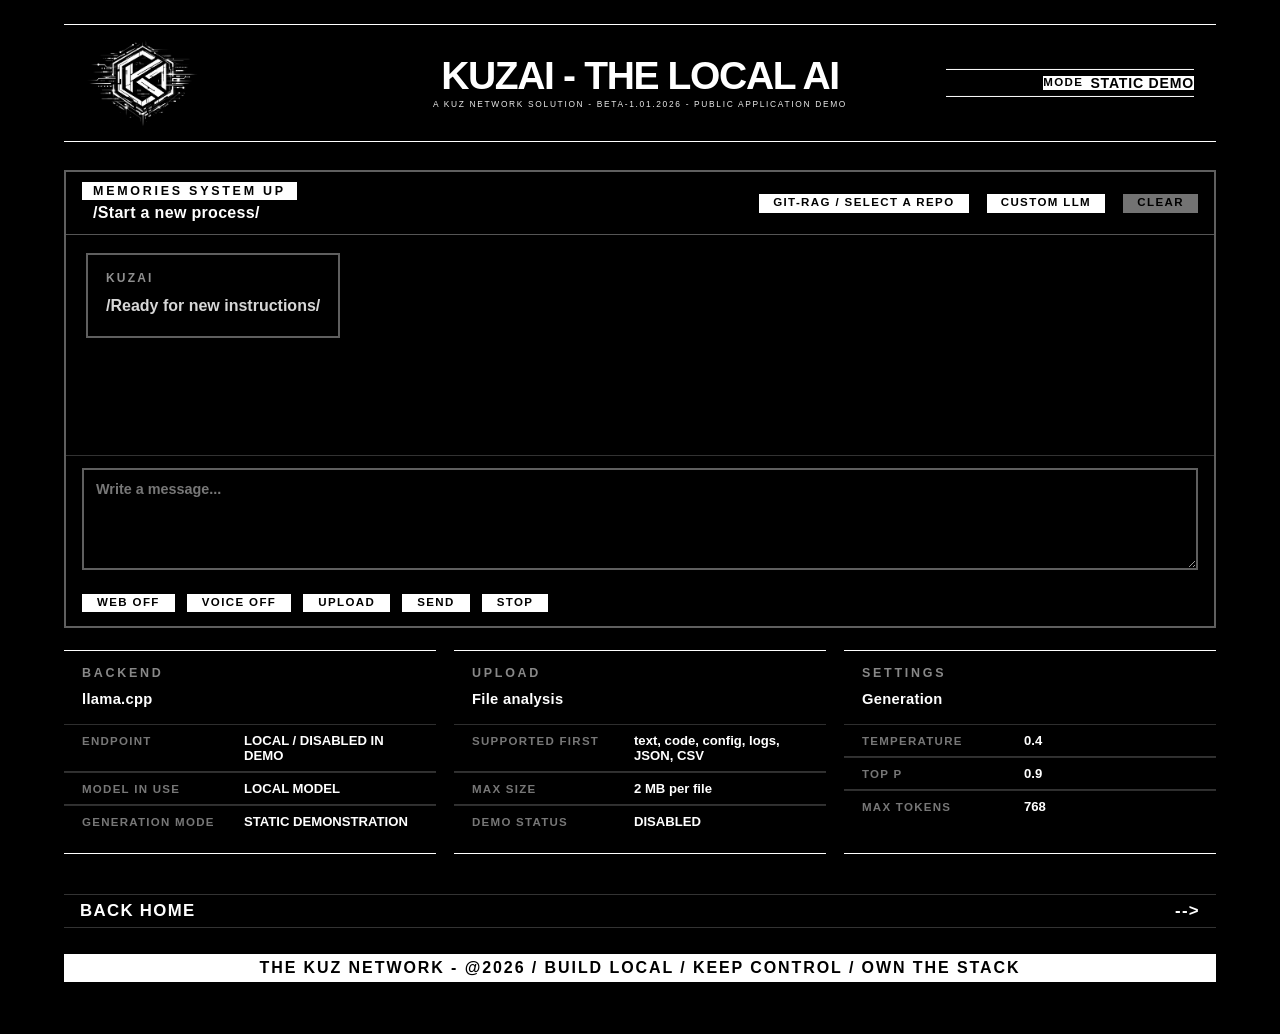
<file: public/demo/index.html>
<!doctype html>
<html lang="en">
<head>
    <meta charset="utf-8">
    <title>KUZAI - THE LOCAL AI / DEMO</title>
    <meta name="viewport" content="width=device-width, initial-scale=1">
    <meta name="application-name" content="KUZAI DEMO">

    <link rel="stylesheet" href="assets/css/kuzai-app.css">

    <style>
        .demo-runtime {
            color: #ffffff;
        }

        .demo-runtime .meta-dot {
            background: #ffffff !important;
            box-shadow: none !important;
        }

        .demo-notice {
            margin: 0 0 16px 0;
            padding: 10px 14px;
            border: 1px solid #ffffff;
            background: #000000;
            color: #ffffff;
            font-size: 0.78rem;
            font-weight: 900;
            letter-spacing: 0.12em;
            line-height: 1.5;
            text-transform: uppercase;
        }

        .demo-static-control[disabled] {
            opacity: 0.48;
            cursor: not-allowed !important;
        }

        .demo-link {
            text-decoration: none;
        }

        .demo-composer textarea {
            cursor: text;
        }
    
        .demo-bottom-nav {
            width: 100%;
            box-sizing: border-box;
            margin: 40px 0 8px 0;
            padding: 0;
        }

        .demo-bottom-back-home {
            position: relative;
            isolation: isolate;
            display: flex;
            align-items: center;
            justify-content: space-between;
            width: 100%;
            box-sizing: border-box;
            margin: 0;
            padding: 0.48rem 1rem;
            overflow: hidden;
            background: #000000;
            color: #ffffff;
            border-top: 1px solid #333333;
            border-bottom: 1px solid #333333;
            text-decoration: none;
            text-transform: uppercase;
            font-size: clamp(1.05rem, 1.25vw, 1.45rem);
            font-weight: 700;
            letter-spacing: 0.08em;
            line-height: 1;
            cursor: pointer;
            transition: color 180ms ease, border-color 180ms ease;
        }

        .demo-bottom-back-home::before {
            content: "";
            position: absolute;
            inset: 0;
            z-index: 0;
            background: #ffffff;
            transform: scaleX(0);
            transform-origin: center center;
            transition: transform 240ms cubic-bezier(0.16, 1, 0.3, 1);
            pointer-events: none;
        }

        .demo-bottom-back-home__label,
        .demo-bottom-back-home__arrow {
            position: relative;
            z-index: 1;
            color: inherit;
            white-space: nowrap;
        }

        .demo-bottom-back-home:hover,
        .demo-bottom-back-home:focus-visible {
            color: #000000;
            border-color: #ffffff;
            outline: none;
        }

        .demo-bottom-back-home:hover::before,
        .demo-bottom-back-home:focus-visible::before {
            transform: scaleX(1);
        }

    
        /* MEMORIES SYSTEM UP / STATIC WHITE TITLE */

        html body
        .demo-memories-title {
            display: inline-block !important;

            width: auto !important;
            max-width: max-content !important;

            margin: 0 0 8px 0 !important;
            padding: 3px 10px !important;

            background: #ffffff !important;
            background-image: none !important;

            color: #000000 !important;

            border: 1px solid #ffffff !important;
            border-radius: 0 !important;

            box-shadow: none !important;
            text-shadow: none !important;

            font-weight: 900 !important;
            line-height: 1 !important;

            transition: none !important;
            transform: none !important;

            pointer-events: none !important;
            cursor: default !important;
        }

        html body
        .demo-memories-title:hover,
        html body
        .demo-memories-title:focus,
        html body
        .demo-memories-title:focus-visible {
            background: #ffffff !important;
            background-image: none !important;

            color: #000000 !important;

            border-color: #ffffff !important;

            box-shadow: none !important;
            transform: none !important;

            outline: none !important;
        }

    
        /* MEMORIES / START PROCESS STATIC TITLES V2 */

        html body
        .demo-memories-title,
        html body
        .demo-start-process-title {
            display: block !important;

            width: max-content !important;
            max-width: 100% !important;

            padding: 3px 10px !important;

            background: #ffffff !important;
            background-image: none !important;

            color: #000000 !important;

            border: 1px solid #ffffff !important;
            border-radius: 0 !important;

            box-shadow: none !important;
            text-shadow: none !important;

            line-height: 1 !important;

            transition: none !important;
            transform: none !important;

            pointer-events: none !important;
            cursor: default !important;
        }

        html body
        .demo-memories-title {
            margin: 0 0 2px 0 !important;
        }

        html body
        .demo-start-process-title {
            margin: 0 !important;

            font-size: 1rem !important;
            font-weight: 900 !important;
            letter-spacing: 0.02em !important;
        }

        html body
        .demo-memories-title:hover,
        html body
        .demo-memories-title:focus,
        html body
        .demo-start-process-title:hover,
        html body
        .demo-start-process-title:focus {
            background: #ffffff !important;
            background-image: none !important;

            color: #000000 !important;

            border-color: #ffffff !important;

            box-shadow: none !important;
            transform: none !important;

            outline: none !important;
        }

    
        /* DEMO MEMORIES FORCE WHITE FINAL */

        html body
        .app-shell
        .chat-panel
        .chat-header
        > div:first-child
        .section-kicker.demo-memories-title,

        html body
        .app-shell
        .chat-panel
        .chat-header
        > div:first-child
        h2.demo-start-process-title {
            display: table !important;

            width: fit-content !important;
            max-width: max-content !important;

            padding: 2px 10px !important;

            background: #ffffff !important;
            background-color: #ffffff !important;
            background-image: none !important;

            color: #000000 !important;

            border: 1px solid #ffffff !important;
            border-radius: 0 !important;

            box-shadow: none !important;
            text-shadow: none !important;

            cursor: default !important;

            transition: none !important;
            transform: none !important;

            pointer-events: none !important;
        }

        html body
        .app-shell
        .chat-panel
        .chat-header
        > div:first-child
        .section-kicker.demo-memories-title {
            margin: 0 0 2px 0 !important;
        }

        html body
        .app-shell
        .chat-panel
        .chat-header
        > div:first-child
        h2.demo-start-process-title {
            margin: 0 !important;
        }

        html body
        .app-shell
        .chat-panel
        .chat-header:hover
        > div:first-child
        .section-kicker.demo-memories-title,

        html body
        .app-shell
        .chat-panel
        .chat-header:hover
        > div:first-child
        h2.demo-start-process-title {
            background: #ffffff !important;
            background-color: #ffffff !important;
            background-image: none !important;

            color: #000000 !important;

            border-color: #ffffff !important;

            box-shadow: none !important;
            transform: none !important;
        }

    
        /* DEMO START PROCESS BLACK STATIC FINAL */

        html body
        .app-shell
        .chat-panel
        .chat-header
        > div:first-child
        h2.demo-start-process-title,

        html body
        .app-shell
        .chat-panel
        .chat-header:hover
        > div:first-child
        h2.demo-start-process-title,

        html body
        .app-shell
        .chat-panel
        .chat-header:focus
        > div:first-child
        h2.demo-start-process-title {
            background: #000000 !important;
            background-color: #000000 !important;
            background-image: none !important;

            color: #ffffff !important;

            border-color: #000000 !important;

            box-shadow: none !important;
            text-shadow: none !important;

            transition: none !important;
            transform: none !important;

            pointer-events: none !important;
            cursor: default !important;
        }

    
        /* DEMO CHAT HEADER BORDER STATIC GRAY */

        html body
        .app-shell
        .chat-panel
        .chat-header,

        html body
        .app-shell
        .chat-panel
        .chat-header:hover,

        html body
        .app-shell
        .chat-panel
        .chat-header:focus,

        html body
        .app-shell
        .chat-panel
        .chat-header:focus-visible {
            border-top: 0 !important;
            border-left: 0 !important;
            border-right: 0 !important;

            border-bottom: 1px solid #555555 !important;

            transition: none !important;
        }

    
        /* DEMO COMPOSER CLEAN STATIC BUTTONS */

        html body
        .app-shell
        .demo-composer-actions {
            display: flex !important;
            flex-direction: row !important;
            flex-wrap: wrap !important;
            align-items: center !important;
            justify-content: flex-start !important;
            gap: 12px !important;
        }

        html body
        .app-shell
        .demo-composer-actions
        .demo-composer-static-btn,
        html body
        .app-shell
        .demo-composer-actions
        .demo-composer-static-btn:disabled,
        html body
        .app-shell
        .demo-composer-actions
        .demo-composer-static-btn:hover {
            display: inline-flex !important;
            align-items: center !important;
            justify-content: center !important;

            width: auto !important;
            min-width: 0 !important;
            height: auto !important;
            min-height: 0 !important;

            margin: 0 !important;
            padding: 2px 14px !important;

            background: #ffffff !important;
            background-image: none !important;

            color: #000000 !important;

            border: 1px solid #ffffff !important;
            border-radius: 0 !important;

            opacity: 1 !important;

            box-shadow: none !important;
            text-shadow: none !important;

            line-height: 1 !important;

            cursor: default !important;
            pointer-events: none !important;

            transition: none !important;
            transform: none !important;
        }

    
        /* DEMO MODE STATIC DEMO BLINK */

        @keyframes demo-mode-static-blink {
            0%,
            49.999% {
                background: #000000;
                color: #ffffff;
                border-color: #ffffff;
            }

            50%,
            100% {
                background: #ffffff;
                color: #000000;
                border-color: #000000;
            }
        }

        html body
        .site-header-runtime
        .site-header-runtime__pill {
            background: #000000 !important;
            color: #ffffff !important;

            border-top: 1px solid currentColor !important;
            border-bottom: 1px solid currentColor !important;
            border-left: 0 !important;
            border-right: 0 !important;

            border-radius: 0 !important;

            box-shadow: none !important;

            animation:
                demo-mode-static-blink
                1.2s
                steps(1, end)
                infinite !important;
        }

        html body
        .site-header-runtime
        .site-header-runtime__pill
        .meta-label,

        html body
        .site-header-runtime
        .site-header-runtime__pill
        .meta-value {
            color: inherit !important;

            background: transparent !important;

            border: 0 !important;

            text-shadow: none !important;

            transition: none !important;
        }

    
        /* DEMO MODE STATIC DEMO FILTER BLINK FINAL */

        @keyframes demo-mode-filter-blink {
            0%,
            49.999% {
                filter: none;
            }

            50%,
            100% {
                filter: invert(1);
            }
        }

        html body
        .site-header-runtime
        .site-header-runtime__pill {
            background: #000000 !important;
            color: #ffffff !important;

            animation:
                demo-mode-filter-blink
                1.6s
                steps(1, end)
                infinite !important;

            will-change: filter !important;
        }

        html body
        .site-header-runtime
        .site-header-runtime__pill
        .meta-label,

        html body
        .site-header-runtime
        .site-header-runtime__pill
        .meta-value {
            background: transparent !important;
            color: inherit !important;
        }

    
        /* DEMO MODE BLINK JS FINAL */

        html body
        .site-header-runtime
        .site-header-runtime__pill {
            animation: none !important;
            filter: none !important;
            transition: none !important;
        }

    </style>
</head>

<body>
<div class="app-shell">

    <header class="topbar site-style-topbar" aria-label="Main header">

        <a class="brand-mark" href="../" aria-label="KUZAI home">
            <img
                class="brand-mark__logo"
                src="assets/img/kuz_network_logo_transparent.png"
                alt="KUZ Network logo"
                width="112"
                height="112"
            >
        </a>

        <div class="header-title-block" aria-label="Project title">
            <h1 class="header-title-block__title">
                KUZAI - THE LOCAL AI
            </h1>

            <p class="header-title-block__meta">
                A KUZ NETWORK SOLUTION - BETA-1.01.2026 - PUBLIC APPLICATION DEMO
            </p>
        </div>

        <div class="topbar-meta site-header-runtime" aria-label="Runtime status">
            <div class="meta-pill site-header-runtime__pill">
                <span class="meta-label">MODE</span>
                <span class="meta-value">STATIC DEMO</span>
            </div>
        </div>

    </header>

    <main class="layout">

        <section class="chat-panel">

            <div class="chat-header">
                <div>
                    <p class="section-kicker demo-memories-title">MEMORIES SYSTEM UP</p>
                    <h2 class="demo-start-process-title">/Start a new process/</h2>
                </div>

                <div class="chat-actions">

                    <a
                        class="btn btn-secondary git-rag-main-btn demo-link"
                        href="modules/git-rag/"
                        title="Explore the GIT-RAG interface"
                    >
                        GIT-RAG / SELECT A REPO
                    </a>

                    <a
                        class="btn btn-secondary custom-llm-main-btn demo-link"
                        href="modules/custom-llm/"
                        title="Explore Custom LLM profiles"
                    >
                        CUSTOM LLM
                    </a>

                    <button
                        type="button"
                        class="btn btn-secondary demo-static-control"
                        disabled
                    >
                        CLEAR
                    </button>

                </div>
            </div>

            <div class="messages">

                <div class="message message-assistant">
                    <div class="message-role">KUZAI</div>

                    <div class="message-content">
                        /Ready for new instructions/
                    </div>
                </div>

            </div>

            <div class="composer demo-composer">

                <textarea
                    rows="4"
                    maxlength="8000"
                    placeholder="Write a message..."
                    aria-label="Demo message input"
                ></textarea>

                <div class="attachments"></div>
                <div class="web-results"></div>

                <div class="composer-footer">

                    <div class="composer-actions demo-composer-actions">

                        <button
                            type="button"
                            class="btn demo-composer-static-btn"
                            disabled
                        >
                            WEB OFF
                        </button>

                        <button
                            type="button"
                            class="btn demo-composer-static-btn"
                            disabled
                        >
                            VOICE OFF
                        </button>

                        <button
                            type="button"
                            class="btn demo-composer-static-btn"
                            disabled
                        >
                            UPLOAD
                        </button>

                        <button
                            type="button"
                            class="btn demo-composer-static-btn"
                            disabled
                        >
                            SEND
                        </button>

                        <button
                            type="button"
                            class="btn demo-composer-static-btn"
                            disabled
                        >
                            STOP
                        </button>

                    </div>

                </div>
            </div>

        </section>

        <aside class="side-panel">

            <div class="side-card">
                <p class="section-kicker">BACKEND</p>
                <h3>llama.cpp</h3>

                <div class="kv">
                    <span>Endpoint</span>
                    <strong>LOCAL / DISABLED IN DEMO</strong>
                </div>

                <div class="kv">
                    <span>Model in use</span>
                    <strong>LOCAL MODEL</strong>
                </div>

                <div class="kv">
                    <span>Generation mode</span>
                    <strong>STATIC DEMONSTRATION</strong>
                </div>
            </div>

            <div class="side-card">
                <p class="section-kicker">UPLOAD</p>
                <h3>File analysis</h3>

                <div class="kv">
                    <span>Supported first</span>
                    <strong>text, code, config, logs, JSON, CSV</strong>
                </div>

                <div class="kv">
                    <span>Max size</span>
                    <strong>2 MB per file</strong>
                </div>

                <div class="kv">
                    <span>Demo status</span>
                    <strong>DISABLED</strong>
                </div>
            </div>

            <div class="side-card">
                <p class="section-kicker">SETTINGS</p>
                <h3>Generation</h3>

                <div class="kv">
                    <span>Temperature</span>
                    <strong>0.4</strong>
                </div>

                <div class="kv">
                    <span>Top P</span>
                    <strong>0.9</strong>
                </div>

                <div class="kv">
                    <span>Max tokens</span>
                    <strong>768</strong>
                </div>
            </div>

        </aside>

    </main>


    <nav class="demo-bottom-nav" aria-label="Back to KUZAI.ORG">
        <a class="demo-bottom-back-home" href="/">
            <span class="demo-bottom-back-home__label">BACK HOME</span>
            <span class="demo-bottom-back-home__arrow">--&gt;</span>
        </a>
    </nav>

    <footer
        class="site-footer site-footer--dynamic app-site-footer"
        aria-label="KUZ Network footer"
    >
        <div class="site-footer__inner">
            <p class="site-footer__text">
                THE KUZ NETWORK - @2026 / BUILD LOCAL / KEEP CONTROL / OWN THE STACK
            </p>
        </div>
    </footer>

</div>

<script>
document.addEventListener("DOMContentLoaded", function () {
    "use strict";

    const pill = document.querySelector(
        ".site-header-runtime__pill"
    );

    if (!pill) {
        return;
    }

    const parts = pill.querySelectorAll(
        ".meta-label, .meta-value"
    );

    let whiteState = false;

    function applyModeState() {
        const background = whiteState
            ? "#ffffff"
            : "#000000";

        const foreground = whiteState
            ? "#000000"
            : "#ffffff";

        pill.style.setProperty(
            "background",
            background,
            "important"
        );

        pill.style.setProperty(
            "background-color",
            background,
            "important"
        );

        pill.style.setProperty(
            "color",
            foreground,
            "important"
        );

        pill.style.setProperty(
            "animation",
            "none",
            "important"
        );

        pill.style.setProperty(
            "filter",
            "none",
            "important"
        );

        parts.forEach(function (part) {
            part.style.setProperty(
                "color",
                foreground,
                "important"
            );

            part.style.setProperty(
                "background",
                "transparent",
                "important"
            );
        });
    }

    applyModeState();

    window.setInterval(function () {
        whiteState = !whiteState;
        applyModeState();
    }, 1400);
});
</script>

</body>
</html>
</file>
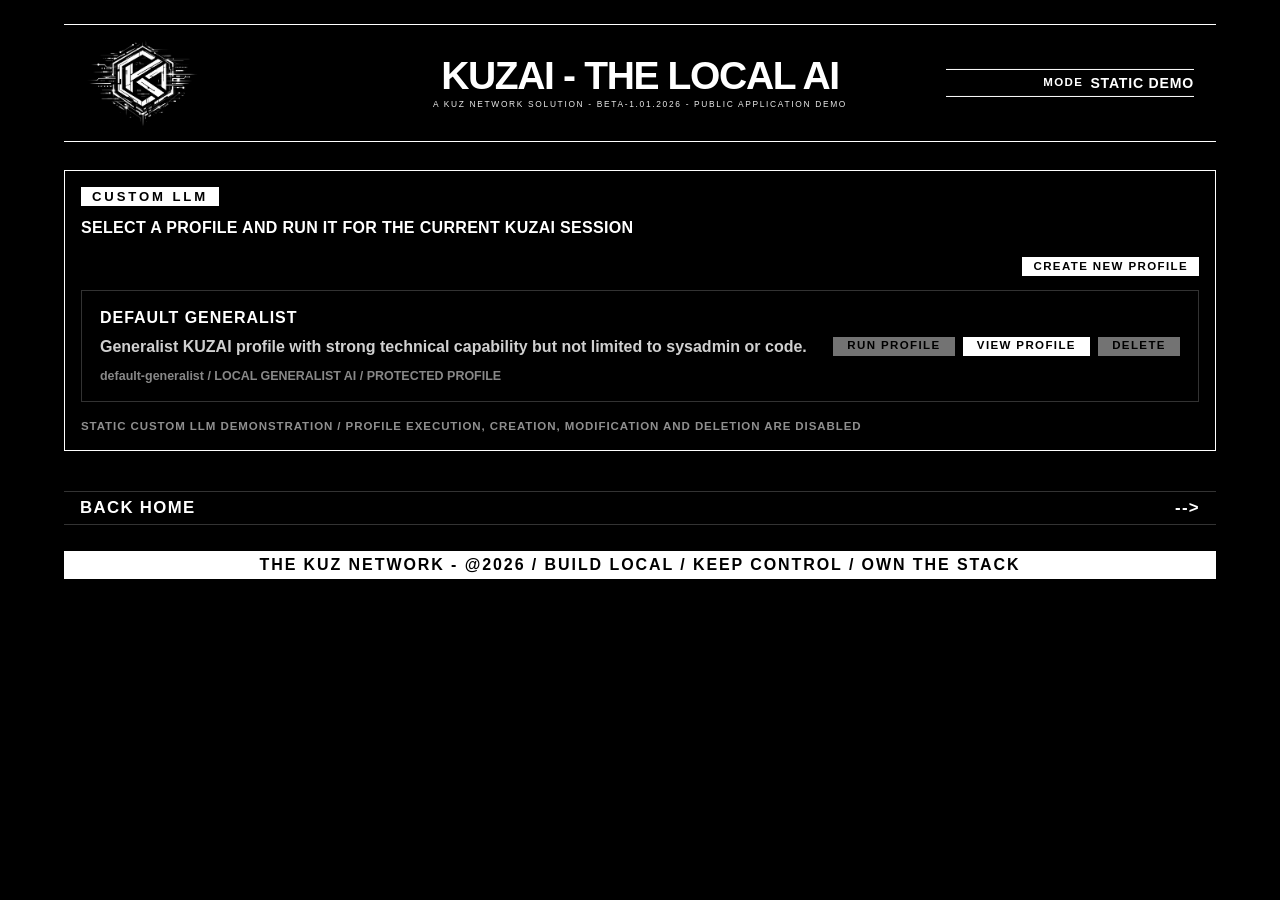
<file: public/demo/modules/custom-llm/index.html>
<!doctype html>
<html lang="en">
<head>
    <meta charset="utf-8">

    <title>KUZAI / CUSTOM LLM / DEMO</title>

    <meta name="viewport" content="width=device-width, initial-scale=1">

    <link rel="stylesheet" href="../../assets/css/kuzai-app.css">

    <style>
        body.profiles-page-body {
            background: #000000;
            color: #ffffff;
        }

        /* =====================================================
           CUSTOM LLM TITLE
           Exact presentation used by KUZAI profiles.php
           ===================================================== */

        html body.profiles-page-body
        .profiles-page-shell main.panel > .kicker {
            display: inline-block !important;

            width: auto !important;
            max-width: max-content !important;

            margin: 0 0 10px 0 !important;
            padding: 2px 10px !important;

            background: #ffffff !important;
            color: #000000 !important;

            border: 1px solid #ffffff !important;
            border-radius: 0 !important;

            font-size: 0.82rem !important;
            font-weight: 900 !important;
            letter-spacing: 0.22em !important;
            line-height: 1 !important;

            text-transform: uppercase !important;

            box-shadow: none !important;
            transition: none !important;

            pointer-events: none !important;
        }

        /* =====================================================
           SUBTITLE
           Effective style from the real profiles page
           ===================================================== */

        html body.profiles-page-body
        .profiles-page-shell main.panel > h2 {
            margin: 0 0 18px 0 !important;

            padding: 0 !important;

            font-size: 1rem !important;
            line-height: 1.45 !important;

            font-weight: 900 !important;
            letter-spacing: 0.02em !important;

            text-transform: uppercase !important;
        }

        /* =====================================================
           CREATE NEW PROFILE
           Exact structure / positioning from profiles.php
           ===================================================== */

        html body.profiles-page-body
        .profiles-editor-toolbar {
            display: flex !important;

            justify-content: flex-end !important;
            align-items: center !important;

            width: 100% !important;

            margin: 10px 0 14px 0 !important;
            padding: 0 !important;
        }

        html body.profiles-page-body
        .profiles-create-profile-btn {
            background: #ffffff !important;
            color: #000000 !important;

            border: 1px solid #ffffff !important;
            border-radius: 0 !important;

            min-height: 0 !important;

            margin: 0 !important;
            padding: 2px 10px !important;

            line-height: 1 !important;

            text-transform: uppercase !important;
            text-decoration: none !important;

            white-space: nowrap !important;
        }

        html body.profiles-page-body
        .profiles-create-profile-btn:hover,
        html body.profiles-page-body
        .profiles-create-profile-btn:focus-visible {
            background: #000000 !important;
            color: #ffffff !important;
        }

        /* =====================================================
           PROFILE LIST
           ===================================================== */

        html body.profiles-page-body
        .profiles {
            display: grid !important;

            width: 100% !important;

            margin: 0 !important;

            gap: 14px !important;
        }

        html body.profiles-page-body
        .profile {
            display: grid !important;

            grid-template-columns: minmax(0, 1fr) auto !important;

            gap: 18px !important;

            align-items: center !important;

            width: 100% !important;

            box-sizing: border-box !important;

            padding: 18px !important;

            background: #000000 !important;

            border: 1px solid #323232 !important;
            border-radius: 0 !important;
        }

        html body.profiles-page-body
        .profile-title {
            margin: 0 0 8px 0 !important;

            font-size: 1rem !important;
            font-weight: 900 !important;

            letter-spacing: 0.06em !important;

            text-transform: uppercase !important;
        }

        html body.profiles-page-body
        .profile-desc {
            margin: 0 0 10px 0 !important;

            color: #d0d0d0 !important;

            line-height: 1.5 !important;
        }

        html body.profiles-page-body
        .profile-meta {
            color: #888888 !important;

            font-size: 0.78rem !important;
        }

        html body.profiles-page-body
        .profile-actions {
            display: flex !important;

            flex-wrap: wrap !important;

            justify-content: flex-end !important;

            gap: 8px !important;
        }

        .demo-disabled[disabled] {
            opacity: 0.42 !important;

            cursor: not-allowed !important;
        }

        .demo-link {
            text-decoration: none !important;
        }

        /* =====================================================
           DEMO INFORMATION
           No box / no border
           Kept outside native layout geometry
           ===================================================== */

        html body.profiles-page-body
        .demo-notice {
            width: 100% !important;

            box-sizing: border-box !important;

            margin: 16px 0 0 0 !important;
            padding: 0 !important;

            background: transparent !important;

            border: 0 !important;
            outline: 0 !important;
            box-shadow: none !important;

            color: #8f8f8f !important;

            font-size: 0.72rem !important;
            font-weight: 700 !important;

            letter-spacing: 0.08em !important;
            line-height: 1.4 !important;

            text-transform: uppercase !important;
        }

        @media (max-width: 850px) {
            html body.profiles-page-body
            .profile {
                grid-template-columns: 1fr !important;
            }

            html body.profiles-page-body
            .profile-actions {
                justify-content: flex-start !important;
            }
        }
    
        /* DEMO MODE STATIC DEMO BLINK */

        @keyframes demo-mode-static-blink {
            0%,
            49.999% {
                background: #000000;
                color: #ffffff;
                border-color: #ffffff;
            }

            50%,
            100% {
                background: #ffffff;
                color: #000000;
                border-color: #000000;
            }
        }

        html body
        .site-header-runtime
        .site-header-runtime__pill {
            background: #000000 !important;
            color: #ffffff !important;

            border-top: 1px solid currentColor !important;
            border-bottom: 1px solid currentColor !important;
            border-left: 0 !important;
            border-right: 0 !important;

            border-radius: 0 !important;

            box-shadow: none !important;

            animation:
                demo-mode-static-blink
                1.2s
                steps(1, end)
                infinite !important;
        }

        html body
        .site-header-runtime
        .site-header-runtime__pill
        .meta-label,

        html body
        .site-header-runtime
        .site-header-runtime__pill
        .meta-value {
            color: inherit !important;

            background: transparent !important;

            border: 0 !important;

            text-shadow: none !important;

            transition: none !important;
        }

    
        /* DEMO MODE STATIC DEMO FILTER BLINK FINAL */

        @keyframes demo-mode-filter-blink {
            0%,
            49.999% {
                filter: none;
            }

            50%,
            100% {
                filter: invert(1);
            }
        }

        html body
        .site-header-runtime
        .site-header-runtime__pill {
            background: #000000 !important;
            color: #ffffff !important;

            animation:
                demo-mode-filter-blink
                1.6s
                steps(1, end)
                infinite !important;

            will-change: filter !important;
        }

        html body
        .site-header-runtime
        .site-header-runtime__pill
        .meta-label,

        html body
        .site-header-runtime
        .site-header-runtime__pill
        .meta-value {
            background: transparent !important;
            color: inherit !important;
        }

    
        /* DEMO MODE BLINK JS FINAL */

        html body
        .site-header-runtime
        .site-header-runtime__pill {
            animation: none !important;
            filter: none !important;
            transition: none !important;
        }

    </style>
</head>

<body class="profiles-page-body">

<div class="app-shell profiles-page-shell">

    <header
        class="topbar site-style-topbar"
        aria-label="Main header"
    >

        <a
            class="brand-mark"
            href="../../"
            aria-label="KUZAI home"
        >
            <img
                class="brand-mark__logo"
                src="../../assets/img/kuz_network_logo_transparent.png"
                alt="KUZ Network logo"
                width="112"
                height="112"
            >
        </a>

        <div
            class="header-title-block"
            aria-label="Project title"
        >

            <h1 class="header-title-block__title">
                KUZAI - THE LOCAL AI
            </h1>

            <p class="header-title-block__meta">
                A KUZ NETWORK SOLUTION - BETA-1.01.2026 - PUBLIC APPLICATION DEMO
            </p>

        </div>

        <div
            class="topbar-meta site-header-runtime"
            aria-label="Runtime status"
        >

            <div class="meta-pill site-header-runtime__pill">

                <span class="meta-label">
                    MODE
                </span>

                <span class="meta-value">
                    STATIC DEMO
                </span>

            </div>

        </div>

    </header>


    <main class="panel">

        <p class="kicker">
            CUSTOM LLM
        </p>

        <h2>
            SELECT A PROFILE AND RUN IT FOR THE CURRENT KUZAI SESSION
        </h2>


        <div class="profiles-editor-toolbar">

            <a
                class="btn profiles-create-profile-btn demo-link"
                href="editor.html"
            >
                CREATE NEW PROFILE
            </a>

        </div>


        <div class="profiles">

            <article class="profile">

                <div>

                    <p class="profile-title">
                        DEFAULT GENERALIST
                    </p>

                    <p class="profile-desc">
                        Generalist KUZAI profile with strong technical capability
                        but not limited to sysadmin or code.
                    </p>

                    <div class="profile-meta">
                        default-generalist / LOCAL GENERALIST AI / PROTECTED PROFILE
                    </div>

                </div>


                <div class="profile-actions">

                    <button
                        type="button"
                        class="btn btn-primary demo-disabled"
                        disabled
                    >
                        RUN PROFILE
                    </button>

                    <a
                        class="btn demo-link"
                        href="editor.html"
                    >
                        VIEW PROFILE
                    </a>

                    <button
                        type="button"
                        class="btn demo-disabled"
                        disabled
                    >
                        DELETE
                    </button>

                </div>

            </article>

        </div>


        <div class="demo-notice">
            STATIC CUSTOM LLM DEMONSTRATION /
            PROFILE EXECUTION, CREATION, MODIFICATION AND DELETION ARE DISABLED
        </div>

    </main>


    <nav
        class="profiles-bottom-nav"
        aria-label="Back to demo home"
    >

        <a
            class="profiles-bottom-back-home"
            href="../../"
        >

            <span class="profiles-bottom-back-home__label">
                BACK HOME
            </span>

            <span class="profiles-bottom-back-home__arrow">
                --&gt;
            </span>

        </a>

    </nav>


    <footer
        class="site-footer site-footer--dynamic app-site-footer"
        aria-label="KUZ Network footer"
    >

        <div class="site-footer__inner">

            <p class="site-footer__text">
                THE KUZ NETWORK - @2026 / BUILD LOCAL / KEEP CONTROL / OWN THE STACK
            </p>

        </div>

    </footer>

</div>


<script>
document.addEventListener("DOMContentLoaded", function () {
    "use strict";

    const pill = document.querySelector(
        ".site-header-runtime__pill"
    );

    if (!pill) {
        return;
    }

    const parts = pill.querySelectorAll(
        ".meta-label, .meta-value"
    );

    let whiteState = false;

    function applyModeState() {
        const background = whiteState
            ? "#ffffff"
            : "#000000";

        const foreground = whiteState
            ? "#000000"
            : "#ffffff";

        pill.style.setProperty(
            "background",
            background,
            "important"
        );

        pill.style.setProperty(
            "background-color",
            background,
            "important"
        );

        pill.style.setProperty(
            "color",
            foreground,
            "important"
        );

        pill.style.setProperty(
            "animation",
            "none",
            "important"
        );

        pill.style.setProperty(
            "filter",
            "none",
            "important"
        );

        parts.forEach(function (part) {
            part.style.setProperty(
                "color",
                foreground,
                "important"
            );

            part.style.setProperty(
                "background",
                "transparent",
                "important"
            );
        });
    }

    applyModeState();

    window.setInterval(function () {
        whiteState = !whiteState;
        applyModeState();
    }, 1400);
});
</script>

</body>
</html>
</file>
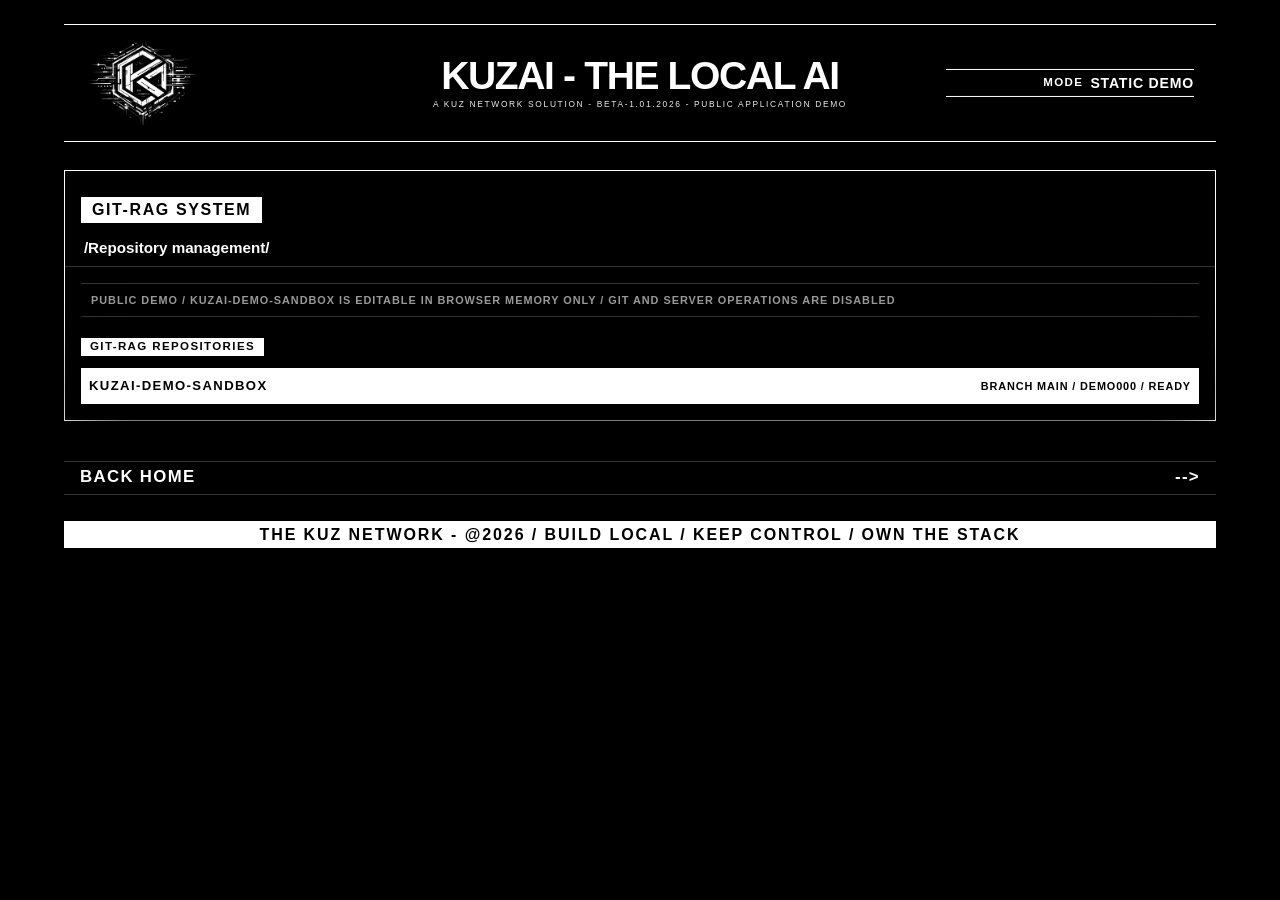
<file: public/demo/modules/git-rag/index.html>
<!doctype html>
<html lang="en">
<head>
    <meta charset="utf-8">
    <title>GIT-RAG - KUZAI - THE LOCAL AI / DEMO</title>
    <meta name="viewport" content="width=device-width, initial-scale=1">
    <meta name="application-name" content="KUZAI">

    <link rel="stylesheet" href="../../assets/css/kuzai-app.css">

    <style>
        body.git-rag-page-body .demo-git-rag-notice {
            width: 100%;
            box-sizing: border-box;
            margin: 0 0 16px 0;
            padding: 8px 10px;
            border-top: 1px solid #333333;
            border-bottom: 1px solid #333333;
            color: #999999;
            background: #000000;
            font-size: 0.68rem;
            font-weight: 700;
            letter-spacing: 0.09em;
            line-height: 1.5;
            text-transform: uppercase;
        }

        body.git-rag-page-body .git-rag-menu {
            position: static !important;
            inset: auto !important;
            transform: none !important;
            width: 100% !important;
            max-width: 100% !important;
            min-width: 0 !important;
            height: auto !important;
            max-height: none !important;
            margin: 0 !important;
            box-sizing: border-box !important;
        }

        body.git-rag-page-body .git-rag-menu[hidden] {
            display: none !important;
        }

        body.git-rag-page-body .git-rag-menu-repos,
        body.git-rag-page-body .git-rag-menu-files {
            position: static !important;
            width: 100% !important;
            max-width: 100% !important;
            min-width: 0 !important;
        }

        body.git-rag-page-body .git-rag-files-list {
            max-height: none !important;
        }

        body.git-rag-page-body .git-rag-file-viewer,
        body.git-rag-page-body .git-rag-file-editor {
            min-height: 420px !important;
            max-height: 620px !important;
        }

        body.git-rag-page-body .demo-operation[disabled] {
            opacity: 0.45 !important;
            cursor: not-allowed !important;
        }

        /* =====================================================
           PUBLIC DEMO GIT-RAG LAYOUT FIX
           Neutralize legacy width rules from the local app.
           ===================================================== */

        html body.git-rag-page-body .app-shell,
        html body.git-rag-page-body .git-rag-page-layout,
        html body.git-rag-page-body .git-rag-page-panel,
        html body.git-rag-page-body .git-rag-page-content,
        html body.git-rag-page-body #gitRagToolbar,
        html body.git-rag-page-body #gitRagFilesMenu,
        html body.git-rag-page-body #gitRagRepoMenu {
            min-width: 0 !important;
            box-sizing: border-box !important;
        }

        html body.git-rag-page-body #gitRagFilesMenu {
            overflow-x: hidden !important;
            overflow-y: visible !important;
        }

        html body.git-rag-page-body
        #gitRagFilesMenu
        .git-rag-files-header {
            width: 100% !important;
            max-width: 100% !important;
            min-width: 0 !important;

            grid-template-columns:
                minmax(180px, 1fr)
                minmax(0, auto) !important;

            box-sizing: border-box !important;
        }

        html body.git-rag-page-body
        #gitRagFilesMenu
        .git-rag-files-actions {
            min-width: 0 !important;
            max-width: 100% !important;

            display: flex !important;
            flex-wrap: wrap !important;

            justify-content: flex-end !important;
            align-items: center !important;

            gap: 6px !important;
        }

        html body.git-rag-page-body
        #gitRagFilesMenu
        .git-rag-page-meta-row {
            display: flex !important;
            flex-direction: row !important;
            flex-wrap: wrap !important;

            justify-content: flex-start !important;
            align-items: center !important;

            gap: 6px !important;

            width: 100% !important;
            max-width: 100% !important;
            min-width: 0 !important;

            box-sizing: border-box !important;

            overflow: hidden !important;
        }

        html body.git-rag-page-body
        #gitRagFilesMenu
        .git-rag-page-meta-row
        > .git-rag-page-meta-pill,

        html body.git-rag-page-body
        #gitRagFilesMenu
        .git-rag-page-meta-row
        > .git-rag-reindex-status {
            display: inline-flex !important;

            width: auto !important;
            min-width: 0 !important;
            max-width: 100% !important;

            height: auto !important;
            min-height: 0 !important;

            flex: 0 0 auto !important;

            margin: 0 !important;
            padding: 2pt 8px !important;

            box-sizing: border-box !important;

            white-space: nowrap !important;
        }

        html body.git-rag-page-body
        #gitRagFilesMenu
        .git-rag-files-list {
            width: 100% !important;
            max-width: 100% !important;
            min-width: 0 !important;

            box-sizing: border-box !important;
            overflow-x: hidden !important;
        }

        html body.git-rag-page-body
        #gitRagFilesMenu
        .git-rag-file-item {
            width: 100% !important;
            max-width: 100% !important;
            min-width: 0 !important;

            box-sizing: border-box !important;
        }

        @media (max-width: 900px) {
            html body.git-rag-page-body
            #gitRagFilesMenu
            .git-rag-files-header {
                display: block !important;
            }

            html body.git-rag-page-body
            #gitRagFilesMenu
            .git-rag-files-actions {
                justify-content: flex-start !important;
                margin-top: 10px !important;
            }
        }

        body.git-rag-page-body #gitRagSystemTitleChip {
            display: inline-block !important;
            margin: 0 !important;
            padding: 3px 10px !important;
            background: #ffffff !important;
            color: #000000 !important;
            border: 1px solid #ffffff !important;
            border-radius: 0 !important;
            box-shadow: none !important;
            text-shadow: none !important;
            font-weight: 700 !important;
            letter-spacing: 0.10em !important;
            text-transform: uppercase !important;
            transition: none !important;
            transform: none !important;
            pointer-events: none !important;
        }

        body.git-rag-page-body #gitRagSystemTitleChip:hover,
        body.git-rag-page-body #gitRagSystemTitleChip:focus,
        body.git-rag-page-body #gitRagSystemTitleChip:focus-visible {
            background: #ffffff !important;
            color: #000000 !important;
            border: 1px solid #ffffff !important;
            outline: none !important;
            box-shadow: none !important;
            transform: none !important;
        }
    
        /* DEMO MODE STATIC DEMO BLINK */

        @keyframes demo-mode-static-blink {
            0%,
            49.999% {
                background: #000000;
                color: #ffffff;
                border-color: #ffffff;
            }

            50%,
            100% {
                background: #ffffff;
                color: #000000;
                border-color: #000000;
            }
        }

        html body
        .site-header-runtime
        .site-header-runtime__pill {
            background: #000000 !important;
            color: #ffffff !important;

            border-top: 1px solid currentColor !important;
            border-bottom: 1px solid currentColor !important;
            border-left: 0 !important;
            border-right: 0 !important;

            border-radius: 0 !important;

            box-shadow: none !important;

            animation:
                demo-mode-static-blink
                1.2s
                steps(1, end)
                infinite !important;
        }

        html body
        .site-header-runtime
        .site-header-runtime__pill
        .meta-label,

        html body
        .site-header-runtime
        .site-header-runtime__pill
        .meta-value {
            color: inherit !important;

            background: transparent !important;

            border: 0 !important;

            text-shadow: none !important;

            transition: none !important;
        }

    
        /* DEMO MODE STATIC DEMO FILTER BLINK FINAL */

        @keyframes demo-mode-filter-blink {
            0%,
            49.999% {
                filter: none;
            }

            50%,
            100% {
                filter: invert(1);
            }
        }

        html body
        .site-header-runtime
        .site-header-runtime__pill {
            background: #000000 !important;
            color: #ffffff !important;

            animation:
                demo-mode-filter-blink
                1.6s
                steps(1, end)
                infinite !important;

            will-change: filter !important;
        }

        html body
        .site-header-runtime
        .site-header-runtime__pill
        .meta-label,

        html body
        .site-header-runtime
        .site-header-runtime__pill
        .meta-value {
            background: transparent !important;
            color: inherit !important;
        }

    
        /* DEMO MODE BLINK JS FINAL */

        html body
        .site-header-runtime
        .site-header-runtime__pill {
            animation: none !important;
            filter: none !important;
            transition: none !important;
        }

    </style>
</head>

<body class="git-rag-page-body" data-page="git-rag">

<div class="app-shell">

    <header class="topbar site-style-topbar" aria-label="Main header">

        <a class="brand-mark" href="../../" aria-label="KUZAI home">
            <img
                class="brand-mark__logo"
                src="../../assets/img/kuz_network_logo_transparent.png"
                alt="KUZ Network logo"
                width="112"
                height="112"
            >
        </a>

        <div class="header-title-block" aria-label="Project title">
            <h1 class="header-title-block__title">
                KUZAI - THE LOCAL AI
            </h1>

            <p class="header-title-block__meta">
                A KUZ NETWORK SOLUTION - BETA-1.01.2026 - PUBLIC APPLICATION DEMO
            </p>
        </div>

        <div class="topbar-meta site-header-runtime" aria-label="Runtime status">
            <div class="meta-pill site-header-runtime__pill">
                <span class="meta-label">MODE</span>
                <span class="meta-value">STATIC DEMO</span>
            </div>
        </div>

    </header>

    <main class="layout git-rag-page-layout">

        <section class="chat-panel git-rag-page-panel">

            <div class="chat-header git-rag-page-header">

                <div>
                    <p class="git-rag-system-title-line">
                        <span id="gitRagSystemTitleChip">
                            GIT-RAG SYSTEM
                        </span>
                    </p>

                    <h2>/Repository management/</h2>
                </div>

                <div class="chat-actions git-rag-page-top-actions" aria-hidden="true"></div>

            </div>

            <section
                class="git-rag-page-content"
                id="gitRagToolbar"
                aria-label="GIT-RAG repository manager"
            >

                <div class="demo-git-rag-notice">
                    PUBLIC DEMO /
                    KUZAI-DEMO-SANDBOX IS EDITABLE IN BROWSER MEMORY ONLY /
                    GIT AND SERVER OPERATIONS ARE DISABLED
                </div>

                <div class="git-rag-page-controls">

                    <button
                        type="button"
                        class="btn btn-secondary git-rag-main-btn"
                        id="gitRagBtn"
                        hidden
                    >
                        GIT-RAG / BACK TO REPOS LIST
                    </button>

                </div>

                <div
                    class="git-rag-menu git-rag-menu-repos"
                    id="gitRagRepoMenu"
                ></div>

                <div
                    class="git-rag-menu git-rag-menu-files"
                    id="gitRagFilesMenu"
                    hidden
                ></div>

            </section>

        </section>

    </main>

    <nav class="git-rag-bottom-nav" aria-label="Back to main chat">
        <a class="git-rag-bottom-back-home" href="../../">
            <span class="git-rag-bottom-back-home__label">
                BACK HOME
            </span>

            <span class="git-rag-bottom-back-home__arrow">
                --&gt;
            </span>
        </a>
    </nav>

    <footer
        class="site-footer site-footer--dynamic app-site-footer"
        aria-label="KUZ Network footer"
    >
        <div class="site-footer__inner">
            <p class="site-footer__text">
                THE KUZ NETWORK - @2026 / BUILD LOCAL / KEEP CONTROL / OWN THE STACK
            </p>
        </div>
    </footer>

</div>

<script src="../../assets/js/demo-git-rag.js"></script>


<script>
document.addEventListener("DOMContentLoaded", function () {
    "use strict";

    const pill = document.querySelector(
        ".site-header-runtime__pill"
    );

    if (!pill) {
        return;
    }

    const parts = pill.querySelectorAll(
        ".meta-label, .meta-value"
    );

    let whiteState = false;

    function applyModeState() {
        const background = whiteState
            ? "#ffffff"
            : "#000000";

        const foreground = whiteState
            ? "#000000"
            : "#ffffff";

        pill.style.setProperty(
            "background",
            background,
            "important"
        );

        pill.style.setProperty(
            "background-color",
            background,
            "important"
        );

        pill.style.setProperty(
            "color",
            foreground,
            "important"
        );

        pill.style.setProperty(
            "animation",
            "none",
            "important"
        );

        pill.style.setProperty(
            "filter",
            "none",
            "important"
        );

        parts.forEach(function (part) {
            part.style.setProperty(
                "color",
                foreground,
                "important"
            );

            part.style.setProperty(
                "background",
                "transparent",
                "important"
            );
        });
    }

    applyModeState();

    window.setInterval(function () {
        whiteState = !whiteState;
        applyModeState();
    }, 1400);
});
</script>

</body>
</html>
</file>
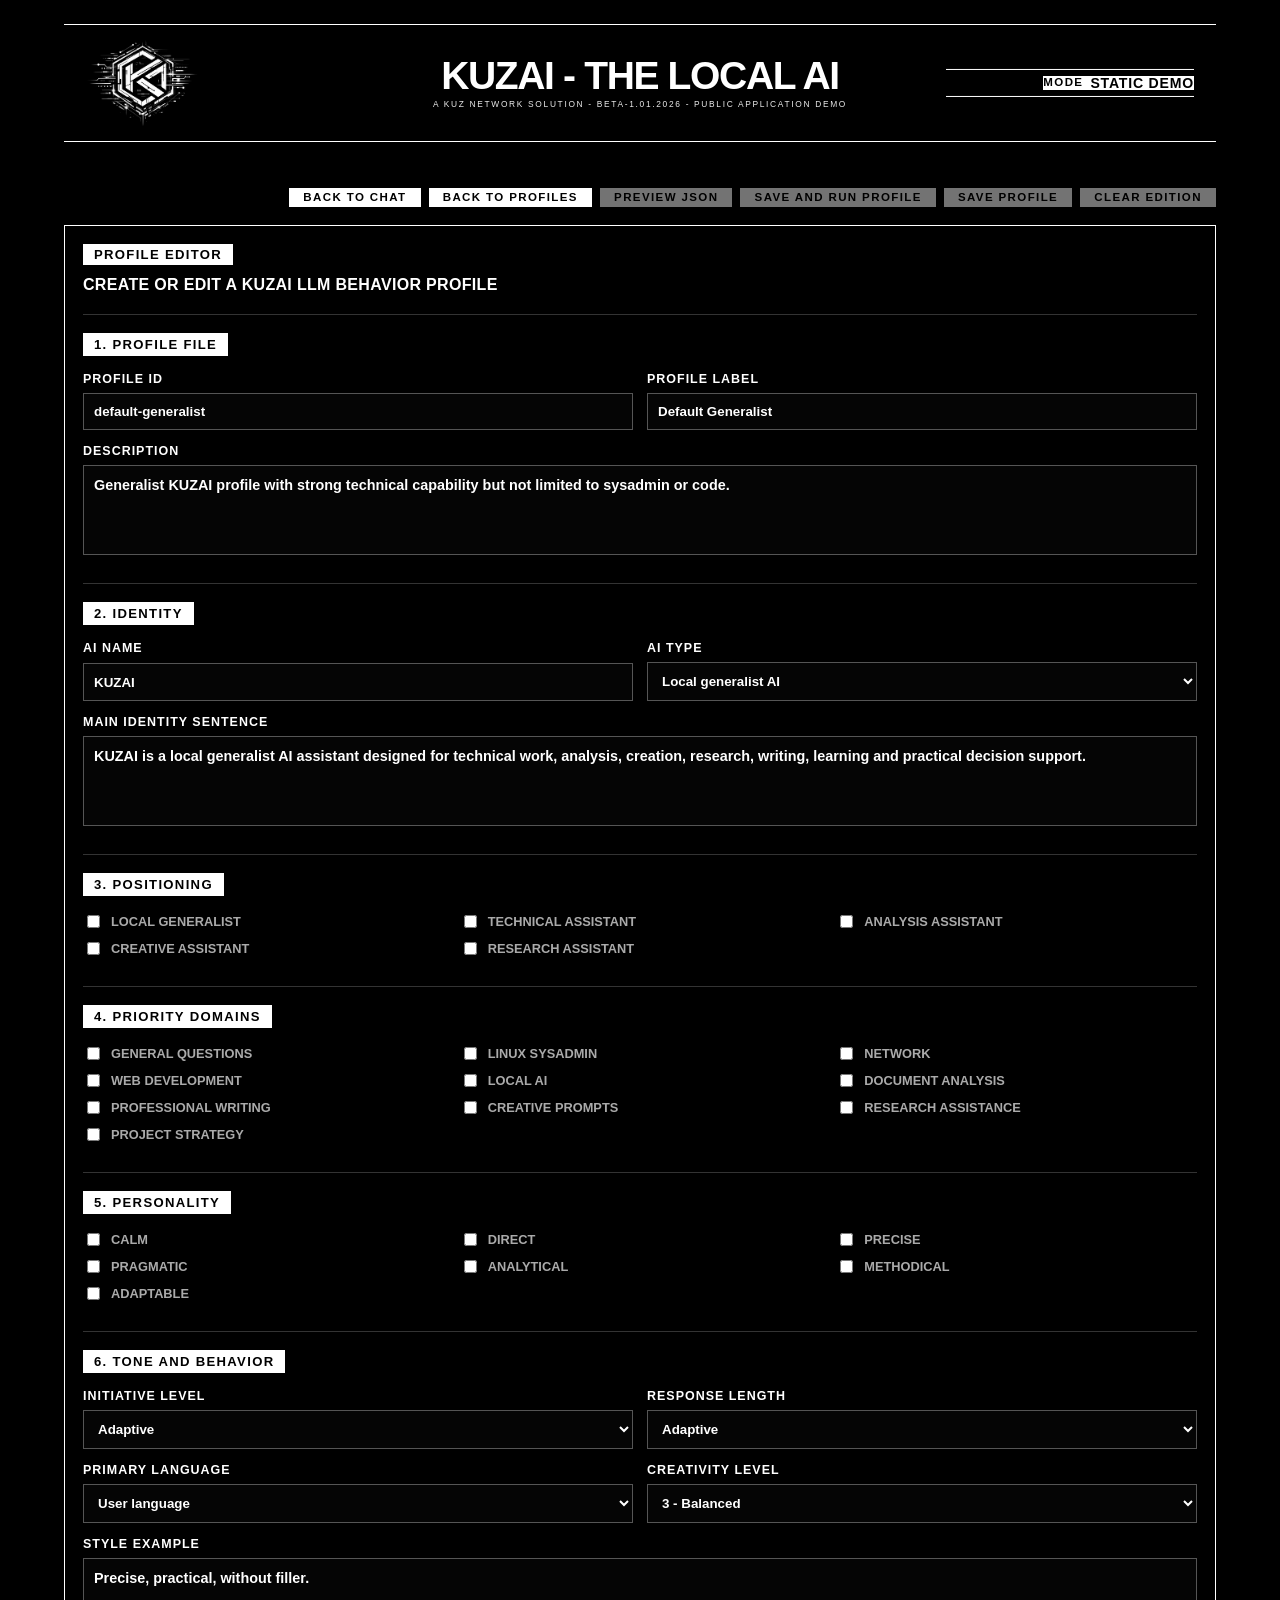
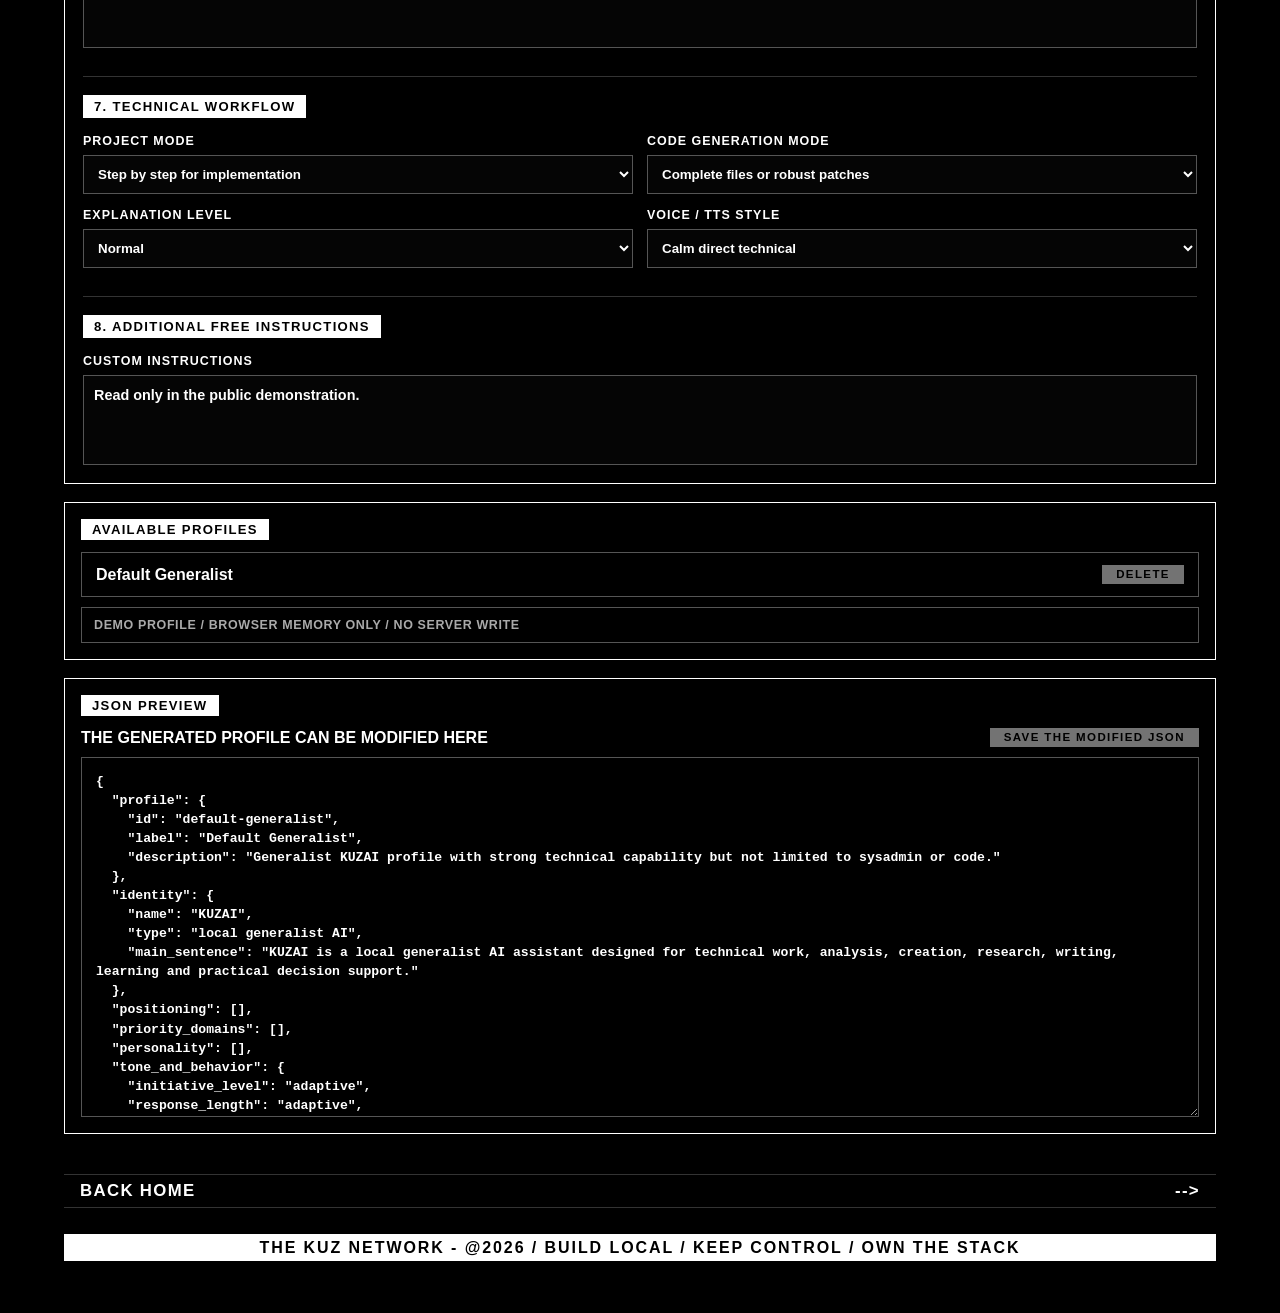
<file: public/demo/modules/custom-llm/editor.html>
<!doctype html>
<html lang="en">
<head>
    <meta charset="utf-8">
    <title>KUZAI / CUSTOM LLM PROFILE EDITOR / DEMO</title>
    <meta name="viewport" content="width=device-width, initial-scale=1">

    <link rel="stylesheet" href="../../assets/css/kuzai-app.css">

    <style>
        body.personality-page-body {
            background: #000;
            color: #fff;
        }

        .personality-page-shell {
            width: 90vw;
            max-width: 1800px;
            margin: 24px auto 0;
        }

        .demo-runtime .meta-dot {
            background: #fff !important;
            box-shadow: none !important;
        }

        .demo-notice {
            margin: 0 0 18px 0;
            padding: 10px 14px;
            border: 1px solid #fff;
            background: #000;
            color: #fff;
            font-size: .78rem;
            font-weight: 900;
            letter-spacing: .12em;
            line-height: 1.5;
            text-transform: uppercase;
        }

        .personality-action-toolbar {
            display: flex;
            flex-wrap: wrap;
            justify-content: flex-end;
            gap: 8px;
            margin: 18px 0;
        }

        .demo-editor-panel {
            border: 1px solid #fff;
            padding: 18px;
            background: #000;
        }

        .demo-editor-section {
            margin-top: 28px;
            padding-top: 18px;
            border-top: 1px solid #333;
        }

        .demo-editor-section:first-of-type {
            margin-top: 10px;
        }

        .demo-editor-section h3 {
            display: inline-block;
            margin: 0 0 16px 0;
            padding: 3px 10px;
            background: #fff;
            color: #000;
            border: 1px solid #fff;
            font-size: .82rem;
            letter-spacing: .1em;
            text-transform: uppercase;
        }

        .demo-form-grid {
            display: grid;
            grid-template-columns: repeat(2, minmax(0, 1fr));
            gap: 14px;
        }

        .demo-field {
            display: grid;
            gap: 7px;
        }

        .demo-field-full {
            grid-column: 1 / -1;
        }

        .demo-field label {
            color: #fff;
            font-size: .78rem;
            font-weight: 700;
            letter-spacing: .08em;
            text-transform: uppercase;
        }

        .demo-field input,
        .demo-field textarea,
        .demo-field select {
            width: 100%;
            box-sizing: border-box;
            border: 1px solid #555;
            border-radius: 0;
            background: #050505;
            color: #aaa;
            padding: 10px;
        }

        .demo-field textarea {
            min-height: 90px;
            resize: none;
        }

        .demo-check-grid {
            display: grid;
            grid-template-columns: repeat(3, minmax(0, 1fr));
            gap: 8px 16px;
        }

        .demo-check {
            display: flex;
            align-items: center;
            gap: 8px;
            color: #aaa;
            font-size: .8rem;
            text-transform: uppercase;
        }

        .demo-disabled[disabled] {
            opacity: .5;
            cursor: not-allowed !important;
        }

        .demo-link {
            text-decoration: none;
        }

        @media (max-width: 850px) {
            .demo-form-grid,
            .demo-check-grid {
                grid-template-columns: 1fr;
            }
        }
    
        /* =====================================================
           DEMO EDITOR TITLE SYNC WITH PERSONALITY PAGE
           ===================================================== */

        html body.personality-page-body
        .personality-page-shell
        .demo-editor-panel > .kicker {
            display: block !important;

            width: max-content !important;
            max-width: 100% !important;

            box-sizing: border-box !important;

            margin: 0 0 8px 0 !important;
            padding: 3px 10px !important;

            background: #ffffff !important;
            color: #000000 !important;

            border: 1px solid #ffffff !important;
            border-radius: 0 !important;

            font-family: "Anta", "Segoe UI", Arial, sans-serif !important;
            font-size: 0.82rem !important;
            font-weight: 700 !important;

            letter-spacing: 0.10em !important;
            line-height: 1 !important;

            text-transform: uppercase !important;

            box-shadow: none !important;
            text-shadow: none !important;

            transition: none !important;
        }

        html body.personality-page-body
        .personality-page-shell
        .demo-editor-panel > h2 {
            margin: 0 0 18px 0 !important;
            padding: 0 !important;

            font-family: "Anta", "Segoe UI", Arial, sans-serif !important;

            font-size: 1rem !important;
            line-height: 1.45 !important;

            font-weight: 700 !important;
            letter-spacing: 0.02em !important;

            text-transform: uppercase !important;
        }

    
        /* =====================================================
           DEMO INTERACTIVE PROFILE EDITOR V1
           ===================================================== */

        html body.personality-page-body
        .demo-editor-panel
        input:not([type="checkbox"]),
        html body.personality-page-body
        .demo-editor-panel textarea,
        html body.personality-page-body
        .demo-editor-panel select {
            cursor: text !important;
            color: #ffffff !important;
            opacity: 1 !important;
        }

        html body.personality-page-body
        .demo-editor-panel select {
            cursor: pointer !important;
        }

        html body.personality-page-body
        .demo-editor-panel input[type="checkbox"] {
            cursor: pointer !important;
            opacity: 1 !important;
        }

        html body.personality-page-body
        .demo-check {
            cursor: pointer !important;
        }

        html body.personality-page-body
        .demo-extra-panel {
            width: 100% !important;

            box-sizing: border-box !important;

            margin: 18px 0 0 0 !important;
            padding: 16px !important;

            background: #000000 !important;
            color: #ffffff !important;

            border: 1px solid #ffffff !important;
            border-radius: 0 !important;
        }

        html body.personality-page-body
        .demo-extra-title {
            display: inline-block !important;

            width: max-content !important;
            max-width: 100% !important;

            margin: 0 0 12px 0 !important;
            padding: 3px 10px !important;

            background: #ffffff !important;
            color: #000000 !important;

            border: 1px solid #ffffff !important;
            border-radius: 0 !important;

            font-size: 0.82rem !important;
            font-weight: 700 !important;

            letter-spacing: 0.10em !important;
            line-height: 1 !important;

            text-transform: uppercase !important;
        }

        html body.personality-page-body
        .demo-profile-list {
            display: grid !important;
            gap: 10px !important;
        }

        html body.personality-page-body
        .demo-profile-row {
            display: flex !important;

            justify-content: space-between !important;
            align-items: center !important;

            gap: 16px !important;

            padding: 12px 14px !important;

            border: 1px solid #555555 !important;

            background: #000000 !important;
        }

        html body.personality-page-body
        .demo-profile-status {
            margin-top: 10px !important;
            padding: 10px 12px !important;

            border: 1px solid #555555 !important;

            color: #aaaaaa !important;

            font-size: 0.78rem !important;
            letter-spacing: 0.05em !important;
        }

        html body.personality-page-body
        .demo-json-header {
            display: flex !important;

            justify-content: space-between !important;
            align-items: center !important;

            gap: 18px !important;

            margin-bottom: 10px !important;
        }

        html body.personality-page-body
        .demo-json-preview {
            display: block !important;

            width: 100% !important;
            min-height: 360px !important;

            box-sizing: border-box !important;

            padding: 14px !important;

            resize: vertical !important;

            background: #000000 !important;
            color: #ffffff !important;

            border: 1px solid #555555 !important;
            border-radius: 0 !important;

            font-family: monospace !important;
            font-size: 0.82rem !important;
            line-height: 1.45 !important;

            cursor: text !important;
        }

        @media (max-width: 850px) {
            html body.personality-page-body
            .demo-json-header {
                align-items: flex-start !important;
                flex-direction: column !important;
            }
        }

    
        /* DEMO MODE STATIC DEMO BLINK */

        @keyframes demo-mode-static-blink {
            0%,
            49.999% {
                background: #000000;
                color: #ffffff;
                border-color: #ffffff;
            }

            50%,
            100% {
                background: #ffffff;
                color: #000000;
                border-color: #000000;
            }
        }

        html body
        .site-header-runtime
        .site-header-runtime__pill {
            background: #000000 !important;
            color: #ffffff !important;

            border-top: 1px solid currentColor !important;
            border-bottom: 1px solid currentColor !important;
            border-left: 0 !important;
            border-right: 0 !important;

            border-radius: 0 !important;

            box-shadow: none !important;

            animation:
                demo-mode-static-blink
                1.2s
                steps(1, end)
                infinite !important;
        }

        html body
        .site-header-runtime
        .site-header-runtime__pill
        .meta-label,

        html body
        .site-header-runtime
        .site-header-runtime__pill
        .meta-value {
            color: inherit !important;

            background: transparent !important;

            border: 0 !important;

            text-shadow: none !important;

            transition: none !important;
        }

    
        /* DEMO MODE STATIC DEMO FILTER BLINK FINAL */

        @keyframes demo-mode-filter-blink {
            0%,
            49.999% {
                filter: none;
            }

            50%,
            100% {
                filter: invert(1);
            }
        }

        html body
        .site-header-runtime
        .site-header-runtime__pill {
            background: #000000 !important;
            color: #ffffff !important;

            animation:
                demo-mode-filter-blink
                1.6s
                steps(1, end)
                infinite !important;

            will-change: filter !important;
        }

        html body
        .site-header-runtime
        .site-header-runtime__pill
        .meta-label,

        html body
        .site-header-runtime
        .site-header-runtime__pill
        .meta-value {
            background: transparent !important;
            color: inherit !important;
        }

    
        /* DEMO MODE BLINK JS FINAL */

        html body
        .site-header-runtime
        .site-header-runtime__pill {
            animation: none !important;
            filter: none !important;
            transition: none !important;
        }

    </style>

<style id="demo-personality-back-home-fix">

html body.personality-page-body
.personality-page-shell
.personality-bottom-nav {
    display: block !important;

    width: 100% !important;
    max-width: 100% !important;

    box-sizing: border-box !important;

    margin: 40px 0 26px 0 !important;
    padding: 0 !important;
}

html body.personality-page-body
.personality-page-shell
.personality-bottom-back-home {
    position: relative !important;
    isolation: isolate !important;

    display: flex !important;
    align-items: center !important;
    justify-content: space-between !important;

    width: 100% !important;
    max-width: 100% !important;
    min-width: 0 !important;

    box-sizing: border-box !important;

    margin: 0 !important;
    padding: 0.48rem 1rem !important;

    background: #000000 !important;
    color: #ffffff !important;

    border-top: 1px solid #333333 !important;
    border-bottom: 1px solid #333333 !important;
    border-left: 0 !important;
    border-right: 0 !important;
    border-radius: 0 !important;

    font-family: "Anta", "Segoe UI", Arial, sans-serif !important;
    font-size: clamp(1.05rem, 1.25vw, 1.45rem) !important;
    font-weight: 700 !important;
    letter-spacing: 0.08em !important;
    line-height: 1 !important;

    text-decoration: none !important;
    text-transform: uppercase !important;

    overflow: hidden !important;

    transition:
        color 180ms ease,
        border-color 180ms ease !important;
}

html body.personality-page-body
.personality-page-shell
.personality-bottom-back-home::before {
    content: "" !important;

    position: absolute !important;
    inset: 0 !important;

    z-index: 0 !important;

    background: #ffffff !important;

    transform: scaleX(0) !important;
    transform-origin: center center !important;

    transition:
        transform 240ms cubic-bezier(0.16, 1, 0.3, 1) !important;

    pointer-events: none !important;
}

html body.personality-page-body
.personality-page-shell
.personality-bottom-back-home__label,

html body.personality-page-body
.personality-page-shell
.personality-bottom-back-home__arrow {
    position: relative !important;
    z-index: 1 !important;

    color: inherit !important;

    line-height: 1 !important;
    white-space: nowrap !important;
}

html body.personality-page-body
.personality-page-shell
.personality-bottom-back-home:hover,

html body.personality-page-body
.personality-page-shell
.personality-bottom-back-home:focus-visible {
    color: #000000 !important;

    border-top-color: #ffffff !important;
    border-bottom-color: #ffffff !important;

    outline: none !important;
}

html body.personality-page-body
.personality-page-shell
.personality-bottom-back-home:hover::before,

html body.personality-page-body
.personality-page-shell
.personality-bottom-back-home:focus-visible::before {
    transform: scaleX(1) !important;
}

html body.personality-page-body
.personality-page-shell
.personality-bottom-nav
+ .site-footer {
    margin-top: 0 !important;
}

</style>

</head>

<body class="personality-page-body">

<div class="app-shell personality-page-shell">

    <header class="topbar site-style-topbar" aria-label="Main header">

        <a class="brand-mark" href="../../" aria-label="KUZAI home">
            <img
                class="brand-mark__logo"
                src="../../assets/img/kuz_network_logo_transparent.png"
                alt="KUZ Network logo"
                width="112"
                height="112"
            >
        </a>

        <div class="header-title-block" aria-label="Project title">
            <h1 class="header-title-block__title">
                KUZAI - THE LOCAL AI
            </h1>

            <p class="header-title-block__meta">
                A KUZ NETWORK SOLUTION - BETA-1.01.2026 - PUBLIC APPLICATION DEMO
            </p>
        </div>

        <div class="topbar-meta site-header-runtime" aria-label="Runtime status">
            <div class="meta-pill site-header-runtime__pill">
                <span class="meta-label">MODE</span>
                <span class="meta-value">STATIC DEMO</span>
            </div>
        </div>

    </header>

    <div class="personality-action-toolbar">

        <a class="btn demo-link" href="../../">
            BACK TO CHAT
        </a>

        <a class="btn demo-link" href="./">
            BACK TO PROFILES
        </a>

        <button type="button" class="btn demo-disabled" disabled>
            PREVIEW JSON
        </button>

        <button type="button" class="btn btn-primary demo-disabled" disabled>
            SAVE AND RUN PROFILE
        </button>

        <button type="button" class="btn btn-primary demo-disabled" disabled>
            SAVE PROFILE
        </button>

        <button type="button" class="btn demo-disabled" disabled>
            CLEAR EDITION
        </button>

    </div>

    <main class="demo-editor-panel">

        <p class="kicker">PROFILE EDITOR</p>

        <h2>CREATE OR EDIT A KUZAI LLM BEHAVIOR PROFILE</h2>

        <section class="demo-editor-section">
            <h3>1. PROFILE FILE</h3>

            <div class="demo-form-grid">

                <div class="demo-field">
                    <label>Profile ID</label>
                    <input type="text" value="default-generalist">
                </div>

                <div class="demo-field">
                    <label>Profile label</label>
                    <input type="text" value="Default Generalist">
                </div>

                <div class="demo-field demo-field-full">
                    <label>Description</label>
                    <textarea>Generalist KUZAI profile with strong technical capability but not limited to sysadmin or code.</textarea>
                </div>

            </div>
        </section>

        <section class="demo-editor-section">
            <h3>2. IDENTITY</h3>

            <div class="demo-form-grid">

                <div class="demo-field">
                    <label>AI name</label>
                    <input type="text" value="KUZAI">
                </div>

                <div class="demo-field">
                    <label>AI type</label>
                    <select>
                        <option value="local generalist AI" selected>Local generalist AI</option>
                        <option value="technical generalist AI">Technical generalist AI</option>
                        <option value="personal assistant AI">Personal assistant AI</option>
                        <option value="analysis and research AI">Analysis and research AI</option>
                        <option value="creative and technical AI">Creative and technical AI</option>
                    </select>
                </div>

                <div class="demo-field demo-field-full">
                    <label>Main identity sentence</label>
                    <textarea>KUZAI is a local generalist AI assistant designed for technical work, analysis, creation, research, writing, learning and practical decision support.</textarea>
                </div>

            </div>
        </section>

        <section class="demo-editor-section">
            <h3>3. POSITIONING</h3>

            <div class="demo-check-grid">
                <label class="demo-check"><input type="checkbox"> Local generalist</label>
                <label class="demo-check"><input type="checkbox"> Technical assistant</label>
                <label class="demo-check"><input type="checkbox"> Analysis assistant</label>
                <label class="demo-check"><input type="checkbox"> Creative assistant</label>
                <label class="demo-check"><input type="checkbox"> Research assistant</label>
            </div>
        </section>

        <section class="demo-editor-section">
            <h3>4. PRIORITY DOMAINS</h3>

            <div class="demo-check-grid">
                <label class="demo-check"><input type="checkbox"> General questions</label>
                <label class="demo-check"><input type="checkbox"> Linux sysadmin</label>
                <label class="demo-check"><input type="checkbox"> Network</label>
                <label class="demo-check"><input type="checkbox"> Web development</label>
                <label class="demo-check"><input type="checkbox"> Local AI</label>
                <label class="demo-check"><input type="checkbox"> Document analysis</label>
                <label class="demo-check"><input type="checkbox"> Professional writing</label>
                <label class="demo-check"><input type="checkbox"> Creative prompts</label>
                <label class="demo-check"><input type="checkbox"> Research assistance</label>
                <label class="demo-check"><input type="checkbox"> Project strategy</label>
            </div>
        </section>

        <section class="demo-editor-section">
            <h3>5. PERSONALITY</h3>

            <div class="demo-check-grid">
                <label class="demo-check"><input type="checkbox"> Calm</label>
                <label class="demo-check"><input type="checkbox"> Direct</label>
                <label class="demo-check"><input type="checkbox"> Precise</label>
                <label class="demo-check"><input type="checkbox"> Pragmatic</label>
                <label class="demo-check"><input type="checkbox"> Analytical</label>
                <label class="demo-check"><input type="checkbox"> Methodical</label>
                <label class="demo-check"><input type="checkbox"> Adaptable</label>
            </div>
        </section>

        <section class="demo-editor-section">
            <h3>6. TONE AND BEHAVIOR</h3>

            <div class="demo-form-grid">

                <div class="demo-field">
                    <label>Initiative level</label>
                    <select>
                        <option value="low">Low</option>
                        <option value="medium">Medium</option>
                        <option value="high">High</option>
                        <option value="adaptive" selected>Adaptive</option>
                    </select>
                </div>

                <div class="demo-field">
                    <label>Response length</label>
                    <select>
                        <option value="short">Short</option>
                        <option value="medium">Medium</option>
                        <option value="long when necessary">Long when necessary</option>
                        <option value="adaptive" selected>Adaptive</option>
                    </select>
                </div>

                <div class="demo-field">
                    <label>Primary language</label>
                    <select>
                        <option value="user language" selected>User language</option>
                        <option value="French">French</option>
                        <option value="English">English</option>
                        <option value="French by default, English when requested">French default</option>
                        <option value="English by default, French when requested">English default</option>
                    </select>
                </div>

                <div class="demo-field">
                    <label>Creativity level</label>
                    <select>
                        <option value="0">0 - None</option>
                        <option value="1">1 - Very sober</option>
                        <option value="2">2 - Moderate</option>
                        <option value="3" selected>3 - Balanced</option>
                        <option value="4">4 - Creative</option>
                        <option value="5">5 - Very creative</option>
                    </select>
                </div>

                <div class="demo-field demo-field-full">
                    <label>Style example</label>
                    <textarea>Precise, practical, without filler.</textarea>
                </div>

            </div>
        </section>

        <section class="demo-editor-section">
            <h3>7. TECHNICAL WORKFLOW</h3>

            <div class="demo-form-grid">

                <div class="demo-field">
                    <label>Project mode</label>
                    <select>
                        <option value="step by step for installation, debugging and implementation" selected>Step by step for implementation</option>
                        <option value="direct complete solution">Direct complete solution</option>
                        <option value="always step by step">Always step by step</option>
                        <option value="adaptive according to risk and complexity">Adaptive</option>
                    </select>
                </div>

                <div class="demo-field">
                    <label>Code generation mode</label>
                    <select>
                        <option value="complete files for corrections when practical, robust patches for large files" selected>Complete files or robust patches</option>
                        <option value="complete files only">Complete files only</option>
                        <option value="patches only">Patches only</option>
                        <option value="always backup before modifications">Backup first</option>
                    </select>
                </div>

                <div class="demo-field">
                    <label>Explanation level</label>
                    <select>
                        <option value="minimal">Minimal</option>
                        <option value="normal" selected>Normal</option>
                        <option value="detailed">Detailed</option>
                        <option value="detailed only for complex errors">Detailed only for complex errors</option>
                    </select>
                </div>

                <div class="demo-field">
                    <label>Voice / TTS style</label>
                    <select>
                        <option value="neutral">Neutral</option>
                        <option value="calm direct technical" selected>Calm direct technical</option>
                        <option value="narrative">Narrative</option>
                        <option value="personal assistant">Personal assistant</option>
                    </select>
                </div>

            </div>
        </section>

        <section class="demo-editor-section">
            <h3>8. ADDITIONAL FREE INSTRUCTIONS</h3>

            <div class="demo-form-grid">

                <div class="demo-field demo-field-full">
                    <label>Custom instructions</label>
                    <textarea>Read only in the public demonstration.</textarea>
                </div>

            </div>
        </section>

    </main>


    <section class="demo-extra-panel" id="availableProfilesPanel">

        <h2 class="demo-extra-title">
            AVAILABLE PROFILES
        </h2>

        <div class="demo-profile-list">

            <div class="demo-profile-row">
                <span>Default Generalist</span>

                <button
                    type="button"
                    class="btn demo-disabled"
                    disabled
                >
                    DELETE
                </button>
            </div>

        </div>

        <div class="demo-profile-status">
            DEMO PROFILE / BROWSER MEMORY ONLY / NO SERVER WRITE
        </div>

    </section>


    <section class="demo-extra-panel" id="jsonPreviewPanel">

        <h2 class="demo-extra-title">
            JSON PREVIEW
        </h2>

        <div class="demo-json-header">

            <span>
                THE GENERATED PROFILE CAN BE MODIFIED HERE
            </span>

            <button
                type="button"
                class="btn demo-disabled"
                disabled
            >
                SAVE THE MODIFIED JSON
            </button>

        </div>

        <textarea
            class="demo-json-preview"
            id="jsonPreview"
            spellcheck="false"
        ></textarea>

    </section>

    <nav class="personality-bottom-nav" aria-label="Back to main demo">
        <a class="personality-bottom-back-home" href="../../">
            <span class="personality-bottom-back-home__label">BACK HOME</span>
            <span class="personality-bottom-back-home__arrow">--&gt;</span>
        </a>
    </nav>

    <footer
        class="site-footer site-footer--dynamic app-site-footer"
        aria-label="KUZ Network footer"
    >
        <div class="site-footer__inner">
            <p class="site-footer__text">
                THE KUZ NETWORK - @2026 / BUILD LOCAL / KEEP CONTROL / OWN THE STACK
            </p>
        </div>
    </footer>

</div>


<script>
(function () {
    "use strict";

    const preview = document.getElementById("jsonPreview");
    const editor = document.querySelector(".demo-editor-panel");

    if (!preview || !editor) {
        return;
    }

    function fieldValue(labelText) {
        const fields = Array.from(
            editor.querySelectorAll(".demo-field")
        );

        for (const field of fields) {
            const label = field.querySelector("label");

            if (
                label &&
                label.textContent.trim() === labelText
            ) {
                const control = field.querySelector(
                    "input:not([type=checkbox]), textarea, select"
                );

                return control ? control.value : "";
            }
        }

        return "";
    }

    function checkedValues(sectionTitle) {
        const sections = Array.from(
            editor.querySelectorAll(".demo-editor-section")
        );

        for (const section of sections) {
            const title = section.querySelector("h3");

            if (
                title &&
                title.textContent.trim() === sectionTitle
            ) {
                return Array.from(
                    section.querySelectorAll(
                        "input[type=checkbox]:checked"
                    )
                ).map(function (checkbox) {
                    return checkbox.parentElement
                        .textContent.trim();
                });
            }
        }

        return [];
    }

    function buildProfile() {
        return {
            profile: {
                id: fieldValue("Profile ID"),
                label: fieldValue("Profile label"),
                description: fieldValue("Description")
            },

            identity: {
                name: fieldValue("AI name"),
                type: fieldValue("AI type"),
                main_sentence:
                    fieldValue("Main identity sentence")
            },

            positioning:
                checkedValues("3. POSITIONING"),

            priority_domains:
                checkedValues("4. PRIORITY DOMAINS"),

            personality:
                checkedValues("5. PERSONALITY"),

            tone_and_behavior: {
                initiative_level:
                    fieldValue("Initiative level"),

                response_length:
                    fieldValue("Response length"),

                primary_language:
                    fieldValue("Primary language"),

                creativity_level:
                    fieldValue("Creativity level"),

                style_example:
                    fieldValue("Style example")
            },

            technical_workflow: {
                project_mode:
                    fieldValue("Project mode"),

                code_generation_mode:
                    fieldValue("Code generation mode"),

                explanation_level:
                    fieldValue("Explanation level"),

                voice_tts_style:
                    fieldValue("Voice / TTS style")
            },

            additional_free_instructions:
                fieldValue("Custom instructions")
        };
    }

    function refreshPreview() {
        preview.value = JSON.stringify(
            buildProfile(),
            null,
            2
        );
    }

    editor.querySelectorAll(
        "input, textarea, select"
    ).forEach(function (control) {
        control.addEventListener(
            "input",
            refreshPreview
        );

        control.addEventListener(
            "change",
            refreshPreview
        );
    });

    refreshPreview();
})();
</script>


<script>
document.addEventListener("DOMContentLoaded", function () {
    "use strict";

    const pill = document.querySelector(
        ".site-header-runtime__pill"
    );

    if (!pill) {
        return;
    }

    const parts = pill.querySelectorAll(
        ".meta-label, .meta-value"
    );

    let whiteState = false;

    function applyModeState() {
        const background = whiteState
            ? "#ffffff"
            : "#000000";

        const foreground = whiteState
            ? "#000000"
            : "#ffffff";

        pill.style.setProperty(
            "background",
            background,
            "important"
        );

        pill.style.setProperty(
            "background-color",
            background,
            "important"
        );

        pill.style.setProperty(
            "color",
            foreground,
            "important"
        );

        pill.style.setProperty(
            "animation",
            "none",
            "important"
        );

        pill.style.setProperty(
            "filter",
            "none",
            "important"
        );

        parts.forEach(function (part) {
            part.style.setProperty(
                "color",
                foreground,
                "important"
            );

            part.style.setProperty(
                "background",
                "transparent",
                "important"
            );
        });
    }

    applyModeState();

    window.setInterval(function () {
        whiteState = !whiteState;
        applyModeState();
    }, 1400);
});
</script>

</body>
</html>
</file>
<file: public/demo/assets/css/kuzai-app.css>
:root {
    --bg-main: #000000;
    --bg-panel: #000000;
    --bg-input: #000000;

    --text-main: #ffffff;
    --text-soft: #d7d7d7;
    --text-dim: #8f8f8f;

    --border-main: #5f5f5f;
    --border-strong: #9a9a9a;
    --border-soft: #323232;

    --button-border: rgba(255, 255, 255, 0.78);
    --button-border-hover: rgba(255, 255, 255, 0.96);

    --radius-xl: 22px;
    --radius-lg: 18px;
    --radius-md: 14px;

    --app-width: 1500px;
    --app-margin: 28px;
    --kuzai-app-scale: 1.20;
}

* {
    box-sizing: border-box;
}

html,
body {
    min-height: 100%;
    margin: 0;
    padding: 0;
    background: var(--bg-main);
    color: var(--text-main);
}

body,
button,
textarea,
input,
select {
    font-family: "Anta", "Segoe UI", "Inter", Arial, sans-serif;
}

body {
    overflow-x: hidden;
}

/* =========================================================
   GLOBAL APP LAYOUT
   ========================================================= */

.app-shell {
    width: min(var(--app-width), calc(100% - var(--app-margin)));
    margin: 0 auto;
    padding: 8px 0 16px;
    background: var(--bg-main);
}

@supports (zoom: 1) {
    .app-shell {
        zoom: var(--kuzai-app-scale);
    }
}

@supports not (zoom: 1) {
    .app-shell {
        transform: scale(var(--kuzai-app-scale));
        transform-origin: top center;
        width: calc((100% - var(--app-margin)) / var(--kuzai-app-scale));
    }
}

/* =========================================================
   TOP BANNER
   ========================================================= */

.topbar {
    min-height: 104px;
    display: flex;
    align-items: center;
    justify-content: space-between;
    gap: 16px;
    margin-bottom: 14px;
    padding: 12px 16px;
    border: 2px solid var(--border-main);
    border-radius: var(--radius-xl);
    background: var(--bg-panel);
    color: var(--text-main);
    box-shadow: none;
    backdrop-filter: none;
    overflow: hidden;
}

.brand {
    display: flex;
    align-items: center;
    gap: 26px;
    min-width: 0;
}

.brand-logo,
.logo-box {
    width: 78px;
    height: 78px;
    min-width: 78px;
    max-width: 78px;
    min-height: 78px;
    max-height: 78px;
    flex: 0 0 78px;
    display: grid;
    place-items: center;
    padding: 0;
    border: 0;
    border-radius: 0;
    background: transparent;
    box-shadow: none;
    overflow: visible;
    line-height: 0;
}

.brand-logo img,
.logo-box img,
.brand-logo.brand-logo-image > img,
.logo-box.logo-box-image > img {
    display: block;
    width: 100%;
    height: 100%;
    max-width: none;
    max-height: none;
    object-fit: contain;
    object-position: center;
    transform: scale(1.25);
    transform-origin: center center;
    border: 0;
    margin: 0;
    padding: 0;
}

.brand h1 {
    margin: 0;
    color: var(--text-main);
    font-size: 2rem;
    line-height: 1.1;
    letter-spacing: 0.12em;
    font-weight: 400;
}

.brand-line {
    margin: 5px 0 0;
    color: var(--text-main);
    font-size: 0.82rem;
    letter-spacing: 0.18em;
    font-weight: 900;
    text-transform: uppercase;
}

.subtitle {
    margin: 5px 0 0;
    color: var(--text-dim);
    font-size: 0.78rem;
    letter-spacing: 0.12em;
    font-weight: 700;
    text-transform: uppercase;
}

.topbar-meta {
    display: flex;
    flex-wrap: wrap;
    justify-content: flex-end;
    gap: 8px;
}

.meta-pill {
    min-height: 44px;
    display: inline-flex;
    align-items: center;
    gap: 8px;
    padding: 10px 14px;
    border: 2px solid var(--border-main);
    border-radius: 999px;
    background: var(--bg-main);
    color: var(--text-main);
    box-shadow: none;
}

.meta-dot,
.state-dot,
.status-dot {
    width: 10px;
    height: 10px;
    border-radius: 50%;
    background: var(--text-dim);
    box-shadow: none;
}

.state-ok .meta-dot,
.state-ok .state-dot {
    background: #67f3ba;
}

.state-down .meta-dot,
.state-down .state-dot {
    background: #ff7b9d;
}

.meta-label {
    color: var(--text-dim);
    font-size: 0.72rem;
    font-weight: 900;
    letter-spacing: 0.12em;
    text-transform: uppercase;
}

.meta-value {
    color: var(--text-main);
    font-size: 0.88rem;
    font-weight: 900;
}

/* =========================================================
   MAIN GRID
   ========================================================= */

.layout {
    display: grid;
    grid-template-columns: minmax(0, 1fr) 360px;
    gap: 24px;
    align-items: start;
    background: var(--bg-main);
}

.chat-panel,
.side-card {
    border: 2px solid var(--border-main);
    border-radius: var(--radius-xl);
    background: var(--bg-panel);
    color: var(--text-main);
    box-shadow: none;
    backdrop-filter: none;
    overflow: hidden;
}

.chat-panel {
    align-self: start;
    display: grid;
    grid-template-rows: auto auto auto;
}

.chat-header {
    min-height: 58px;
    display: grid;
    grid-template-columns: minmax(0, 1fr) auto;
    align-items: center;
    column-gap: 16px;
    padding: 10px 16px;
    border: 0;
    border-bottom: 1px solid var(--border-soft);
    border-radius: 0;
    background: var(--bg-panel);
}

.chat-header > div:first-child {
    min-width: 0;
}

.section-kicker {
    margin: 0 0 3px;
    color: var(--text-dim);
    font-size: 0.78rem;
    line-height: 1.3;
    letter-spacing: 0.22em;
    font-weight: 900;
    text-transform: uppercase;
}

.chat-header h2 {
    margin: 0;
    color: var(--text-main);
    font-size: 0.95rem;
    font-weight: 900;
}

.chat-actions {
    display: flex;
    align-items: center;
    justify-content: flex-end;
    gap: 18px;
}

/* =========================================================
   MESSAGES
   ========================================================= */

.messages {
    min-height: 220px;
    height: auto;
    max-height: none;
    display: grid;
    align-content: start;
    gap: 8px;
    padding: 18px 20px;
    overflow: visible;
    border: 0;
    border-radius: 0;
    background: var(--bg-panel);
    scroll-behavior: smooth;
}

.message {
    max-width: 100%;
    padding: 16px 18px;
    border: 2px solid var(--border-main);
    border-radius: var(--radius-lg);
    background: var(--bg-panel);
    color: var(--text-main);
    overflow-wrap: anywhere;
    word-break: break-word;
}

.message-user {
    justify-self: end;
}

.message-assistant {
    justify-self: start;
}

.message-role {
    margin-bottom: 8px;
    color: var(--text-dim);
    font-size: 0.75rem;
    font-weight: 900;
    letter-spacing: 0.18em;
    text-transform: uppercase;
}

.message-content,
.message .message-body,
.message-text {
    color: var(--text-soft);
    font-size: 1rem;
    line-height: 1.68;
    white-space: normal;
    overflow-wrap: anywhere;
    word-break: break-word;
}

/* =========================================================
   COMPOSER
   ========================================================= */

.composer {
    display: grid;
    gap: 8px;
    padding: 12px 16px 14px;
    border: 0;
    border-top: 1px solid var(--border-soft);
    border-radius: 0;
    background: var(--bg-panel);
}

textarea {
    width: 100%;
    min-height: 72px;
    max-height: 130px;
    resize: vertical;
    padding: 10px 12px;
    border: 2px solid var(--border-main);
    border-radius: 20px;
    outline: none;
    background: var(--bg-input);
    color: var(--text-main);
    line-height: 1.35;
    font-size: 0.9rem;
    box-shadow: none;
}

textarea::placeholder {
    color: #777777;
}

textarea:focus {
    border-color: var(--border-strong);
    outline: none;
    box-shadow: none;
}

textarea:disabled {
    opacity: 0.65;
}

.file-input {
    display: none;
}

.composer-footer {
    display: flex;
    justify-content: space-between;
    align-items: center;
    gap: 8px;
    background: var(--bg-panel);
    border: 0;
}

.hint,
.small-text {
    color: var(--text-dim);
    font-size: 0.88rem;
    line-height: 1.55;
}

/* =========================================================
   ATTACHMENTS / WEB RESULTS
   ========================================================= */

.attachments,
.web-results {
    display: grid;
    gap: 7px;
}

.attachments-empty,
.web-results-empty {
    display: none;
}

.attachment-chip,
.web-result-chip {
    display: grid;
    grid-template-columns: minmax(0, 1fr) auto;
    align-items: center;
    column-gap: 12px;
    padding: 8px 12px;
    border: 2px solid var(--border-main);
    border-radius: var(--radius-md);
    background: var(--bg-panel);
    color: var(--text-main);
}

.attachment-main,
.web-result-main {
    display: grid;
    gap: 3px;
    min-width: 0;
}

.attachment-name,
.web-result-title {
    color: var(--text-main);
    font-size: 0.86rem;
    font-weight: 900;
    overflow: hidden;
    text-overflow: ellipsis;
    white-space: nowrap;
}

.attachment-meta,
.web-result-url {
    color: var(--text-dim);
    font-size: 0.7rem;
    overflow: hidden;
    text-overflow: ellipsis;
    white-space: nowrap;
}

/* =========================================================
   BUTTONS
   ========================================================= */

button,
.btn,
a.btn,
input[type="button"],
input[type="submit"],
input[type="reset"] {
    appearance: none;
    -webkit-appearance: none;
    display: inline-flex;
    align-items: center;
    justify-content: center;
    min-height: 34px;
    height: 34px;
    padding: 0 14px;
    border: 2px solid var(--button-border);
    border-radius: 14px;
    background: #000000;
    color: #ffffff;
    cursor: pointer;
    font-weight: 900;
    font-size: 0.72rem;
    line-height: 1;
    letter-spacing: 0.12em;
    text-align: center;
    text-decoration: none;
    white-space: nowrap;
    box-shadow:
        inset 0 0 0 1px rgba(255, 255, 255, 0.14),
        0 0 0 1px rgba(255, 255, 255, 0.08);
    text-shadow: none;
    transition: background 0.16s ease, border-color 0.16s ease, transform 0.16s ease;
}

button *,
.btn *,
a.btn * {
    font-weight: 900;
}

button:hover,
.btn:hover,
a.btn:hover,
input[type="button"]:hover,
input[type="submit"]:hover,
input[type="reset"]:hover {
    background: rgba(255, 255, 255, 0.08);
    color: #ffffff;
    border-color: var(--button-border-hover);
    text-decoration: none;
    transform: translateY(-1px);
}

button:disabled,
.btn:disabled {
    opacity: 0.55;
    cursor: not-allowed;
    transform: none;
}

button:focus-visible,
.btn:focus-visible,
a.btn:focus-visible {
    outline: none;
    border-color: #ffffff;
    box-shadow:
        inset 0 0 0 1px rgba(255, 255, 255, 0.30),
        0 0 0 2px rgba(255, 255, 255, 0.30);
}

.btn-hidden {
    display: none !important;
}

.btn-primary {
    background: #ffffff;
    color: #000000;
    border-color: #777777;
}

.btn-primary:hover {
    background: #ffffff;
    color: #000000;
    border-color: #9a9a9a;
}

.btn-secondary,
.btn-danger {
    background: #000000;
    color: #ffffff;
    border-color: var(--button-border);
}

.composer-actions {
    display: flex;
    flex-direction: row;
    flex-wrap: wrap;
    align-items: center;
    justify-content: flex-start;
    gap: 12px;
}

.composer-actions .btn {
    width: auto;
    flex: 0 0 auto;
}

#webBtn {
    display: none !important;
}

#autoWebBtn {
    min-width: 96px;
}

#autoSpeakBtn,
#voiceBtn {
    min-width: 118px;
}

#uploadBtn {
    min-width: 92px;
}

#sendBtn {
    min-width: 82px;
}

#stopBtn {
    min-width: 82px;
}

#customLlmBtn {
    min-width: 150px;
    height: 42px;
    min-height: 42px;
    max-height: 42px;
    padding: 0 22px;
    border-radius: 16px;
}

#clearBtn {
    min-width: 92px;
    height: 42px;
    min-height: 42px;
    max-height: 42px;
    padding: 0 22px;
    border-radius: 16px;
}

.custom-llm-btn--selected {
    border-color: rgba(255, 255, 255, 0.96);
    background: rgba(255, 255, 255, 0.08);
}

.custom-llm-btn--locked {
    opacity: 0.72;
}

/* SEND idle black, generating white */
.composer-actions button#sendBtn {
    background: #000000;
    color: #ffffff;
    border-color: var(--button-border);
}

.composer-actions button#sendBtn:hover:not(:disabled) {
    background: rgba(255, 255, 255, 0.08);
    color: #ffffff;
    border-color: var(--button-border-hover);
}

.composer-actions button#sendBtn:disabled {
    background: #ffffff;
    color: #000000;
    border-color: #9a9a9a;
    opacity: 1;
}

/* Remove buttons */
.attachment-remove,
.web-result-remove,
.speak-btn,
.stop-audio-btn {
    min-width: 66px;
    height: 28px;
    min-height: 28px;
    padding: 0 11px;
    border-radius: 999px;
    font-size: 0.66rem;
    font-weight: 900;
    letter-spacing: 0.07em;
}

/* =========================================================
   SIDE PANEL
   ========================================================= */

.side-panel {
    display: grid;
    gap: 18px;
    align-content: start;
    background: var(--bg-main);
    border: 0;
    outline: 0;
    box-shadow: none;
}

.side-card {
    padding: 20px;
}

.side-card h3,
#modelName {
    margin: 0;
    color: var(--text-main);
    font-size: 1rem;
    line-height: 1.45;
    letter-spacing: 0.02em;
    font-weight: 750;
    text-transform: none;
}

.kv {
    display: grid;
    gap: 6px;
    padding: 13px 0;
    border: 0;
    border-bottom: 1px solid var(--border-soft);
    border-radius: 0;
    background: transparent;
}

.kv:last-child {
    border-bottom: 0;
}

.kv span {
    color: var(--text-dim);
    font-size: 0.78rem;
    text-transform: uppercase;
    letter-spacing: 0.1em;
    font-weight: 900;
}

.kv strong,
.kv p,
.kv div {
    color: var(--text-soft);
    font-size: 0.94rem;
    word-break: break-word;
}

.feature-list,
.endpoint-list {
    color: var(--text-soft);
}

.endpoint-list {
    display: grid;
    gap: 0;
}

.endpoint-list span {
    display: block;
    padding: 13px 0;
    border: 0;
    border-bottom: 1px solid var(--border-soft);
    background: transparent;
    color: var(--text-soft);
}

.endpoint-list span:last-child {
    border-bottom: 0;
}

/* =========================================================
   RESPONSIVE
   ========================================================= */

@media (max-width: 1100px) {
    .layout {
        grid-template-columns: 1fr;
    }

    .chat-panel {
        min-height: auto;
    }

    .messages {
        min-height: 300px;
    }
}

@media (max-width: 760px) {
    .app-shell {
        width: min(100% - 20px, var(--app-width));
        padding-top: 12px;
    }

    .topbar,
    .brand,
    .chat-header,
    .composer-footer {
        flex-direction: column;
        align-items: stretch;
    }

    .chat-header {
        display: grid;
        grid-template-columns: 1fr;
        row-gap: 12px;
    }

    .chat-actions {
        display: grid;
        grid-template-columns: 1fr;
        gap: 10px;
    }

    #customLlmBtn,
    #clearBtn {
        width: 100%;
    }

    .composer-actions {
        width: 100%;
        display: grid;
        grid-template-columns: 1fr 1fr;
        gap: 10px;
    }

    .composer-actions .btn,
    .btn {
        width: 100%;
    }

    .topbar-meta {
        justify-content: flex-start;
    }

    .brand {
        align-items: flex-start;
    }

    .brand h1 {
        font-size: 1.55rem;
    }

    .message {
        max-width: 100%;
    }

    .attachment-chip,
    .web-result-chip {
        grid-template-columns: 1fr;
    }
}

/* KUZAI_RESTORE_STOP_BUTTON_BEGIN */
#stopBtn,
button#stopBtn,
.composer-actions #stopBtn,
.composer-actions button#stopBtn {
    display: inline-flex !important;
    visibility: visible !important;
    align-items: center !important;
    justify-content: center !important;
    min-width: 82px !important;
    width: auto !important;
    height: 34px !important;
    min-height: 34px !important;
    max-height: 34px !important;
    padding: 0 14px !important;
    border: 2px solid rgba(255, 255, 255, 0.78) !important;
    border-radius: 14px !important;
    background: #000000 !important;
    color: #ffffff !important;
    font-weight: 900 !important;
    font-size: 0.72rem !important;
    line-height: 1 !important;
    letter-spacing: 0.12em !important;
    opacity: 1 !important;
    pointer-events: auto !important;
    box-shadow:
        inset 0 0 0 1px rgba(255, 255, 255, 0.14),
        0 0 0 1px rgba(255, 255, 255, 0.08) !important;
}

#stopBtn:hover,
button#stopBtn:hover,
.composer-actions #stopBtn:hover,
.composer-actions button#stopBtn:hover {
    background: rgba(255, 255, 255, 0.08) !important;
    color: #ffffff !important;
    border-color: rgba(255, 255, 255, 0.96) !important;
}

#stopBtn.btn-hidden,
button#stopBtn.btn-hidden,
.composer-actions #stopBtn.btn-hidden {
    display: inline-flex !important;
}
/* KUZAI_RESTORE_STOP_BUTTON_END */


/* KUZAI_TOPBAR_VERTICAL_ALIGN_BEGIN */
.app-shell {
    padding-top: 18px !important;
}

@media (max-width: 760px) {
    .app-shell {
        padding-top: 22px !important;
    }
}
/* KUZAI_TOPBAR_VERTICAL_ALIGN_END */


/* KUZAI_ALL_TEXT_BOLD_FINAL_BEGIN */
html,
body,
body *,
.app-shell,
.topbar,
.brand,
.brand *,
.layout,
.chat-panel,
.chat-panel *,
.side-panel,
.side-panel *,
.side-card,
.side-card *,
.messages,
.messages *,
.message,
.message *,
.composer,
.composer *,
button,
.btn,
a.btn,
input,
textarea,
select,
option,
label,
span,
strong,
small,
p,
div,
section,
article,
header,
main,
aside,
nav,
h1,
h2,
h3,
h4,
h5,
h6,
li,
ul,
ol {
    font-weight: 900 !important;
}

.brand h1,
.topbar h1,
.chat-header h2,
.side-card h3,
#modelName,
.section-kicker,
.brand-line,
.subtitle,
.meta-label,
.meta-value,
.kv span,
.kv strong,
.message-role,
.message-content {
    font-weight: 900 !important;
}

button,
.btn,
a.btn,
input[type="button"],
input[type="submit"],
input[type="reset"],
#customLlmBtn,
#clearBtn,
#autoWebBtn,
#autoSpeakBtn,
#voiceBtn,
#uploadBtn,
#sendBtn,
#stopBtn,
.attachment-remove,
.web-result-remove,
.speak-btn,
.stop-audio-btn {
    font-weight: 900 !important;
}
/* KUZAI_ALL_TEXT_BOLD_FINAL_END */


/* KUZAI_GIT_RAG_UI_BEGIN */
.git-rag-toolbar {
    position: relative;
    display: inline-flex;
    align-items: center;
    gap: 8px;
    min-width: 0;
}

#gitRagActiveRepoBtn,
#gitRagBtn {
    min-height: 42px;
    white-space: nowrap;
    font-weight: 900;
}

#gitRagActiveRepoBtn {
    max-width: 240px;
    overflow: hidden;
    text-overflow: ellipsis;
}

.git-rag-active-repo-btn--selected {
    border-color: var(--button-border-hover);
}

.git-rag-menu {
    position: absolute;
    top: calc(100% + 8px);
    left: 0;
    z-index: 80;
    width: min(620px, calc(100vw - 32px));
    max-height: 420px;
    padding: 10px;
    border: 2px solid var(--border-strong);
    border-radius: var(--radius-md);
    background: var(--bg-main);
    color: var(--text-main);
    box-shadow: 0 18px 38px rgba(0, 0, 0, 0.82);
    overflow: auto;
}

.git-rag-menu[hidden] {
    display: none !important;
}

.git-rag-menu-title {
    margin: 0 0 8px;
    color: var(--text-main);
    font-size: 0.72rem;
    font-weight: 900;
    letter-spacing: 0.12em;
    text-transform: uppercase;
}

.git-rag-menu-subtitle {
    margin: 0 0 8px;
    color: var(--text-dim);
    font-size: 0.72rem;
    font-weight: 700;
}

.git-rag-menu-empty {
    padding: 10px;
    color: var(--text-dim);
    font-size: 0.82rem;
    line-height: 1.45;
}

.git-rag-menu-item,
.git-rag-file-item {
    width: 100%;
    display: grid;
    grid-template-columns: minmax(0, 1fr);
    gap: 3px;
    margin: 0 0 6px;
    padding: 9px 10px;
    border: 1px solid var(--border-main);
    border-radius: 10px;
    background: var(--bg-panel);
    color: var(--text-main);
    text-align: left;
    cursor: pointer;
}

.git-rag-menu-item:hover:not(:disabled),
.git-rag-file-item:hover:not(:disabled) {
    border-color: var(--button-border-hover);
}

.git-rag-menu-item:disabled {
    opacity: 0.5;
    cursor: not-allowed;
}

.git-rag-menu-item--selected {
    border-color: var(--button-border-hover);
}

.git-rag-menu-item-main,
.git-rag-file-path {
    min-width: 0;
    overflow: hidden;
    color: var(--text-main);
    font-size: 0.82rem;
    font-weight: 900;
    text-overflow: ellipsis;
    white-space: nowrap;
}

.git-rag-menu-item-meta,
.git-rag-file-meta {
    color: var(--text-dim);
    font-size: 0.68rem;
    font-weight: 700;
    letter-spacing: 0.04em;
    text-transform: uppercase;
}

.git-rag-files-header {
    display: flex;
    align-items: flex-start;
    justify-content: space-between;
    gap: 10px;
    margin-bottom: 8px;
}

.git-rag-menu-close {
    width: 34px;
    height: 34px;
    min-width: 34px;
    padding: 0;
    border: 1px solid var(--border-main);
    border-radius: 999px;
    background: var(--bg-main);
    color: var(--text-main);
    font-size: 1.2rem;
    font-weight: 900;
    line-height: 1;
    cursor: pointer;
}

.git-rag-files-list {
    display: grid;
    gap: 0;
}

@media (max-width: 900px) {
    .git-rag-toolbar {
        width: 100%;
        justify-content: flex-end;
    }

    #gitRagActiveRepoBtn,
    #gitRagBtn {
        flex: 1 1 auto;
        min-width: 0;
    }

    .git-rag-menu {
        left: auto;
        right: 0;
        width: min(520px, calc(100vw - 32px));
    }
}
/* KUZAI_GIT_RAG_UI_END */


/* KUZAI_GIT_RAG_UI_STEP5C_BEGIN */
.chat-panel,
.chat-header {
    overflow: visible;
}

.chat-header {
    position: relative;
    z-index: 60;
}

.chat-actions {
    position: relative;
    z-index: 70;
}

.git-rag-toolbar {
    z-index: 90;
}

.git-rag-active-repo-btn--hidden {
    display: none !important;
}

.git-rag-menu {
    left: auto;
    right: 0;
    top: calc(100% + 12px);
    z-index: 999;
    width: min(520px, calc(100vw - 48px));
    max-height: 360px;
    padding: 14px;
    line-height: 1.45;
}

.git-rag-menu-repos {
    min-width: 420px;
}

.git-rag-menu-title {
    margin-bottom: 12px;
    line-height: 1.4;
}

.git-rag-menu-item,
.git-rag-file-item {
    margin-bottom: 10px;
    padding: 12px 14px;
    gap: 8px;
    line-height: 1.45;
}

.git-rag-menu-item-main,
.git-rag-file-path {
    line-height: 1.35;
}

.git-rag-menu-item-meta,
.git-rag-file-meta {
    display: block;
    line-height: 1.45;
    white-space: normal;
}

.git-rag-files-header {
    margin-bottom: 12px;
}

.git-rag-files-list {
    max-height: 280px;
    overflow: auto;
}

@media (max-width: 900px) {
    .git-rag-menu,
    .git-rag-menu-repos {
        left: auto;
        right: 0;
        width: min(520px, calc(100vw - 32px));
        min-width: 0;
    }
}
/* KUZAI_GIT_RAG_UI_STEP5C_END */


/* KUZAI_GIT_RAG_UI_STEP5D_BEGIN */
.git-rag-menu {
    position: fixed !important;
    top: clamp(145px, 18vh, 220px) !important;
    left: 50% !important;
    right: auto !important;
    transform: translateX(-50%) !important;
    z-index: 9999 !important;
    width: min(680px, calc(100vw - 96px)) !important;
    max-height: min(460px, calc(100vh - 220px)) !important;
    padding: 18px !important;
    border: 2px solid var(--border-strong) !important;
    border-radius: var(--radius-lg) !important;
    background: var(--bg-main) !important;
    box-shadow: 0 22px 60px rgba(0, 0, 0, 0.92) !important;
}

.git-rag-menu-repos {
    min-width: 560px;
}

.git-rag-menu-title {
    margin-bottom: 16px !important;
    line-height: 1.5 !important;
}

.git-rag-menu-item {
    min-height: 58px;
    padding: 14px 18px !important;
    gap: 10px !important;
}

.git-rag-menu-item-main {
    line-height: 1.45 !important;
}

.git-rag-menu-item-meta {
    line-height: 1.6 !important;
    letter-spacing: 0.08em;
}

.git-rag-files-list {
    max-height: min(330px, calc(100vh - 320px)) !important;
}

@media (max-width: 900px) {
    .git-rag-menu,
    .git-rag-menu-repos {
        top: 130px !important;
        width: min(560px, calc(100vw - 32px)) !important;
        min-width: 0 !important;
    }
}
/* KUZAI_GIT_RAG_UI_STEP5D_END */


/* KUZAI_GIT_RAG_UI_STEP5E_BEGIN */
.git-rag-files-header {
    align-items: center;
    padding-bottom: 12px;
    border-bottom: 1px solid var(--border-soft);
}

.git-rag-menu-subtitle {
    display: flex;
    flex-wrap: wrap;
    gap: 10px;
    margin-top: 8px;
    line-height: 1.5;
}

.git-rag-menu-subtitle span {
    display: inline-flex;
    align-items: center;
    min-height: 24px;
    padding: 3px 9px;
    border: 1px solid var(--border-soft);
    border-radius: 999px;
    color: var(--text-dim);
    font-size: 0.68rem;
    font-weight: 900;
    letter-spacing: 0.08em;
    text-transform: uppercase;
}

.git-rag-file-item {
    grid-template-columns: minmax(0, 1fr) auto !important;
    align-items: center;
    column-gap: 18px !important;
    min-height: 66px;
    padding: 13px 16px !important;
}

.git-rag-file-main {
    min-width: 0;
    display: grid;
    gap: 5px;
}

.git-rag-file-name {
    min-width: 0;
    overflow: hidden;
    color: var(--text-main);
    font-size: 0.9rem;
    font-weight: 900;
    line-height: 1.3;
    text-overflow: ellipsis;
    white-space: nowrap;
}

.git-rag-file-dir {
    min-width: 0;
    overflow: hidden;
    color: var(--text-dim);
    font-size: 0.68rem;
    font-weight: 700;
    line-height: 1.35;
    text-overflow: ellipsis;
    white-space: nowrap;
}

.git-rag-file-info {
    display: inline-flex;
    flex-wrap: nowrap;
    justify-content: flex-end;
    align-items: center;
    gap: 6px;
    min-width: 180px;
}

.git-rag-file-badge {
    display: inline-flex;
    align-items: center;
    justify-content: center;
    min-height: 24px;
    padding: 3px 8px;
    border: 1px solid var(--border-main);
    border-radius: 999px;
    color: var(--text-soft);
    font-size: 0.62rem;
    font-weight: 900;
    letter-spacing: 0.08em;
    text-transform: uppercase;
    white-space: nowrap;
}

.git-rag-file-badge--binary {
    border-color: var(--border-strong);
    color: var(--text-main);
}

.git-rag-file-path,
.git-rag-file-meta {
    display: none !important;
}

@media (max-width: 900px) {
    .git-rag-file-item {
        grid-template-columns: minmax(0, 1fr) !important;
        row-gap: 10px !important;
    }

    .git-rag-file-info {
        justify-content: flex-start;
        min-width: 0;
    }
}
/* KUZAI_GIT_RAG_UI_STEP5E_END */


/* KUZAI_GIT_RAG_FILE_VIEW_BEGIN */
.git-rag-file-viewer {
    width: 100%;
    max-height: min(58vh, 620px);
    overflow: auto;
    margin: 14px 0 0;
    padding: 16px;
    border: 1px solid var(--border-soft);
    border-radius: 18px;
    background: rgba(255, 255, 255, 0.03);
    color: var(--text-main);
    font-family: ui-monospace, SFMono-Regular, Menlo, Monaco, Consolas, "Liberation Mono", monospace;
    font-size: 0.76rem;
    font-weight: 600;
    line-height: 1.55;
    white-space: pre;
    tab-size: 4;
}
/* KUZAI_GIT_RAG_FILE_VIEW_END */

/* KUZAI_GIT_RAG_FILE_EDIT_BEGIN */
.git-rag-file-editor {
    width: 100%;
    min-height: min(58vh, 620px);
    max-height: min(58vh, 620px);
    overflow: auto;
    resize: vertical;
    margin: 14px 0 0;
    padding: 16px;
    border: 1px solid var(--border-strong);
    border-radius: 18px;
    background: rgba(255, 255, 255, 0.05);
    color: var(--text-main);
    font-family: ui-monospace, SFMono-Regular, Menlo, Monaco, Consolas, "Liberation Mono", monospace;
    font-size: 0.76rem;
    font-weight: 600;
    line-height: 1.55;
    white-space: pre;
    tab-size: 4;
    outline: none;
}

.git-rag-git-output--error {
    border-color: var(--danger, #ff6b6b);
}
/* KUZAI_GIT_RAG_FILE_EDIT_END */


/* KUZAI_GIT_RAG_UI_POLISH_CSS1_BEGIN */
.git-rag-menu {
    width: min(920px, calc(100vw - 72px)) !important;
    max-height: min(72vh, 720px) !important;
    padding: 20px !important;
    overflow: hidden !important;
}

.git-rag-menu-repos {
    min-width: min(720px, calc(100vw - 96px)) !important;
}

.git-rag-files-header {
    align-items: flex-start !important;
    gap: 18px !important;
    margin-bottom: 14px !important;
}

.git-rag-files-header > div:first-child {
    min-width: 260px;
    flex: 1 1 360px;
}

.git-rag-files-actions {
    display: flex;
    flex-wrap: wrap;
    justify-content: flex-end;
    align-items: center;
    gap: 8px;
    max-width: 470px;
}

.git-rag-reindex-btn {
    min-height: 34px;
    padding: 7px 11px;
    border: 1px solid var(--border-main);
    border-radius: 999px;
    background: var(--bg-panel);
    color: var(--text-main);
    font-size: 0.66rem;
    font-weight: 900;
    letter-spacing: 0.08em;
    text-transform: uppercase;
    cursor: pointer;
}

.git-rag-reindex-btn:hover:not(:disabled) {
    border-color: var(--button-border-hover);
}

.git-rag-reindex-btn:disabled {
    opacity: 0.55;
    cursor: not-allowed;
}

.git-rag-menu-close {
    margin-left: 2px;
}

.git-rag-reindex-status {
    margin: 8px 0 0;
    padding: 8px 11px;
    border: 1px solid var(--border-soft);
    border-radius: 12px;
    background: rgba(255, 255, 255, 0.025);
    color: var(--text-dim);
    font-size: 0.68rem;
    font-weight: 800;
    line-height: 1.45;
}

.git-rag-git-output {
    max-height: min(26vh, 260px) !important;
    white-space: pre-wrap !important;
    word-break: break-word;
}

.git-rag-files-list {
    max-height: min(48vh, 430px) !important;
    margin-top: 14px;
    padding-right: 4px;
    overflow: auto !important;
}

.git-rag-file-item {
    border-radius: 14px !important;
}

.git-rag-file-viewer,
.git-rag-file-editor {
    max-height: min(62vh, 680px) !important;
    font-size: 0.78rem !important;
    line-height: 1.6 !important;
}

.git-rag-file-editor {
    min-height: min(54vh, 560px) !important;
}

@media (max-width: 900px) {
    .git-rag-menu {
        width: min(620px, calc(100vw - 28px)) !important;
        max-height: calc(100vh - 160px) !important;
        padding: 14px !important;
    }

    .git-rag-files-header {
        display: grid !important;
        gap: 12px !important;
    }

    .git-rag-files-actions {
        justify-content: flex-start;
        max-width: none;
    }

    .git-rag-reindex-btn {
        min-height: 32px;
        padding: 6px 9px;
        font-size: 0.62rem;
    }
}
/* KUZAI_GIT_RAG_UI_POLISH_CSS1_END */


/* KUZAI_GIT_RAG_OVERLAY_ALIGN_BEGIN */
.git-rag-menu {
    position: fixed !important;
    top: 134px !important;
    left: 50% !important;
    right: auto !important;
    transform: translateX(-50%) !important;
    z-index: 10000 !important;
    width: min(920px, calc(100vw - 72px)) !important;
    max-height: calc(100vh - 164px) !important;
    overflow: hidden !important;
}

.git-rag-files-list {
    max-height: calc(100vh - 430px) !important;
    overflow: auto !important;
}

.git-rag-file-viewer,
.git-rag-file-editor {
    max-height: calc(100vh - 360px) !important;
}

@media (max-width: 900px) {
    .git-rag-menu {
        top: 118px !important;
        width: min(620px, calc(100vw - 28px)) !important;
        max-height: calc(100vh - 138px) !important;
    }

    .git-rag-files-list {
        max-height: calc(100vh - 390px) !important;
    }
}
/* KUZAI_GIT_RAG_OVERLAY_ALIGN_END */


/* KUZAI_GIT_RAG_BANNER_WIDTH_SCROLL_BEGIN */
.git-rag-menu {
    position: fixed !important;
    top: 134px !important;
    left: 50% !important;
    right: auto !important;
    bottom: 24px !important;
    transform: translateX(-50%) !important;
    z-index: 10000 !important;
    width: min(1440px, calc(100vw - 96px)) !important;
    max-width: min(1440px, calc(100vw - 96px)) !important;
    height: auto !important;
    max-height: none !important;
    display: flex !important;
    flex-direction: column !important;
    overflow: hidden !important;
}

.git-rag-menu-repos {
    width: 100% !important;
    min-width: 0 !important;
}

.git-rag-files-header {
    flex: 0 0 auto !important;
}

.git-rag-reindex-status {
    flex: 0 0 auto !important;
}

.git-rag-files-list {
    flex: 1 1 auto !important;
    min-height: 0 !important;
    max-height: none !important;
    overflow: auto !important;
    padding-right: 6px !important;
}

.git-rag-file-viewer,
.git-rag-file-editor {
    flex: 1 1 auto !important;
    min-height: 0 !important;
    max-height: none !important;
    overflow: auto !important;
}

.git-rag-git-output {
    flex: 0 0 auto !important;
    max-height: 220px !important;
    overflow: auto !important;
}

@media (max-width: 900px) {
    .git-rag-menu {
        top: 118px !important;
        bottom: 14px !important;
        width: calc(100vw - 28px) !important;
        max-width: calc(100vw - 28px) !important;
    }
}
/* KUZAI_GIT_RAG_BANNER_WIDTH_SCROLL_END */


/* KUZAI_GIT_RAG_BANNER_ALIGN2_BEGIN */
.git-rag-menu {
    position: fixed !important;
    top: 148px !important;
    left: 48px !important;
    right: 48px !important;
    bottom: 24px !important;
    transform: none !important;
    width: auto !important;
    max-width: none !important;
    height: auto !important;
    max-height: none !important;
    display: flex !important;
    flex-direction: column !important;
    overflow: hidden !important;
}

.git-rag-files-list {
    flex: 1 1 auto !important;
    min-height: 0 !important;
    max-height: none !important;
    overflow: auto !important;
}

.git-rag-file-viewer,
.git-rag-file-editor {
    flex: 1 1 auto !important;
    min-height: 0 !important;
    max-height: none !important;
    overflow: auto !important;
}

@media (max-width: 900px) {
    .git-rag-menu {
        top: 126px !important;
        left: 14px !important;
        right: 14px !important;
        bottom: 14px !important;
        width: auto !important;
        max-width: none !important;
    }
}
/* KUZAI_GIT_RAG_BANNER_ALIGN2_END */


/* KUZAI_GIT_RAG_TOP_ADJUST_BEGIN */
.git-rag-menu {
    top: 136px !important;
}

@media (max-width: 900px) {
    .git-rag-menu {
        top: 118px !important;
    }
}
/* KUZAI_GIT_RAG_TOP_ADJUST_END */


/* KUZAI_SITE_HEADER_SYNC_STEP165_BEGIN */

body {
    background: #000 !important;
    color: #fff !important;
}

.app-shell {
    width: min(1680px, calc(100% - 32px)) !important;
    margin: 0 auto !important;
    padding-top: 16px !important;
}

.topbar.site-style-topbar {
    width: 100% !important;
    min-height: 118px !important;
    max-height: 132px !important;
    padding: 14px 22px !important;
    margin-bottom: 18px !important;
    display: grid !important;
    grid-template-columns: 132px minmax(0, 1fr) 260px !important;
    align-items: center !important;
    gap: 0 !important;
    overflow: hidden !important;
    position: relative !important;
    border: 1px solid #fff !important;
    border-radius: 0 !important;
    background: #000 !important;
    box-shadow: none !important;
    backdrop-filter: none !important;
}

.topbar.site-style-topbar .brand-mark {
    grid-column: 1 !important;
    display: flex !important;
    align-items: center !important;
    justify-content: flex-start !important;
    width: 132px !important;
    min-width: 132px !important;
    max-width: 132px !important;
    text-decoration: none !important;
}

.topbar.site-style-topbar .brand-mark__logo {
    display: block !important;
    width: 112px !important;
    height: auto !important;
    object-fit: contain !important;
}

.topbar.site-style-topbar .header-title-block {
    grid-column: 2 !important;
    width: 100% !important;
    min-width: 0 !important;
    display: grid !important;
    justify-items: center !important;
    align-content: center !important;
    text-align: center !important;
    gap: 7px !important;
}

.topbar.site-style-topbar .header-title-block__title {
    width: 100% !important;
    margin: 0 !important;
    color: #fff !important;
    text-align: center !important;
    text-transform: uppercase !important;
    white-space: nowrap !important;
    font-size: clamp(2.05rem, 3.05vw, 3.65rem) !important;
    line-height: 0.9 !important;
    letter-spacing: -0.035em !important;
}

.topbar.site-style-topbar .header-title-block__meta {
    width: 100% !important;
    margin: 0 !important;
    color: #fff !important;
    text-align: center !important;
    text-transform: uppercase !important;
    white-space: nowrap !important;
    font-size: clamp(0.58rem, 0.76vw, 0.86rem) !important;
    line-height: 1 !important;
    letter-spacing: 0.18em !important;
}

.topbar.site-style-topbar .site-header-runtime {
    grid-column: 3 !important;
    display: flex !important;
    align-items: center !important;
    justify-content: flex-end !important;
    gap: 8px !important;
    flex-wrap: wrap !important;
    width: 260px !important;
    min-width: 260px !important;
    max-width: 260px !important;
}

.topbar.site-style-topbar .site-header-runtime__pill {
    min-height: 32px !important;
    padding: 7px 9px !important;
    border: 1px solid #fff !important;
    border-radius: 0 !important;
    background: #000 !important;
    color: #fff !important;
    box-shadow: none !important;
    font-size: 0.66rem !important;
    line-height: 1 !important;
    letter-spacing: 0.08em !important;
    text-transform: uppercase !important;
}

.topbar.site-style-topbar .meta-label,
.topbar.site-style-topbar .meta-value {
    color: #fff !important;
}

.topbar.site-style-topbar .meta-dot,
.topbar.site-style-topbar .state-dot {
    width: 8px !important;
    height: 8px !important;
    border-radius: 0 !important;
    background: #fff !important;
    box-shadow: none !important;
}

.topbar.site-style-topbar .state-ok .meta-dot,
.topbar.site-style-topbar .state-ok .state-dot {
    background: #fff !important;
}

.topbar.site-style-topbar .state-down .meta-dot,
.topbar.site-style-topbar .state-down .state-dot {
    background: #777 !important;
}

@media (max-width: 1100px) {
    .topbar.site-style-topbar {
        grid-template-columns: 96px minmax(0, 1fr) 220px !important;
        min-height: 108px !important;
        padding: 12px 16px !important;
    }

    .topbar.site-style-topbar .brand-mark {
        width: 96px !important;
        min-width: 96px !important;
        max-width: 96px !important;
    }

    .topbar.site-style-topbar .brand-mark__logo {
        width: 84px !important;
    }

    .topbar.site-style-topbar .site-header-runtime {
        width: 220px !important;
        min-width: 220px !important;
        max-width: 220px !important;
    }
}

@media (max-width: 780px) {
    .topbar.site-style-topbar {
        grid-template-columns: 72px minmax(0, 1fr) !important;
        grid-template-rows: auto auto !important;
        max-height: none !important;
    }

    .topbar.site-style-topbar .brand-mark {
        width: 72px !important;
        min-width: 72px !important;
        max-width: 72px !important;
    }

    .topbar.site-style-topbar .brand-mark__logo {
        width: 64px !important;
    }

    .topbar.site-style-topbar .header-title-block {
        grid-column: 2 !important;
    }

    .topbar.site-style-topbar .header-title-block__title {
        font-size: clamp(1.3rem, 6vw, 2.2rem) !important;
    }

    .topbar.site-style-topbar .site-header-runtime {
        grid-column: 1 / -1 !important;
        width: 100% !important;
        min-width: 0 !important;
        max-width: none !important;
        justify-content: center !important;
        margin-top: 10px !important;
    }
}

/* KUZAI_SITE_HEADER_SYNC_STEP165_END */

/* KUZAI_LAYOUT_BAND_STEP166_BEGIN */

/* Match public website shell proportions */
.app-shell {
    width: min(1728px, calc(100% - 70px)) !important;
    margin: 0 auto !important;
    padding-top: 16px !important;
}

/* Header: same visual geometry as public home page */
.topbar.site-style-topbar {
    width: 100% !important;
    min-height: 118px !important;
    max-height: 132px !important;
    padding: 14px 22px !important;
    grid-template-columns: 132px minmax(0, 1fr) 132px !important;
    border-radius: 0 !important;
}

/* Runtime pills kept functional but removed from centering calculation */
.topbar.site-style-topbar .site-header-runtime {
    position: absolute !important;
    right: 22px !important;
    top: 50% !important;
    transform: translateY(-50%) !important;
    grid-column: auto !important;
    width: 244px !important;
    min-width: 244px !important;
    max-width: 244px !important;
    display: grid !important;
    grid-template-columns: 1fr !important;
    justify-items: end !important;
    align-content: center !important;
    gap: 8px !important;
}

/* Main layout becomes one column: side information moves below chat */
.layout {
    display: grid !important;
    grid-template-columns: 1fr !important;
    gap: 22px !important;
    align-items: start !important;
}

/* Remove rounded container style on current main blocks */
.chat-panel,
.side-card,
.composer,
.messages,
.message,
textarea,
.attachment-chip,
.web-result-chip {
    border-radius: 0 !important;
}

/* Horizontal information band below chat */
.side-panel {
    display: grid !important;
    grid-template-columns: repeat(3, minmax(0, 1fr)) !important;
    gap: 14px !important;
    width: 100% !important;
}

.side-card {
    min-height: 176px !important;
    padding: 16px 18px !important;
    border: 1px solid #fff !important;
    background: #000 !important;
    box-shadow: none !important;
    backdrop-filter: none !important;
    color: #fff !important;
}

.side-card .section-kicker {
    margin: 0 0 8px !important;
    color: #888 !important;
    font-size: 0.78rem !important;
    letter-spacing: 0.22em !important;
}

.side-card h3 {
    margin: 0 0 14px !important;
    color: #fff !important;
    font-size: 0.92rem !important;
}

.side-card .kv {
    display: grid !important;
    grid-template-columns: 138px minmax(0, 1fr) !important;
    gap: 12px !important;
    align-items: baseline !important;
    padding: 8px 0 !important;
    border-top: 1px solid rgba(255, 255, 255, 0.18) !important;
}

.side-card .kv span {
    color: #777 !important;
    text-transform: uppercase !important;
    letter-spacing: 0.11em !important;
    font-size: 0.72rem !important;
}

.side-card .kv strong {
    color: #fff !important;
    font-size: 0.82rem !important;
    font-weight: 800 !important;
    overflow-wrap: anywhere !important;
}

/* MEMORIES SYSTEM dynamic hover */
.chat-header {
    border-radius: 0 !important;
    background: #000 !important;
    color: #fff !important;
    transition:
        background-color 160ms ease,
        color 160ms ease,
        border-color 160ms ease !important;
}

.chat-header:hover {
    background: #fff !important;
    color: #000 !important;
    border-color: #fff !important;
}

.chat-header:hover .section-kicker,
.chat-header:hover h2,
.chat-header:hover .chat-actions,
.chat-header:hover .chat-actions * {
    color: #000 !important;
}

.chat-header:hover .btn,
.chat-header:hover button {
    background: #fff !important;
    color: #000 !important;
    border-color: #000 !important;
}

.chat-header:hover .btn:hover,
.chat-header:hover button:hover {
    background: #000 !important;
    color: #fff !important;
    border-color: #000 !important;
}

/* Responsive preservation */
@media (max-width: 1100px) {
    .app-shell {
        width: min(100% - 32px, 1728px) !important;
    }

    .side-panel {
        grid-template-columns: 1fr !important;
    }

    .side-card .kv {
        grid-template-columns: 120px minmax(0, 1fr) !important;
    }

    .topbar.site-style-topbar .site-header-runtime {
        position: static !important;
        transform: none !important;
        grid-column: 1 / -1 !important;
        width: 100% !important;
        min-width: 0 !important;
        max-width: none !important;
        display: flex !important;
        justify-content: center !important;
        margin-top: 10px !important;
    }

    .topbar.site-style-topbar {
        max-height: none !important;
    }
}

@media (max-width: 780px) {
    .app-shell {
        width: min(100% - 20px, 1728px) !important;
    }

    .topbar.site-style-topbar {
        grid-template-columns: 72px minmax(0, 1fr) !important;
    }
}

/* KUZAI_LAYOUT_BAND_STEP166_END */

/* KUZAI_FLAT_LINES_STEP167_BEGIN */

/* Global page width closer to website home visual rhythm */
.app-shell {
    width: min(1660px, calc(100% - 72px)) !important;
    margin: 0 auto !important;
    padding-top: 16px !important;
}

/* Header: no container box, only top and bottom white lines */
.topbar.site-style-topbar {
    width: 100% !important;
    min-height: 88px !important;
    max-height: 96px !important;
    padding: 8px 0 !important;
    margin-bottom: 28px !important;
    display: grid !important;
    grid-template-columns: 96px minmax(0, 1fr) auto !important;
    align-items: center !important;
    gap: 0 !important;
    border: 0 !important;
    border-top: 1px solid #fff !important;
    border-bottom: 1px solid #fff !important;
    border-radius: 0 !important;
    background: #000 !important;
    box-shadow: none !important;
    overflow: hidden !important;
}

/* Logo reduced */
.topbar.site-style-topbar .brand-mark {
    width: 96px !important;
    min-width: 96px !important;
    max-width: 96px !important;
    padding-left: 18px !important;
}

.topbar.site-style-topbar .brand-mark__logo {
    width: 72px !important;
    height: auto !important;
}

/* Center title reduced */
.topbar.site-style-topbar .header-title-block {
    gap: 5px !important;
}

.topbar.site-style-topbar .header-title-block__title {
    font-size: clamp(1.95rem, 2.65vw, 3.05rem) !important;
    line-height: 0.9 !important;
    letter-spacing: -0.035em !important;
}

.topbar.site-style-topbar .header-title-block__meta {
    font-size: clamp(0.52rem, 0.66vw, 0.74rem) !important;
    line-height: 1 !important;
    letter-spacing: 0.18em !important;
}

/* Runtime info: smaller, inline, no box borders, only text */
.topbar.site-style-topbar .site-header-runtime {
    position: static !important;
    transform: none !important;
    grid-column: 3 !important;
    width: auto !important;
    min-width: 0 !important;
    max-width: none !important;
    display: flex !important;
    flex-direction: row !important;
    align-items: center !important;
    justify-content: flex-end !important;
    gap: 14px !important;
    padding-right: 18px !important;
}

.topbar.site-style-topbar .site-header-runtime__pill {
    display: inline-flex !important;
    align-items: center !important;
    gap: 7px !important;
    min-height: 0 !important;
    height: auto !important;
    padding: 0 !important;
    border: 0 !important;
    border-radius: 0 !important;
    background: transparent !important;
    box-shadow: none !important;
    color: #fff !important;
    font-size: 0.62rem !important;
    line-height: 1 !important;
    letter-spacing: 0.08em !important;
    white-space: nowrap !important;
}

.topbar.site-style-topbar .meta-label {
    color: #8a8a8a !important;
}

.topbar.site-style-topbar .meta-value {
    color: #fff !important;
}

.topbar.site-style-topbar .meta-dot,
.topbar.site-style-topbar .state-dot {
    width: 6px !important;
    height: 6px !important;
    display: inline-block !important;
    border-radius: 0 !important;
    background: #fff !important;
    box-shadow: none !important;
}

/* Info area: no boxes, only top/bottom lines */
.side-panel {
    display: grid !important;
    grid-template-columns: repeat(3, minmax(0, 1fr)) !important;
    gap: 18px !important;
    width: 100% !important;
}

.side-card {
    min-height: 0 !important;
    padding: 14px 0 16px !important;
    border: 0 !important;
    border-top: 1px solid #fff !important;
    border-bottom: 1px solid #fff !important;
    border-radius: 0 !important;
    background: transparent !important;
    box-shadow: none !important;
    backdrop-filter: none !important;
}

.side-card .section-kicker {
    padding: 0 18px !important;
}

.side-card h3 {
    padding: 0 18px !important;
}

.side-card .kv {
    grid-template-columns: 150px minmax(0, 1fr) !important;
    padding: 8px 18px !important;
    border-top: 1px solid rgba(255, 255, 255, 0.18) !important;
}

/* Keep chat panel square and remove rounded visual language */
.chat-panel,
.chat-header,
.composer,
textarea,
.btn,
.meta-pill,
.side-card {
    border-radius: 0 !important;
}

/* Buttons: square dynamic inversion */
.btn,
button {
    border-radius: 0 !important;
}

.btn:hover,
button:hover {
    background: #fff !important;
    color: #000 !important;
    border-color: #fff !important;
}

/* MEMORIES header dynamic inversion preserved */
.chat-header:hover {
    background: #fff !important;
    color: #000 !important;
}

.chat-header:hover * {
    color: #000 !important;
}

.chat-header:hover .btn:hover,
.chat-header:hover button:hover {
    background: #000 !important;
    color: #fff !important;
    border-color: #000 !important;
}

@media (max-width: 1100px) {
    .app-shell {
        width: min(100% - 32px, 1660px) !important;
    }

    .topbar.site-style-topbar {
        grid-template-columns: 82px minmax(0, 1fr) !important;
        max-height: none !important;
    }

    .topbar.site-style-topbar .site-header-runtime {
        grid-column: 1 / -1 !important;
        justify-content: center !important;
        padding: 8px 0 0 !important;
    }

    .side-panel {
        grid-template-columns: 1fr !important;
    }
}

/* KUZAI_FLAT_LINES_STEP167_END */

/* KUZAI_SITE_WIDTH_FOOTER_STEP169_BEGIN */

/* Match site page width more closely: less wide than previous app override */
.app-shell {
    width: min(1500px, calc(100% - 80px)) !important;
    margin: 0 auto !important;
    padding-top: 16px !important;
}

/* Header: site-style horizontal lines only, no side frame */
.topbar.site-style-topbar {
    width: 100% !important;
    min-height: 96px !important;
    max-height: 108px !important;
    padding: 10px 0 !important;
    margin-bottom: 26px !important;
    display: grid !important;
    grid-template-columns: 132px minmax(0, 1fr) 270px !important;
    align-items: center !important;
    border: 0 !important;
    border-top: 1px solid #fff !important;
    border-bottom: 1px solid #fff !important;
    border-left: 0 !important;
    border-right: 0 !important;
    border-radius: 0 !important;
    background: #000 !important;
    box-shadow: none !important;
}

/* Logo back to website scale */
.topbar.site-style-topbar .brand-mark {
    grid-column: 1 !important;
    width: 132px !important;
    min-width: 132px !important;
    max-width: 132px !important;
    padding-left: 22px !important;
}

.topbar.site-style-topbar .brand-mark__logo {
    width: 92px !important;
    height: auto !important;
    object-fit: contain !important;
}

/* Center block must stay centered visually */
.topbar.site-style-topbar .header-title-block {
    grid-column: 2 !important;
    justify-items: center !important;
    text-align: center !important;
    gap: 5px !important;
}

.topbar.site-style-topbar .header-title-block__title {
    font-size: clamp(2.05rem, 2.75vw, 3.25rem) !important;
    line-height: 0.9 !important;
}

.topbar.site-style-topbar .header-title-block__meta {
    font-size: clamp(0.54rem, 0.68vw, 0.78rem) !important;
    line-height: 1 !important;
}

/* MODEL + STATUS: compact inline band with only top/bottom lines */
.topbar.site-style-topbar .site-header-runtime {
    position: static !important;
    transform: none !important;
    grid-column: 3 !important;
    width: 270px !important;
    min-width: 270px !important;
    max-width: 270px !important;
    padding: 7px 0 !important;
    margin-right: 22px !important;
    display: flex !important;
    flex-direction: row !important;
    align-items: center !important;
    justify-content: flex-end !important;
    gap: 14px !important;
    border-top: 1px solid #fff !important;
    border-bottom: 1px solid #fff !important;
}

.topbar.site-style-topbar .site-header-runtime__pill {
    border: 0 !important;
    padding: 0 !important;
    min-height: 0 !important;
    height: auto !important;
    border-radius: 0 !important;
    background: transparent !important;
    box-shadow: none !important;
    display: inline-flex !important;
    align-items: center !important;
    gap: 7px !important;
    font-size: 0.62rem !important;
    line-height: 1 !important;
    white-space: nowrap !important;
}

.topbar.site-style-topbar .meta-label {
    color: #8a8a8a !important;
}

.topbar.site-style-topbar .meta-value {
    color: #fff !important;
}

.topbar.site-style-topbar .meta-dot,
.topbar.site-style-topbar .state-dot {
    width: 6px !important;
    height: 6px !important;
    border-radius: 0 !important;
    background: #fff !important;
    box-shadow: none !important;
}

/* Bottom info area: only horizontal white lines, no vertical card borders */
.side-panel {
    width: 100% !important;
    display: grid !important;
    grid-template-columns: repeat(3, minmax(0, 1fr)) !important;
    gap: 18px !important;
}

.side-card {
    padding: 14px 0 16px !important;
    border: 0 !important;
    border-top: 1px solid #fff !important;
    border-bottom: 1px solid #fff !important;
    border-left: 0 !important;
    border-right: 0 !important;
    border-radius: 0 !important;
    background: transparent !important;
    box-shadow: none !important;
    backdrop-filter: none !important;
}

.side-card .section-kicker,
.side-card h3 {
    padding-left: 18px !important;
    padding-right: 18px !important;
}

.side-card .kv {
    padding: 8px 18px !important;
    grid-template-columns: 150px minmax(0, 1fr) !important;
    border-top: 1px solid rgba(255, 255, 255, 0.18) !important;
}

/* Force every button square, including STOP */
.btn,
button,
.btn-primary,
.btn-secondary,
.btn-danger,
#stopBtn,
button#stopBtn,
.composer-actions #stopBtn {
    border-radius: 0 !important;
}

#stopBtn,
button#stopBtn,
.composer-actions #stopBtn {
    border: 1px solid #fff !important;
    background: #000 !important;
    color: #fff !important;
}

#stopBtn:hover,
button#stopBtn:hover,
.composer-actions #stopBtn:hover {
    background: #fff !important;
    color: #000 !important;
    border-color: #fff !important;
}

/* Footer copied from public website visual system */
.site-footer.app-site-footer {
    width: 100% !important;
    margin: 34px 0 0 !important;
    padding: 0 !important;
    border: 0 !important;
    background: transparent !important;
}

.site-footer.app-site-footer .site-footer__inner {
    width: 100% !important;
    min-height: 54px !important;
    display: grid !important;
    place-items: center !important;
    border-top: 1px solid #fff !important;
    border-bottom: 1px solid #fff !important;
    background: #000 !important;
    color: #fff !important;
    transition: background-color 160ms ease, color 160ms ease !important;
}

.site-footer.app-site-footer .site-footer__text {
    margin: 0 !important;
    color: #fff !important;
    text-align: center !important;
    text-transform: uppercase !important;
    letter-spacing: 0.16em !important;
    font-size: clamp(0.62rem, 0.78vw, 0.82rem) !important;
    line-height: 1.2 !important;
}

.site-footer.app-site-footer:hover .site-footer__inner {
    background: #fff !important;
    color: #000 !important;
}

.site-footer.app-site-footer:hover .site-footer__text {
    color: #000 !important;
}

/* Responsive */
@media (max-width: 1100px) {
    .app-shell {
        width: min(100% - 32px, 1500px) !important;
    }

    .topbar.site-style-topbar {
        grid-template-columns: 108px minmax(0, 1fr) !important;
        max-height: none !important;
    }

    .topbar.site-style-topbar .brand-mark {
        width: 108px !important;
        min-width: 108px !important;
        max-width: 108px !important;
    }

    .topbar.site-style-topbar .brand-mark__logo {
        width: 84px !important;
    }

    .topbar.site-style-topbar .site-header-runtime {
        grid-column: 1 / -1 !important;
        width: 100% !important;
        min-width: 0 !important;
        max-width: none !important;
        margin: 10px 0 0 !important;
        justify-content: center !important;
    }

    .side-panel {
        grid-template-columns: 1fr !important;
    }
}

/* KUZAI_SITE_WIDTH_FOOTER_STEP169_END */

/* KUZAI_HEADER_SMALLER_STEP170_BEGIN */

/* Reduce total visual width to match the public website content rhythm */
.app-shell {
    width: min(1380px, calc(100% - 110px)) !important;
    margin: 0 auto !important;
    padding-top: 16px !important;
}

/* Header thinner: only two horizontal white lines */
.topbar.site-style-topbar {
    width: 100% !important;
    min-height: 74px !important;
    max-height: 82px !important;
    padding: 6px 0 !important;
    margin-bottom: 24px !important;
    grid-template-columns: 110px minmax(0, 1fr) 250px !important;
    border: 0 !important;
    border-top: 1px solid #fff !important;
    border-bottom: 1px solid #fff !important;
    border-left: 0 !important;
    border-right: 0 !important;
    background: #000 !important;
    box-shadow: none !important;
}

/* Logo larger than previous step, but not oversized */
.topbar.site-style-topbar .brand-mark {
    width: 110px !important;
    min-width: 110px !important;
    max-width: 110px !important;
    padding-left: 16px !important;
}

.topbar.site-style-topbar .brand-mark__logo {
    width: 74px !important;
    height: auto !important;
}

/* Title compact */
.topbar.site-style-topbar .header-title-block {
    gap: 4px !important;
}

.topbar.site-style-topbar .header-title-block__title {
    font-size: clamp(1.72rem, 2.2vw, 2.55rem) !important;
    line-height: 0.9 !important;
    letter-spacing: -0.035em !important;
}

.topbar.site-style-topbar .header-title-block__meta {
    font-size: clamp(0.48rem, 0.58vw, 0.66rem) !important;
    line-height: 1 !important;
    letter-spacing: 0.18em !important;
}

/* Runtime compact right line */
.topbar.site-style-topbar .site-header-runtime {
    grid-column: 3 !important;
    width: 250px !important;
    min-width: 250px !important;
    max-width: 250px !important;
    margin-right: 16px !important;
    padding: 5px 0 !important;
    gap: 10px !important;
    border-top: 1px solid #fff !important;
    border-bottom: 1px solid #fff !important;
}

.topbar.site-style-topbar .site-header-runtime__pill {
    font-size: 0.56rem !important;
    letter-spacing: 0.075em !important;
}

/* Keep all main elements aligned to the same reduced width */
.layout,
.site-footer.app-site-footer {
    width: 100% !important;
}

/* Responsive */
@media (max-width: 1100px) {
    .app-shell {
        width: min(100% - 32px, 1380px) !important;
    }

    .topbar.site-style-topbar {
        min-height: 88px !important;
        max-height: none !important;
        grid-template-columns: 88px minmax(0, 1fr) !important;
    }

    .topbar.site-style-topbar .brand-mark {
        width: 88px !important;
        min-width: 88px !important;
        max-width: 88px !important;
    }

    .topbar.site-style-topbar .brand-mark__logo {
        width: 68px !important;
    }

    .topbar.site-style-topbar .site-header-runtime {
        grid-column: 1 / -1 !important;
        width: auto !important;
        min-width: 0 !important;
        max-width: none !important;
        margin: 8px auto 0 !important;
        justify-content: center !important;
    }
}

/* KUZAI_HEADER_SMALLER_STEP170_END */

/* KUZAI_EXACT_SITE_HEADER_STEP172_BEGIN */

/* Exact public website shell */
.app-shell {
    width: 80vw !important;
    max-width: 1680px !important;
    min-height: auto !important;
    margin: 0 auto !important;
    padding: 24px 0 40px !important;
    display: grid !important;
    grid-template-rows: auto auto auto !important;
    align-content: start !important;
}

/* Exact public website header geometry */
.topbar.site-style-topbar {
    width: 100% !important;
    height: 118px !important;
    min-height: 118px !important;
    max-height: 118px !important;
    margin: 0 0 28px 0 !important;
    padding: 14px 22px !important;
    box-sizing: border-box !important;

    display: grid !important;
    grid-template-columns: 132px minmax(0, 1fr) 132px !important;
    align-items: center !important;
    gap: 0 !important;
    overflow: hidden !important;
    position: relative !important;

    border-top: 1px solid #ffffff !important;
    border-bottom: 1px solid #ffffff !important;
    border-left: 0 !important;
    border-right: 0 !important;
    border-radius: 0 !important;
    box-shadow: none !important;
    background: #000000 !important;
}

/* Exact public website logo column */
.topbar.site-style-topbar .brand-mark {
    grid-column: 1 !important;
    display: flex !important;
    align-items: center !important;
    justify-content: flex-start !important;
    width: 132px !important;
    min-width: 132px !important;
    max-width: 132px !important;
    padding: 0 !important;
}

.topbar.site-style-topbar .brand-mark__logo {
    display: block !important;
    width: 112px !important;
    height: auto !important;
    object-fit: contain !important;
}

/* Exact public website centered title zone */
.topbar.site-style-topbar .header-title-block {
    grid-column: 2 !important;
    width: 100% !important;
    min-width: 0 !important;
    display: grid !important;
    justify-items: center !important;
    align-content: center !important;
    text-align: center !important;
    gap: 7px !important;
    max-height: 100% !important;
}

.topbar.site-style-topbar .header-title-block__title {
    width: 100% !important;
    margin: 0 !important;
    color: #ffffff !important;
    text-align: center !important;
    text-transform: uppercase !important;
    white-space: nowrap !important;
    font-size: clamp(2.05rem, 3.05vw, 3.65rem) !important;
    line-height: 0.9 !important;
    letter-spacing: -0.035em !important;
}

.topbar.site-style-topbar .header-title-block__meta {
    width: 100% !important;
    margin: 0 !important;
    color: #ffffff !important;
    text-align: center !important;
    text-transform: uppercase !important;
    white-space: nowrap !important;
    font-size: clamp(0.58rem, 0.76vw, 0.86rem) !important;
    line-height: 1 !important;
    letter-spacing: 0.18em !important;
}

/* Runtime does not change the title centering.
   It is overlaid in the right zone. */
.topbar.site-style-topbar .site-header-runtime {
    position: absolute !important;
    right: 22px !important;
    top: 50% !important;
    transform: translateY(-50%) !important;

    width: 248px !important;
    min-width: 248px !important;
    max-width: 248px !important;

    display: flex !important;
    flex-direction: row !important;
    align-items: center !important;
    justify-content: flex-end !important;
    gap: 14px !important;

    padding: 6px 0 !important;
    margin: 0 !important;

    border-top: 1px solid #ffffff !important;
    border-bottom: 1px solid #ffffff !important;
    border-left: 0 !important;
    border-right: 0 !important;
}

.topbar.site-style-topbar .site-header-runtime__pill {
    display: inline-flex !important;
    align-items: center !important;
    gap: 7px !important;

    min-height: 0 !important;
    height: auto !important;
    padding: 0 !important;
    margin: 0 !important;

    border: 0 !important;
    border-radius: 0 !important;
    background: transparent !important;
    box-shadow: none !important;

    color: #ffffff !important;
    font-size: 0.62rem !important;
    line-height: 1 !important;
    letter-spacing: 0.08em !important;
    white-space: nowrap !important;
}

.topbar.site-style-topbar .meta-label {
    color: #8a8a8a !important;
}

.topbar.site-style-topbar .meta-value {
    color: #ffffff !important;
}

.topbar.site-style-topbar .meta-dot,
.topbar.site-style-topbar .state-dot {
    width: 6px !important;
    height: 6px !important;
    display: inline-block !important;
    border-radius: 0 !important;
    background: #ffffff !important;
    box-shadow: none !important;
}

/* Footer exact public website behavior */
.site-footer.app-site-footer {
    display: block !important;
    width: 100% !important;
    max-width: none !important;
    margin: 18px 0 12px !important;
    padding: 0 !important;
    background: #000000 !important;
    border: 0 !important;
}

.site-footer.app-site-footer .site-footer__inner {
    position: relative !important;
    width: 100% !important;
    min-height: 0 !important;
    display: flex !important;
    align-items: center !important;
    justify-content: center !important;
    overflow: hidden !important;

    border-top: 1px solid #ffffff !important;
    border-bottom: 1px solid #ffffff !important;

    background: #ffffff !important;

    transition:
        border-color 300ms ease,
        background 300ms ease !important;
}

.site-footer.app-site-footer .site-footer__inner::before {
    content: "" !important;
    position: absolute !important;
    inset: 0 !important;
    z-index: 0 !important;

    background: #000000 !important;
    transform: scaleX(0) !important;
    transform-origin: center !important;

    transition: transform 340ms ease !important;
}

.site-footer.app-site-footer .site-footer__text {
    position: relative !important;
    z-index: 1 !important;

    width: 100% !important;
    margin: 0 !important;
    padding: 3px 24px !important;

    color: #000000 !important;
    text-align: center !important;
    text-transform: uppercase !important;

    font-weight: 700 !important;
    font-size: clamp(1rem, 1.22vw, 1.34rem) !important;
    line-height: 1.2 !important;
    letter-spacing: 0.12em !important;

    transform: translateY(0) !important;

    transition:
        color 260ms ease,
        letter-spacing 300ms ease,
        transform 300ms ease !important;
}

.site-footer.app-site-footer:hover .site-footer__inner {
    border-top-color: #ffffff !important;
    border-bottom-color: #ffffff !important;
}

.site-footer.app-site-footer:hover .site-footer__inner::before {
    transform: scaleX(1) !important;
}

.site-footer.app-site-footer:hover .site-footer__text {
    color: #ffffff !important;
    letter-spacing: 0.16em !important;
    transform: translateY(-1px) !important;
}

/* Keep STOP square against old rules */
#stopBtn,
button#stopBtn,
.btn-danger,
.composer-actions #stopBtn {
    border-radius: 0 !important;
}

/* Responsive values copied from website header */
@media (max-width: 1180px) {
    .app-shell {
        width: 86vw !important;
    }

    .topbar.site-style-topbar {
        grid-template-columns: 108px minmax(0, 1fr) 108px !important;
        min-height: 112px !important;
        height: 112px !important;
        max-height: none !important;
    }

    .topbar.site-style-topbar .brand-mark {
        width: 108px !important;
        min-width: 108px !important;
        max-width: 108px !important;
    }

    .topbar.site-style-topbar .brand-mark__logo {
        width: 88px !important;
    }

    .topbar.site-style-topbar .header-title-block__title {
        font-size: clamp(1.65rem, 3.8vw, 3rem) !important;
    }

    .topbar.site-style-topbar .header-title-block__meta {
        font-size: clamp(0.52rem, 0.9vw, 0.72rem) !important;
    }

    .topbar.site-style-topbar .site-header-runtime {
        width: 220px !important;
        min-width: 220px !important;
        max-width: 220px !important;
    }
}

@media (max-width: 760px) {
    .app-shell {
        width: 92vw !important;
    }

    .topbar.site-style-topbar {
        grid-template-columns: 68px minmax(0, 1fr) !important;
        min-height: auto !important;
        height: auto !important;
        padding: 14px 16px !important;
        gap: 14px !important;
    }

    .topbar.site-style-topbar .brand-mark {
        width: 68px !important;
        min-width: 68px !important;
        max-width: 68px !important;
    }

    .topbar.site-style-topbar .brand-mark__logo {
        width: 68px !important;
    }

    .topbar.site-style-topbar .header-title-block {
        justify-items: start !important;
        text-align: left !important;
    }

    .topbar.site-style-topbar .header-title-block__title,
    .topbar.site-style-topbar .header-title-block__meta {
        text-align: left !important;
        white-space: normal !important;
    }

    .topbar.site-style-topbar .header-title-block__title {
        font-size: clamp(1.35rem, 6.5vw, 2.2rem) !important;
    }

    .topbar.site-style-topbar .site-header-runtime {
        position: static !important;
        transform: none !important;
        grid-column: 1 / -1 !important;
        width: 100% !important;
        min-width: 0 !important;
        max-width: none !important;
        justify-content: center !important;
        margin-top: 10px !important;
    }
}

/* KUZAI_EXACT_SITE_HEADER_STEP172_END */

/* KUZAI_DISABLE_APP_ZOOM_STEP174_BEGIN */

/* The original app CSS scales the whole shell with zoom: 1.20.
   This must be neutralized to match the public website dimensions. */
:root {
    --kuzai-app-scale: 1 !important;
}

.app-shell {
    zoom: 1 !important;
    transform: none !important;
    transform-origin: initial !important;

    width: 80vw !important;
    max-width: 1680px !important;
    min-height: auto !important;
    margin: 0 auto !important;
    padding: 24px 0 40px !important;

    display: grid !important;
    grid-template-rows: auto auto auto !important;
    align-content: start !important;
}

/* Exact public website banner dimensions after zoom removal */
.topbar.site-style-topbar {
    width: 100% !important;
    height: 118px !important;
    min-height: 118px !important;
    max-height: 118px !important;
    margin: 0 0 28px 0 !important;
    padding: 14px 22px !important;
    box-sizing: border-box !important;

    display: grid !important;
    grid-template-columns: 132px minmax(0, 1fr) 132px !important;
    align-items: center !important;
    gap: 0 !important;

    border-top: 1px solid #fff !important;
    border-bottom: 1px solid #fff !important;
    border-left: 0 !important;
    border-right: 0 !important;
    border-radius: 0 !important;
    background: #000 !important;
    box-shadow: none !important;
    overflow: hidden !important;
}

.topbar.site-style-topbar .brand-mark {
    grid-column: 1 !important;
    width: 132px !important;
    min-width: 132px !important;
    max-width: 132px !important;
    padding: 0 !important;

    display: flex !important;
    align-items: center !important;
    justify-content: flex-start !important;
}

.topbar.site-style-topbar .brand-mark__logo {
    width: 112px !important;
    height: auto !important;
    object-fit: contain !important;
}

.topbar.site-style-topbar .header-title-block {
    grid-column: 2 !important;
    width: 100% !important;
    min-width: 0 !important;
    display: grid !important;
    justify-items: center !important;
    align-content: center !important;
    text-align: center !important;
    gap: 7px !important;
}

.topbar.site-style-topbar .header-title-block__title {
    width: 100% !important;
    margin: 0 !important;
    color: #fff !important;
    text-align: center !important;
    text-transform: uppercase !important;
    white-space: nowrap !important;
    font-size: clamp(2.05rem, 3.05vw, 3.65rem) !important;
    line-height: 0.9 !important;
    letter-spacing: -0.035em !important;
}

.topbar.site-style-topbar .header-title-block__meta {
    width: 100% !important;
    margin: 0 !important;
    color: #fff !important;
    text-align: center !important;
    text-transform: uppercase !important;
    white-space: nowrap !important;
    font-size: clamp(0.58rem, 0.76vw, 0.86rem) !important;
    line-height: 1 !important;
    letter-spacing: 0.18em !important;
}

/* Runtime stays functional but no longer expands the header grid */
.topbar.site-style-topbar .site-header-runtime {
    position: absolute !important;
    right: 22px !important;
    top: 50% !important;
    transform: translateY(-50%) !important;

    width: 248px !important;
    min-width: 248px !important;
    max-width: 248px !important;

    padding: 6px 0 !important;
    border-top: 1px solid #fff !important;
    border-bottom: 1px solid #fff !important;
    border-left: 0 !important;
    border-right: 0 !important;

    display: flex !important;
    align-items: center !important;
    justify-content: flex-end !important;
    gap: 14px !important;
}

.topbar.site-style-topbar .site-header-runtime__pill {
    border: 0 !important;
    background: transparent !important;
    padding: 0 !important;
    margin: 0 !important;
    border-radius: 0 !important;
    box-shadow: none !important;

    display: inline-flex !important;
    align-items: center !important;
    gap: 7px !important;

    font-size: 0.62rem !important;
    line-height: 1 !important;
    white-space: nowrap !important;
}

/* Prevent lower sections from forcing visual width */
.layout,
.chat-panel,
.side-panel,
.site-footer.app-site-footer {
    width: 100% !important;
    max-width: 100% !important;
}

.side-panel {
    overflow: hidden !important;
}

@media (max-width: 1180px) {
    .app-shell {
        width: 86vw !important;
    }
}

@media (max-width: 760px) {
    .app-shell {
        width: 92vw !important;
    }
}

/* KUZAI_DISABLE_APP_ZOOM_STEP174_END */

/* KUZAI_WIDTH_90VW_STEP175_BEGIN */

/* Match the visible public site width.
   Keep zoom disabled. Do not let chat/info blocks define page width. */
:root {
    --kuzai-app-scale: 1 !important;
}

.app-shell {
    zoom: 1 !important;
    transform: none !important;

    width: 90vw !important;
    max-width: 1800px !important;
    min-width: 0 !important;

    margin-left: auto !important;
    margin-right: auto !important;
    padding-left: 0 !important;
    padding-right: 0 !important;
}

/* All major blocks inherit shell width, never exceed it */
.topbar.site-style-topbar,
.layout,
.chat-panel,
.chat-header,
.messages,
.composer,
.side-panel,
.site-footer.app-site-footer {
    width: 100% !important;
    max-width: 100% !important;
    min-width: 0 !important;
    box-sizing: border-box !important;
}

/* Prevent inner flex/grid children from forcing overflow */
.chat-actions,
.composer-actions,
.side-card,
.side-card *,
textarea {
    min-width: 0 !important;
    max-width: 100% !important;
    box-sizing: border-box !important;
}

/* Keep the side info band aligned to the same 90vw shell */
.side-panel {
    overflow: hidden !important;
}

/* Keep exact site header height and logo/text scale */
.topbar.site-style-topbar {
    height: 118px !important;
    min-height: 118px !important;
    max-height: 118px !important;
    grid-template-columns: 132px minmax(0, 1fr) 132px !important;
}

.topbar.site-style-topbar .brand-mark__logo {
    width: 112px !important;
}

@media (max-width: 1180px) {
    .app-shell {
        width: 92vw !important;
    }
}

@media (max-width: 760px) {
    .app-shell {
        width: 94vw !important;
    }
}

/* KUZAI_WIDTH_90VW_STEP175_END */

/* KUZAI_HEADER_META_LIGHT_STEP176_BEGIN */

.topbar.site-style-topbar .header-title-block__meta {
    font-weight: 400 !important;
    opacity: 0.92 !important;
    letter-spacing: 0.20em !important;
}

/* KUZAI_HEADER_META_LIGHT_STEP176_END */

/* KUZAI_HEADER_META_MINUS_1PT_STEP177_BEGIN */

.topbar.site-style-topbar .header-title-block__meta {
    font-size: calc(clamp(0.58rem, 0.76vw, 0.86rem) - 1pt) !important;
    font-weight: 400 !important;
}

/* KUZAI_HEADER_META_MINUS_1PT_STEP177_END */

/* === KUZAI_BUTTON_DYNAMIC_SITE_STEP189 === */
/* Default: white fill, black text. Hover: black fill, white text, top/bottom border only. */

button,
.btn,
.chat-actions button,
.composer-actions button,
.topbar button,
.action-strip button,
.site-style-topbar button,
.profile-actions button,
.git-rag-actions button,
.upload-actions button,
input[type="button"],
input[type="submit"] {
  background: #ffffff !important;
  color: #000000 !important;
  border: 1px solid #ffffff !important;
  border-radius: 0 !important;
  box-shadow: none !important;
  text-shadow: none !important;
  outline: none !important;
  transition:
    background-color 160ms ease,
    color 160ms ease,
    border-color 160ms ease,
    transform 160ms ease !important;
}

button:hover,
.btn:hover,
.chat-actions button:hover,
.composer-actions button:hover,
.topbar button:hover,
.action-strip button:hover,
.site-style-topbar button:hover,
.profile-actions button:hover,
.git-rag-actions button:hover,
.upload-actions button:hover,
input[type="button"]:hover,
input[type="submit"]:hover,
button:focus-visible,
.btn:focus-visible,
.chat-actions button:focus-visible,
.composer-actions button:focus-visible,
.topbar button:focus-visible,
.action-strip button:focus-visible,
.site-style-topbar button:focus-visible,
.profile-actions button:focus-visible,
.git-rag-actions button:focus-visible,
.upload-actions button:focus-visible,
input[type="button"]:focus-visible,
input[type="submit"]:focus-visible {
  background: #000000 !important;
  color: #ffffff !important;
  border-top-color: #ffffff !important;
  border-bottom-color: #ffffff !important;
  border-left-color: transparent !important;
  border-right-color: transparent !important;
  box-shadow: none !important;
  transform: none !important;
}

button *,
.btn *,
.chat-actions button *,
.composer-actions button *,
.topbar button *,
.action-strip button *,
.site-style-topbar button *,
.profile-actions button *,
.git-rag-actions button *,
.upload-actions button * {
  color: inherit !important;
}

button:disabled,
.btn:disabled,
button[disabled],
.btn[disabled],
input[type="button"]:disabled,
input[type="submit"]:disabled {
  opacity: 0.45 !important;
  cursor: not-allowed !important;
}

/* === KUZAI_BUTTON_DYNAMIC_LAYER_STEP190 === */
/* Same logic as site dynamic blocks: animated black layer on hover. */

button,
.btn,
.chat-actions button,
.composer-actions button,
.topbar button,
.action-strip button,
.site-style-topbar button,
.profile-actions button,
.git-rag-actions button,
.upload-actions button {
  position: relative !important;
  overflow: hidden !important;
  isolation: isolate !important;
  background: #ffffff !important;
  color: #000000 !important;
  border: 1px solid #ffffff !important;
  border-radius: 0 !important;
  box-shadow: none !important;
  text-shadow: none !important;
  transform: none !important;
  transition:
    color 180ms ease,
    border-color 180ms ease !important;
}

button::before,
.btn::before,
.chat-actions button::before,
.composer-actions button::before,
.topbar button::before,
.action-strip button::before,
.site-style-topbar button::before,
.profile-actions button::before,
.git-rag-actions button::before,
.upload-actions button::before {
  content: "" !important;
  position: absolute !important;
  inset: 0 !important;
  z-index: -1 !important;
  background: #000000 !important;
  transform: translateY(100%) !important;
  transition: transform 220ms cubic-bezier(0.16, 1, 0.3, 1) !important;
}

button:hover,
.btn:hover,
.chat-actions button:hover,
.composer-actions button:hover,
.topbar button:hover,
.action-strip button:hover,
.site-style-topbar button:hover,
.profile-actions button:hover,
.git-rag-actions button:hover,
.upload-actions button:hover,
button:focus-visible,
.btn:focus-visible,
.chat-actions button:focus-visible,
.composer-actions button:focus-visible,
.topbar button:focus-visible,
.action-strip button:focus-visible,
.site-style-topbar button:focus-visible,
.profile-actions button:focus-visible,
.git-rag-actions button:focus-visible,
.upload-actions button:focus-visible {
  color: #ffffff !important;
  background: transparent !important;
  border-top-color: #ffffff !important;
  border-bottom-color: #ffffff !important;
  border-left-color: transparent !important;
  border-right-color: transparent !important;
}

button:hover::before,
.btn:hover::before,
.chat-actions button:hover::before,
.composer-actions button:hover::before,
.topbar button:hover::before,
.action-strip button:hover::before,
.site-style-topbar button:hover::before,
.profile-actions button:hover::before,
.git-rag-actions button:hover::before,
.upload-actions button:hover::before,
button:focus-visible::before,
.btn:focus-visible::before,
.chat-actions button:focus-visible::before,
.composer-actions button:focus-visible::before,
.topbar button:focus-visible::before,
.action-strip button:focus-visible::before,
.site-style-topbar button:focus-visible::before,
.profile-actions button:focus-visible::before,
.git-rag-actions button:focus-visible::before,
.upload-actions button:focus-visible::before {
  transform: translateY(0) !important;
}

button *,
.btn *,
.chat-actions button *,
.composer-actions button *,
.topbar button *,
.action-strip button *,
.site-style-topbar button *,
.profile-actions button *,
.git-rag-actions button *,
.upload-actions button * {
  position: relative !important;
  z-index: 1 !important;
  color: inherit !important;
}

/* === KUZAI_BUTTON_DYNAMIC_LAYER_STEP190 === */
/* Same logic as site dynamic blocks: animated black layer on hover. */

button,
.btn,
.chat-actions button,
.composer-actions button,
.topbar button,
.action-strip button,
.site-style-topbar button,
.profile-actions button,
.git-rag-actions button,
.upload-actions button {
  position: relative !important;
  overflow: hidden !important;
  isolation: isolate !important;
  background: #ffffff !important;
  color: #000000 !important;
  border: 1px solid #ffffff !important;
  border-radius: 0 !important;
  box-shadow: none !important;
  text-shadow: none !important;
  transform: none !important;
  transition:
    color 180ms ease,
    border-color 180ms ease !important;
}

button::before,
.btn::before,
.chat-actions button::before,
.composer-actions button::before,
.topbar button::before,
.action-strip button::before,
.site-style-topbar button::before,
.profile-actions button::before,
.git-rag-actions button::before,
.upload-actions button::before {
  content: "" !important;
  position: absolute !important;
  inset: 0 !important;
  z-index: -1 !important;
  background: #000000 !important;
  transform: translateY(100%) !important;
  transition: transform 220ms cubic-bezier(0.16, 1, 0.3, 1) !important;
}

button:hover,
.btn:hover,
.chat-actions button:hover,
.composer-actions button:hover,
.topbar button:hover,
.action-strip button:hover,
.site-style-topbar button:hover,
.profile-actions button:hover,
.git-rag-actions button:hover,
.upload-actions button:hover,
button:focus-visible,
.btn:focus-visible,
.chat-actions button:focus-visible,
.composer-actions button:focus-visible,
.topbar button:focus-visible,
.action-strip button:focus-visible,
.site-style-topbar button:focus-visible,
.profile-actions button:focus-visible,
.git-rag-actions button:focus-visible,
.upload-actions button:focus-visible {
  color: #ffffff !important;
  background: transparent !important;
  border-top-color: #ffffff !important;
  border-bottom-color: #ffffff !important;
  border-left-color: transparent !important;
  border-right-color: transparent !important;
}

button:hover::before,
.btn:hover::before,
.chat-actions button:hover::before,
.composer-actions button:hover::before,
.topbar button:hover::before,
.action-strip button:hover::before,
.site-style-topbar button:hover::before,
.profile-actions button:hover::before,
.git-rag-actions button:hover::before,
.upload-actions button:hover::before,
button:focus-visible::before,
.btn:focus-visible::before,
.chat-actions button:focus-visible::before,
.composer-actions button:focus-visible::before,
.topbar button:focus-visible::before,
.action-strip button:focus-visible::before,
.site-style-topbar button:focus-visible::before,
.profile-actions button:focus-visible::before,
.git-rag-actions button:focus-visible::before,
.upload-actions button:focus-visible::before {
  transform: translateY(0) !important;
}

button *,
.btn *,
.chat-actions button *,
.composer-actions button *,
.topbar button *,
.action-strip button *,
.site-style-topbar button *,
.profile-actions button *,
.git-rag-actions button *,
.upload-actions button * {
  position: relative !important;
  z-index: 1 !important;
  color: inherit !important;
}

/* === KUZAI_BUTTON_FORCE_COMPACT_STEP192 === */
/* Hard override: button height reduced to text height + minimal border. */

html body .app-shell button,
html body .app-shell .btn,
html body .app-shell [role="button"],
html body .app-shell input[type="button"],
html body .app-shell input[type="submit"],
html body .app-shell .chat-actions button,
html body .app-shell .composer-actions button,
html body .app-shell .action-strip button,
html body .app-shell .toolbar button,
html body .app-shell .controls button,
html body .app-shell .profile-actions button,
html body .app-shell .git-rag-actions button,
html body .app-shell .upload-actions button,
html body .app-shell .topbar button,
html body .app-shell .site-style-topbar button {
  box-sizing: border-box !important;
  display: inline-flex !important;
  align-items: center !important;
  justify-content: center !important;

  height: calc(1em + 6px) !important;
  min-height: calc(1em + 6px) !important;
  max-height: calc(1em + 6px) !important;

  padding-top: 0 !important;
  padding-bottom: 0 !important;
  padding-block: 0 !important;

  line-height: 1 !important;
  margin-top: 0 !important;
  margin-bottom: 0 !important;

  white-space: nowrap !important;
}

html body .app-shell button,
html body .app-shell .btn,
html body .app-shell [role="button"] {
  padding-left: 0.78rem !important;
  padding-right: 0.78rem !important;
  padding-inline: 0.78rem !important;
}

/* STOP remains pill-shaped but compact. */
html body .app-shell #stopBtn,
html body .app-shell .stop,
html body .app-shell button.stop {
  height: calc(1em + 6px) !important;
  min-height: calc(1em + 6px) !important;
  max-height: calc(1em + 6px) !important;
  padding-block: 0 !important;
  line-height: 1 !important;
}

/* === KUZAI_BUTTON_PADDING_2PT_STEP193 === */
/* Correct previous hard compacting: keep 2pt vertical padding above/below text. */

html body .app-shell button,
html body .app-shell .btn,
html body .app-shell [role="button"],
html body .app-shell input[type="button"],
html body .app-shell input[type="submit"],
html body .app-shell .chat-actions button,
html body .app-shell .composer-actions button,
html body .app-shell .action-strip button,
html body .app-shell .toolbar button,
html body .app-shell .controls button,
html body .app-shell .profile-actions button,
html body .app-shell .git-rag-actions button,
html body .app-shell .upload-actions button,
html body .app-shell .topbar button,
html body .app-shell .site-style-topbar button {
  height: auto !important;
  min-height: 0 !important;
  max-height: none !important;

  padding-top: 2pt !important;
  padding-bottom: 2pt !important;
  padding-block: 2pt !important;

  line-height: 1.05 !important;
  box-sizing: border-box !important;
  align-items: center !important;
  justify-content: center !important;
}

html body .app-shell #stopBtn,
html body .app-shell .stop,
html body .app-shell button.stop {
  height: auto !important;
  min-height: 0 !important;
  max-height: none !important;
  padding-top: 2pt !important;
  padding-bottom: 2pt !important;
  padding-block: 2pt !important;
  line-height: 1.05 !important;
}

/* === KUZAI_BUTTON_FINAL_ALIGN_STEP194 === */
/* Final button model: centered text, 2pt vertical padding, same dynamic effect for every button including STOP. */

/* Neutralize previous pseudo-layer button animation. */
html body .app-shell button::before,
html body .app-shell .btn::before,
html body .app-shell [role="button"]::before,
html body .app-shell input[type="button"]::before,
html body .app-shell input[type="submit"]::before {
  content: none !important;
  display: none !important;
}

/* Unified default button state. */
html body .app-shell button,
html body .app-shell .btn,
html body .app-shell [role="button"],
html body .app-shell input[type="button"],
html body .app-shell input[type="submit"],
html body .app-shell .chat-actions button,
html body .app-shell .composer-actions button,
html body .app-shell .action-strip button,
html body .app-shell .toolbar button,
html body .app-shell .controls button,
html body .app-shell .profile-actions button,
html body .app-shell .git-rag-actions button,
html body .app-shell .upload-actions button,
html body .app-shell .topbar button,
html body .app-shell .site-style-topbar button,
html body .app-shell #stopBtn,
html body .app-shell .stop,
html body .app-shell button.stop {
  box-sizing: border-box !important;

  display: inline-flex !important;
  align-items: center !important;
  justify-content: center !important;

  height: calc(1em + 4pt + 2px) !important;
  min-height: calc(1em + 4pt + 2px) !important;
  max-height: calc(1em + 4pt + 2px) !important;

  padding-top: 2pt !important;
  padding-bottom: 2pt !important;
  padding-left: 0.82rem !important;
  padding-right: 0.82rem !important;
  padding-block: 2pt !important;
  padding-inline: 0.82rem !important;

  margin-top: 0 !important;
  margin-bottom: 0 !important;

  line-height: 1 !important;
  vertical-align: middle !important;
  white-space: nowrap !important;

  border-radius: 0 !important;
  border: 1px solid #ffffff !important;

  color: #000000 !important;
  background-color: #ffffff !important;
  background-image: linear-gradient(#000000, #000000) !important;
  background-repeat: no-repeat !important;
  background-position: 0 100% !important;
  background-size: 100% 0 !important;

  box-shadow: none !important;
  text-shadow: none !important;
  outline: none !important;
  transform: none !important;
  overflow: hidden !important;

  transition:
    color 180ms ease,
    border-color 180ms ease,
    background-size 220ms cubic-bezier(0.16, 1, 0.3, 1) !important;
}

/* Force text centering inside nested spans/icons if present. */
html body .app-shell button *,
html body .app-shell .btn *,
html body .app-shell [role="button"] *,
html body .app-shell #stopBtn *,
html body .app-shell .stop * {
  line-height: 1 !important;
  color: inherit !important;
  transform: translateY(0) !important;
}

/* Unified hover/focus state. */
html body .app-shell button:hover,
html body .app-shell .btn:hover,
html body .app-shell [role="button"]:hover,
html body .app-shell input[type="button"]:hover,
html body .app-shell input[type="submit"]:hover,
html body .app-shell .chat-actions button:hover,
html body .app-shell .composer-actions button:hover,
html body .app-shell .action-strip button:hover,
html body .app-shell .toolbar button:hover,
html body .app-shell .controls button:hover,
html body .app-shell .profile-actions button:hover,
html body .app-shell .git-rag-actions button:hover,
html body .app-shell .upload-actions button:hover,
html body .app-shell .topbar button:hover,
html body .app-shell .site-style-topbar button:hover,
html body .app-shell #stopBtn:hover,
html body .app-shell .stop:hover,
html body .app-shell button.stop:hover,
html body .app-shell button:focus-visible,
html body .app-shell .btn:focus-visible,
html body .app-shell [role="button"]:focus-visible,
html body .app-shell #stopBtn:focus-visible {
  color: #ffffff !important;
  background-color: #ffffff !important;
  background-size: 100% 100% !important;

  border-top-color: #ffffff !important;
  border-bottom-color: #ffffff !important;
  border-left-color: transparent !important;
  border-right-color: transparent !important;

  border-radius: 0 !important;
  box-shadow: none !important;
  transform: none !important;
}

/* Disabled buttons stay readable and do not animate aggressively. */
html body .app-shell button:disabled,
html body .app-shell .btn:disabled,
html body .app-shell button[disabled],
html body .app-shell input[type="button"]:disabled,
html body .app-shell input[type="submit"]:disabled {
  opacity: 0.45 !important;
  cursor: not-allowed !important;
  background-size: 100% 0 !important;
  color: #000000 !important;
}

/* === KUZAI_STEP196_CHAT_HEADER_TEXT_ONLY === */

/* Bannière passive : aucun effet dynamique sur toute la largeur */
html body .app-shell .chat-panel .chat-header,
html body .app-shell .chat-panel .chat-header:hover,
html body .app-shell .chat-panel .chat-header:focus,
html body .app-shell .chat-panel .chat-header:focus-visible {
  background: transparent !important;
  background-color: transparent !important;
  background-image: none !important;
  color: inherit !important;
  cursor: default !important;
  transition: none !important;
  box-shadow: none !important;
  transform: none !important;
}

/* Neutralisation des pseudo-couches éventuelles sur la bannière */
html body .app-shell .chat-panel .chat-header::before,
html body .app-shell .chat-panel .chat-header::after,
html body .app-shell .chat-panel .chat-header:hover::before,
html body .app-shell .chat-panel .chat-header:hover::after {
  content: none !important;
  display: none !important;
  background: none !important;
  background-image: none !important;
}

/* Le bloc texte n'est pas actif */
html body .app-shell .chat-panel .chat-header > div:first-child,
html body .app-shell .chat-panel .chat-header > div:first-child:hover {
  background: transparent !important;
  background-image: none !important;
  pointer-events: none !important;
  cursor: default !important;
}

/* Fond noir + texte blanc uniquement derrière les deux lignes */
html body .app-shell .chat-panel .chat-header > div:first-child .section-kicker,
html body .app-shell .chat-panel .chat-header > div:first-child h2 {
  display: table !important;
  width: fit-content !important;
  margin-left: 0 !important;
  margin-right: 0 !important;

  background: #000000 !important;
  background-image: none !important;
  color: #ffffff !important;

  padding: 0 0.18rem !important;
  border: 0 !important;
  box-shadow: none !important;
  text-shadow: none !important;

  cursor: default !important;
  transition: none !important;
  transform: none !important;
}

/* Espacement strict entre les deux lignes */
html body .app-shell .chat-panel .chat-header > div:first-child .section-kicker {
  margin-bottom: 2px !important;
}

html body .app-shell .chat-panel .chat-header > div:first-child h2 {
  margin-top: 0 !important;
}

/* Les boutons à droite restent actifs : ne pas hériter du pointer-events none */
html body .app-shell .chat-panel .chat-header .chat-actions,
html body .app-shell .chat-panel .chat-header .chat-actions *,
html body .app-shell .chat-panel .chat-header .git-rag-toolbar,
html body .app-shell .chat-panel .chat-header .git-rag-toolbar * {
  pointer-events: auto !important;
}

/* === KUZAI_STEP196_CHAT_HEADER_TEXT_ONLY === */

/* Bannière passive : aucun effet dynamique sur toute la largeur */
html body .app-shell .chat-panel .chat-header,
html body .app-shell .chat-panel .chat-header:hover,
html body .app-shell .chat-panel .chat-header:focus,
html body .app-shell .chat-panel .chat-header:focus-visible {
  background: transparent !important;
  background-color: transparent !important;
  background-image: none !important;
  color: inherit !important;
  cursor: default !important;
  transition: none !important;
  box-shadow: none !important;
  transform: none !important;
}

/* Neutralisation des pseudo-couches éventuelles */
html body .app-shell .chat-panel .chat-header::before,
html body .app-shell .chat-panel .chat-header::after,
html body .app-shell .chat-panel .chat-header:hover::before,
html body .app-shell .chat-panel .chat-header:hover::after {
  content: none !important;
  display: none !important;
  background: none !important;
  background-image: none !important;
}

/* Le bloc texte reste passif */
html body .app-shell .chat-panel .chat-header > div:first-child,
html body .app-shell .chat-panel .chat-header > div:first-child:hover {
  background: transparent !important;
  background-image: none !important;
  pointer-events: none !important;
  cursor: default !important;
}

/* Fond noir + texte blanc uniquement derrière les deux lignes */
html body .app-shell .chat-panel .chat-header > div:first-child .section-kicker,
html body .app-shell .chat-panel .chat-header > div:first-child h2 {
  display: table !important;
  width: fit-content !important;

  background: #000000 !important;
  background-image: none !important;
  color: #ffffff !important;

  padding: 0 0.18rem !important;
  border: 0 !important;
  box-shadow: none !important;
  text-shadow: none !important;

  cursor: default !important;
  transition: none !important;
  transform: none !important;
}

/* Espacement entre les deux lignes */
html body .app-shell .chat-panel .chat-header > div:first-child .section-kicker {
  margin-bottom: 2px !important;
}

html body .app-shell .chat-panel .chat-header > div:first-child h2 {
  margin-top: 0 !important;
}

/* Les boutons à droite restent actifs */
html body .app-shell .chat-panel .chat-header .chat-actions,
html body .app-shell .chat-panel .chat-header .chat-actions * {
  pointer-events: auto !important;
}

/* === KUZAI_GIT_RAG_REPO_BUTTON_STEP198 === */

html body .app-shell #gitRagActiveRepoBtn {
  display: inline-flex !important;
  visibility: visible !important;
  opacity: 1 !important;

  width: auto !important;
  min-width: 0 !important;
  max-width: none !important;

  background-color: #ffffff !important;
  background-image: linear-gradient(#000000, #000000) !important;
  background-repeat: no-repeat !important;
  background-position: 0 100% !important;
  background-size: 100% 0 !important;

  color: #000000 !important;

  border: 1px solid #ffffff !important;
  border-radius: 0 !important;

  padding-left: 0.82rem !important;
  padding-right: 0.82rem !important;

  cursor: pointer !important;
  pointer-events: auto !important;

  transition:
    color 180ms ease,
    border-color 180ms ease,
    background-size 220ms cubic-bezier(0.16, 1, 0.3, 1) !important;
}

html body .app-shell #gitRagActiveRepoBtn:hover,
html body .app-shell #gitRagActiveRepoBtn:focus-visible {
  background-color: #ffffff !important;
  background-size: 100% 100% !important;

  color: #ffffff !important;

  border-top-color: #ffffff !important;
  border-bottom-color: #ffffff !important;
  border-left-color: transparent !important;
  border-right-color: transparent !important;
}

/* L'ancien état hidden ne doit plus masquer le bouton. */
html body .app-shell #gitRagActiveRepoBtn.git-rag-active-repo-btn--hidden {
  display: inline-flex !important;
  visibility: visible !important;
  opacity: 1 !important;
}

/* === KUZAI_GIT_RAG_SINGLE_BUTTON_STEP200 === */

html body .app-shell #gitRagBtn {
  display: inline-flex !important;
  align-items: center !important;
  justify-content: center !important;

  width: auto !important;
  min-width: 0 !important;
  max-width: none !important;

  white-space: nowrap !important;

  background-color: #ffffff !important;
  background-image: linear-gradient(#000000, #000000) !important;
  background-repeat: no-repeat !important;
  background-position: 0 100% !important;
  background-size: 100% 0 !important;

  color: #000000 !important;

  border: 1px solid #ffffff !important;
  border-radius: 0 !important;

  padding-left: 0.82rem !important;
  padding-right: 0.82rem !important;

  cursor: pointer !important;

  transition:
    color 180ms ease,
    border-color 180ms ease,
    background-size 220ms cubic-bezier(0.16, 1, 0.3, 1) !important;
}

html body .app-shell #gitRagBtn:hover,
html body .app-shell #gitRagBtn:focus-visible {
  background-color: #ffffff !important;
  background-size: 100% 100% !important;

  color: #ffffff !important;

  border-top-color: #ffffff !important;
  border-bottom-color: #ffffff !important;
  border-left-color: transparent !important;
  border-right-color: transparent !important;
}

/* =========================================================
   KUZAI_GIT_RAG_LAYOUT_STEP201
   Restore repository/file management UI after global buttons
   ========================================================= */


/* ---------- MAIN FILES PANEL ---------- */

html body .app-shell .git-rag-menu-files {
  box-sizing: border-box !important;

  background: #000000 !important;
  color: #ffffff !important;

  padding: 18px !important;

  overflow-y: auto !important;
  overflow-x: hidden !important;

  text-align: left !important;
}


/* ---------- HEADER ---------- */

html body .app-shell .git-rag-files-header {
  display: flex !important;
  flex-direction: row !important;
  justify-content: space-between !important;
  align-items: flex-start !important;

  gap: 20px !important;

  width: 100% !important;

  padding: 0 0 14px 0 !important;
  margin: 0 0 14px 0 !important;

  border-bottom: 1px solid #444444 !important;
}


html body .app-shell .git-rag-menu-title {
  display: block !important;

  color: #ffffff !important;

  font-weight: 600 !important;
  text-align: left !important;

  margin: 0 0 8px 0 !important;
}


html body .app-shell .git-rag-menu-subtitle {
  display: flex !important;
  flex-wrap: wrap !important;

  gap: 8px !important;

  color: #9a9a9a !important;

  text-align: left !important;
}


/* ---------- META BADGES ---------- */

html body .app-shell .git-rag-menu-subtitle span {
  display: inline-flex !important;
  align-items: center !important;

  width: auto !important;

  padding: 3px 8px !important;

  background: #000000 !important;
  color: #9a9a9a !important;

  border: 1px solid #333333 !important;
  border-radius: 0 !important;

  white-space: nowrap !important;
}


/* ---------- ACTION BUTTONS ---------- */

html body .app-shell .git-rag-files-actions {
  display: flex !important;
  flex-wrap: wrap !important;
  justify-content: flex-end !important;
  align-items: center !important;

  gap: 8px !important;

  width: auto !important;
}


html body .app-shell .git-rag-files-actions button,
html body .app-shell .git-rag-reindex-btn,
html body .app-shell .git-rag-menu-close {
  display: inline-flex !important;
  align-items: center !important;
  justify-content: center !important;

  width: auto !important;

  height: auto !important;
  min-height: 0 !important;
  max-height: none !important;

  padding: 2pt 0.70rem !important;

  line-height: 1 !important;

  white-space: nowrap !important;
}


/* ---------- STATUS ---------- */

html body .app-shell .git-rag-reindex-status {
  display: block !important;

  width: 100% !important;
  box-sizing: border-box !important;

  padding: 9px 10px !important;
  margin: 0 0 8px 0 !important;

  background: #000000 !important;
  color: #9a9a9a !important;

  border: 1px solid #333333 !important;
  border-radius: 0 !important;

  text-align: left !important;
}


/* ---------- FILE LIST ---------- */

html body .app-shell .git-rag-files-list {
  display: flex !important;
  flex-direction: column !important;

  gap: 0 !important;

  width: 100% !important;

  margin-top: 14px !important;

  background: #000000 !important;
}


/*
 * IMPORTANT:
 * git-rag-file-item is a BUTTON.
 * Completely override the global KUZAI button rules here.
 */

html body .app-shell button.git-rag-file-item {
  display: grid !important;

  grid-template-columns:
    minmax(0, 1fr)
    auto !important;

  align-items: center !important;
  justify-content: stretch !important;

  column-gap: 18px !important;

  width: 100% !important;

  height: auto !important;
  min-height: 46px !important;
  max-height: none !important;

  box-sizing: border-box !important;

  padding: 9px 10px !important;
  margin: 0 !important;

  background: #000000 !important;
  background-image: none !important;

  color: #ffffff !important;

  border: 0 !important;
  border-bottom: 1px solid #333333 !important;
  border-radius: 0 !important;

  text-align: left !important;

  overflow: visible !important;

  white-space: normal !important;

  box-shadow: none !important;
  transform: none !important;

  transition:
    background-color 160ms ease,
    color 160ms ease !important;
}


/* no inherited pseudo animation */

html body .app-shell button.git-rag-file-item::before,
html body .app-shell button.git-rag-file-item::after {
  content: none !important;
  display: none !important;
}


/* file row hover */

html body .app-shell button.git-rag-file-item:hover,
html body .app-shell button.git-rag-file-item:focus-visible {
  background: #ffffff !important;
  background-image: none !important;

  color: #000000 !important;

  border-left: 0 !important;
  border-right: 0 !important;
  border-top: 0 !important;
  border-bottom: 1px solid #ffffff !important;
}


/* ---------- FILE NAME / DIRECTORY ---------- */

html body .app-shell .git-rag-file-main {
  display: flex !important;
  flex-direction: column !important;

  align-items: flex-start !important;

  min-width: 0 !important;

  text-align: left !important;

  color: inherit !important;
}


html body .app-shell .git-rag-file-name {
  display: block !important;

  width: 100% !important;

  color: inherit !important;

  font-weight: 600 !important;

  text-align: left !important;

  overflow-wrap: anywhere !important;
}


html body .app-shell .git-rag-file-dir {
  display: block !important;

  width: 100% !important;

  margin-top: 3px !important;

  color: #777777 !important;

  text-align: left !important;

  overflow-wrap: anywhere !important;
}


html body .app-shell button.git-rag-file-item:hover .git-rag-file-dir {
  color: #333333 !important;
}


/* ---------- FILE INFO ---------- */

html body .app-shell .git-rag-file-info {
  display: flex !important;
  flex-wrap: wrap !important;

  justify-content: flex-end !important;
  align-items: center !important;

  gap: 6px !important;

  width: auto !important;

  color: inherit !important;
}


html body .app-shell .git-rag-file-badge {
  display: inline-flex !important;
  align-items: center !important;

  width: auto !important;

  padding: 2px 6px !important;

  background: transparent !important;
  color: inherit !important;

  border: 1px solid currentColor !important;
  border-radius: 0 !important;

  line-height: 1 !important;

  white-space: nowrap !important;
}


/* ---------- REPOSITORY SELECTION LIST ---------- */

/*
 * Same protection for repository rows,
 * which are also buttons.
 */

html body .app-shell button.git-rag-menu-item {
  display: grid !important;

  grid-template-columns: minmax(0, 1fr) auto !important;

  align-items: center !important;

  width: 100% !important;

  height: auto !important;
  min-height: 44px !important;
  max-height: none !important;

  padding: 8px 10px !important;

  background: #000000 !important;
  background-image: none !important;

  color: #ffffff !important;

  border: 0 !important;
  border-bottom: 1px solid #333333 !important;
  border-radius: 0 !important;

  text-align: left !important;

  overflow: visible !important;

  white-space: normal !important;
}


html body .app-shell button.git-rag-menu-item::before,
html body .app-shell button.git-rag-menu-item::after {
  content: none !important;
  display: none !important;
}


html body .app-shell button.git-rag-menu-item:hover,
html body .app-shell button.git-rag-menu-item:focus-visible {
  background: #ffffff !important;
  color: #000000 !important;
}


/* ---------- FILE VIEWER ---------- */

html body .app-shell .git-rag-file-viewer,
html body .app-shell .git-rag-git-output {
  display: block !important;

  width: 100% !important;
  box-sizing: border-box !important;

  max-height: 55vh !important;
  overflow: auto !important;

  padding: 14px !important;

  background: #050505 !important;
  color: #ffffff !important;

  border: 1px solid #333333 !important;

  text-align: left !important;

  white-space: pre-wrap !important;
  overflow-wrap: anywhere !important;
}


/* ---------- FILE EDITOR ---------- */

html body .app-shell .git-rag-file-editor {
  width: 100% !important;
  min-height: 50vh !important;

  box-sizing: border-box !important;

  padding: 14px !important;

  background: #050505 !important;
  color: #ffffff !important;

  border: 1px solid #555555 !important;

  text-align: left !important;

  resize: vertical !important;
}


/* =========================================================
   KUZAI_GIT_RAG_FIX_STEP202
   ========================================================= */

/* Respect HTML hidden attribute */
html body .app-shell .git-rag-menu [hidden],
html body .app-shell .git-rag-menu-files [hidden],
html body .app-shell .git-rag-menu-repos [hidden],
html body .app-shell #gitRagGitOutput[hidden],
html body .app-shell #gitRagFileEditor[hidden] {
  display: none !important;
}


/* MAIN CONTAINERS : NO ROUNDED CORNERS */

html body .app-shell .git-rag-menu,
html body .app-shell .git-rag-menu-files,
html body .app-shell .git-rag-menu-repos {
  border-radius: 0 !important;

  background: #000000 !important;
  color: #ffffff !important;

  overflow-x: hidden !important;
}


/* FILES WINDOW */

html body .app-shell .git-rag-menu-files {
  box-sizing: border-box !important;

  width: 100% !important;
  max-width: 100% !important;

  max-height: 72vh !important;

  overflow-y: auto !important;

  padding: 16px !important;
}


/* REMOVE ROUNDING EVERYWHERE INSIDE GIT-RAG */

html body .app-shell .git-rag-menu-files *,
html body .app-shell .git-rag-menu-repos * {
  border-radius: 0 !important;
}


/* STATUS */

html body .app-shell .git-rag-reindex-status {
  display: block !important;

  width: 100% !important;

  box-sizing: border-box !important;

  background: #000000 !important;
  color: #ffffff !important;

  border: 1px solid #333333 !important;

  padding: 8px 10px !important;

  margin: 0 0 8px 0 !important;
}


/* GIT OUTPUT */

html body .app-shell .git-rag-git-output:not([hidden]) {
  display: block !important;

  width: 100% !important;

  box-sizing: border-box !important;

  margin: 10px 0 !important;
  padding: 12px !important;

  background: #000000 !important;
  color: #ffffff !important;

  border: 1px solid #444444 !important;

  white-space: pre-wrap !important;
}


/* FILE LIST */

html body .app-shell .git-rag-files-list {
  display: flex !important;
  flex-direction: column !important;

  width: 100% !important;

  box-sizing: border-box !important;

  overflow: visible !important;

  margin: 12px 0 0 0 !important;
  padding: 0 !important;
}


/* FILE ROWS */

html body .app-shell button.git-rag-file-item {
  position: relative !important;
  isolation: auto !important;

  display: grid !important;

  grid-template-columns:
    minmax(0, 1fr)
    auto !important;

  align-items: center !important;

  width: 100% !important;

  height: auto !important;
  min-height: 48px !important;
  max-height: none !important;

  box-sizing: border-box !important;

  margin: 0 !important;
  padding: 8px 8px !important;

  overflow: visible !important;

  background: #000000 !important;
  background-image: none !important;

  color: #ffffff !important;

  border: 0 !important;
  border-bottom: 1px solid #333333 !important;

  text-align: left !important;

  white-space: normal !important;
}


/* NO GLOBAL BUTTON ANIMATION ON FILE ROW */

html body .app-shell button.git-rag-file-item::before,
html body .app-shell button.git-rag-file-item::after {
  content: none !important;
  display: none !important;
}


/* TEXT ALWAYS VISIBLE */

html body .app-shell button.git-rag-file-item *,
html body .app-shell .git-rag-file-main,
html body .app-shell .git-rag-file-name,
html body .app-shell .git-rag-file-info,
html body .app-shell .git-rag-file-badge {
  visibility: visible !important;
  opacity: 1 !important;

  color: #ffffff !important;

  z-index: auto !important;
}


/* DIRECTORY SECOND LINE */

html body .app-shell .git-rag-file-dir {
  display: block !important;

  visibility: visible !important;
  opacity: 1 !important;

  margin-top: 3px !important;

  color: #777777 !important;

  text-align: left !important;
}


/* HOVER */

html body .app-shell button.git-rag-file-item:hover {
  background: #ffffff !important;
  background-image: none !important;

  color: #000000 !important;
}


html body .app-shell button.git-rag-file-item:hover *,
html body .app-shell button.git-rag-file-item:hover .git-rag-file-name,
html body .app-shell button.git-rag-file-item:hover .git-rag-file-info,
html body .app-shell button.git-rag-file-item:hover .git-rag-file-badge {
  color: #000000 !important;
}


html body .app-shell button.git-rag-file-item:hover .git-rag-file-dir {
  color: #444444 !important;
}


/* REPO ROWS */

html body .app-shell button.git-rag-menu-item {
  position: relative !important;
  isolation: auto !important;

  width: 100% !important;

  height: auto !important;
  min-height: 46px !important;
  max-height: none !important;

  box-sizing: border-box !important;

  overflow: visible !important;

  background: #000000 !important;
  background-image: none !important;

  color: #ffffff !important;

  border: 0 !important;
  border-bottom: 1px solid #333333 !important;
}


html body .app-shell button.git-rag-menu-item::before,
html body .app-shell button.git-rag-menu-item::after {
  content: none !important;
  display: none !important;
}


html body .app-shell button.git-rag-menu-item *,
html body .app-shell .git-rag-menu-item-main,
html body .app-shell .git-rag-menu-item-meta {
  visibility: visible !important;
  opacity: 1 !important;

  color: #ffffff !important;
}


html body .app-shell button.git-rag-menu-item:hover {
  background: #ffffff !important;
  color: #000000 !important;
}


html body .app-shell button.git-rag-menu-item:hover * {
  color: #000000 !important;
}


/* =========================================================
   KUZAI_GIT_RAG_WINDOW_HARDFIX_STEP203
   Clean fixed GIT-RAG management window.
   ========================================================= */

/* Respect hidden */
html body .app-shell #gitRagFilesMenu[hidden],
html body .app-shell #gitRagRepoMenu[hidden],
html body .app-shell #gitRagGitOutput[hidden],
html body .app-shell #gitRagFileEditor[hidden] {
  display: none !important;
}

/* Main FILES window: fixed, centered, no overflow outside viewport */
html body .app-shell #gitRagFilesMenu:not([hidden]) {
  position: fixed !important;

  top: 138px !important;
  left: 50% !important;
  right: auto !important;
  bottom: auto !important;

  transform: translateX(-50%) !important;

  width: min(92vw, 1640px) !important;
  max-width: calc(100vw - 48px) !important;

  height: auto !important;
  max-height: calc(100vh - 180px) !important;

  box-sizing: border-box !important;

  display: block !important;

  overflow-y: auto !important;
  overflow-x: hidden !important;

  padding: 16px !important;
  margin: 0 !important;

  background: #000000 !important;
  color: #ffffff !important;

  border: 1px solid #ffffff !important;
  border-radius: 0 !important;

  z-index: 9999 !important;

  text-align: left !important;
}

/* Repo selection menu also fixed and controlled */
html body .app-shell #gitRagRepoMenu:not([hidden]) {
  position: fixed !important;

  top: 138px !important;
  left: 50% !important;
  right: auto !important;

  transform: translateX(-50%) !important;

  width: min(72vw, 1100px) !important;
  max-width: calc(100vw - 48px) !important;
  max-height: calc(100vh - 180px) !important;

  box-sizing: border-box !important;

  display: block !important;

  overflow-y: auto !important;
  overflow-x: hidden !important;

  padding: 16px !important;
  margin: 0 !important;

  background: #000000 !important;
  color: #ffffff !important;

  border: 1px solid #ffffff !important;
  border-radius: 0 !important;

  z-index: 9999 !important;

  text-align: left !important;
}

/* No rounded corners anywhere in GIT-RAG panels */
html body .app-shell #gitRagFilesMenu *,
html body .app-shell #gitRagRepoMenu * {
  border-radius: 0 !important;
}

/* Header */
html body .app-shell #gitRagFilesMenu .git-rag-files-header {
  display: grid !important;
  grid-template-columns: minmax(0, 1fr) auto !important;

  align-items: start !important;
  gap: 16px !important;

  width: 100% !important;
  max-width: 100% !important;

  box-sizing: border-box !important;

  padding: 0 0 14px 0 !important;
  margin: 0 0 14px 0 !important;

  border-bottom: 1px solid #333333 !important;
}

/* Title and subtitle */
html body .app-shell #gitRagFilesMenu .git-rag-menu-title,
html body .app-shell #gitRagRepoMenu .git-rag-menu-title {
  display: block !important;

  color: #ffffff !important;

  text-align: left !important;
  white-space: nowrap !important;

  margin: 0 0 8px 0 !important;
}

html body .app-shell #gitRagFilesMenu .git-rag-menu-subtitle,
html body .app-shell #gitRagRepoMenu .git-rag-menu-subtitle {
  display: flex !important;
  flex-wrap: wrap !important;

  gap: 8px !important;

  max-width: 100% !important;

  color: #9a9a9a !important;

  text-align: left !important;
}

/* Metadata badges */
html body .app-shell #gitRagFilesMenu .git-rag-menu-subtitle span,
html body .app-shell #gitRagRepoMenu .git-rag-menu-subtitle span {
  display: inline-flex !important;

  width: auto !important;

  padding: 3px 7px !important;

  background: #000000 !important;
  color: #9a9a9a !important;

  border: 1px solid #333333 !important;

  white-space: nowrap !important;
}

/* Top right action buttons */
html body .app-shell #gitRagFilesMenu .git-rag-files-actions {
  display: flex !important;
  flex-wrap: wrap !important;

  justify-content: flex-end !important;
  align-items: center !important;

  gap: 7px !important;

  max-width: 100% !important;

  box-sizing: border-box !important;
}

html body .app-shell #gitRagFilesMenu .git-rag-files-actions button,
html body .app-shell #gitRagFilesMenu .git-rag-reindex-btn,
html body .app-shell #gitRagFilesMenu .git-rag-menu-close {
  position: relative !important;

  display: inline-flex !important;
  align-items: center !important;
  justify-content: center !important;

  width: auto !important;
  min-width: 0 !important;
  max-width: none !important;

  height: auto !important;
  min-height: 0 !important;
  max-height: none !important;

  padding: 2pt 0.70rem !important;

  background-color: #ffffff !important;
  background-image: linear-gradient(#000000, #000000) !important;
  background-repeat: no-repeat !important;
  background-position: 0 100% !important;
  background-size: 100% 0 !important;

  color: #000000 !important;

  border: 1px solid #ffffff !important;

  line-height: 1 !important;
  white-space: nowrap !important;

  overflow: hidden !important;

  transition:
    color 180ms ease,
    background-size 220ms cubic-bezier(0.16, 1, 0.3, 1) !important;
}

html body .app-shell #gitRagFilesMenu .git-rag-files-actions button::before,
html body .app-shell #gitRagFilesMenu .git-rag-reindex-btn::before,
html body .app-shell #gitRagFilesMenu .git-rag-menu-close::before {
  content: none !important;
  display: none !important;
}

html body .app-shell #gitRagFilesMenu .git-rag-files-actions button:hover,
html body .app-shell #gitRagFilesMenu .git-rag-reindex-btn:hover,
html body .app-shell #gitRagFilesMenu .git-rag-menu-close:hover {
  background-size: 100% 100% !important;
  color: #ffffff !important;

  border-left-color: transparent !important;
  border-right-color: transparent !important;
}

/* Status lines */
html body .app-shell #gitRagFilesMenu .git-rag-reindex-status {
  display: block !important;

  width: 100% !important;

  box-sizing: border-box !important;

  padding: 8px 10px !important;
  margin: 0 0 8px 0 !important;

  background: #000000 !important;
  color: #ffffff !important;

  border: 1px solid #333333 !important;

  text-align: left !important;
}

/* Git output only when visible */
html body .app-shell #gitRagFilesMenu #gitRagGitOutput:not([hidden]) {
  display: block !important;

  width: 100% !important;
  max-width: 100% !important;

  box-sizing: border-box !important;

  margin: 10px 0 !important;
  padding: 12px !important;

  background: #050505 !important;
  color: #ffffff !important;

  border: 1px solid #333333 !important;

  white-space: pre-wrap !important;
  overflow-wrap: anywhere !important;

  overflow: auto !important;
}

/* File list */
html body .app-shell #gitRagFilesMenu .git-rag-files-list {
  display: flex !important;
  flex-direction: column !important;

  width: 100% !important;
  max-width: 100% !important;

  box-sizing: border-box !important;

  margin: 12px 0 0 0 !important;
  padding: 0 !important;

  overflow: hidden !important;

  background: #000000 !important;
}

/* File row buttons */
html body .app-shell #gitRagFilesMenu button.git-rag-file-item {
  display: grid !important;

  grid-template-columns: minmax(0, 1fr) auto !important;

  align-items: center !important;
  column-gap: 14px !important;

  width: 100% !important;
  max-width: 100% !important;

  min-width: 0 !important;

  height: auto !important;
  min-height: 44px !important;
  max-height: none !important;

  box-sizing: border-box !important;

  margin: 0 !important;
  padding: 8px 8px !important;

  background: #000000 !important;
  background-image: none !important;

  color: #ffffff !important;

  border: 0 !important;
  border-bottom: 1px solid #333333 !important;

  text-align: left !important;

  overflow: hidden !important;

  white-space: normal !important;

  box-shadow: none !important;
  transform: none !important;

  cursor: pointer !important;
}

html body .app-shell #gitRagFilesMenu button.git-rag-file-item::before,
html body .app-shell #gitRagFilesMenu button.git-rag-file-item::after {
  content: none !important;
  display: none !important;
}

/* Text columns */
html body .app-shell #gitRagFilesMenu .git-rag-file-main {
  display: flex !important;
  flex-direction: column !important;

  align-items: flex-start !important;

  min-width: 0 !important;
  max-width: 100% !important;

  overflow: hidden !important;

  color: inherit !important;
}

html body .app-shell #gitRagFilesMenu .git-rag-file-name {
  display: block !important;

  max-width: 100% !important;

  color: #ffffff !important;

  text-align: left !important;

  overflow: hidden !important;
  text-overflow: ellipsis !important;
  white-space: nowrap !important;
}

html body .app-shell #gitRagFilesMenu .git-rag-file-dir {
  display: block !important;

  max-width: 100% !important;

  margin-top: 3px !important;

  color: #777777 !important;

  text-align: left !important;

  overflow: hidden !important;
  text-overflow: ellipsis !important;
  white-space: nowrap !important;
}

/* Right badges */
html body .app-shell #gitRagFilesMenu .git-rag-file-info {
  display: flex !important;
  flex-wrap: nowrap !important;

  justify-content: flex-end !important;
  align-items: center !important;

  gap: 6px !important;

  min-width: 0 !important;
  max-width: 100% !important;

  overflow: hidden !important;

  color: #ffffff !important;
}

html body .app-shell #gitRagFilesMenu .git-rag-file-badge {
  display: inline-flex !important;

  flex: 0 0 auto !important;

  align-items: center !important;

  width: auto !important;

  padding: 2px 6px !important;

  background: transparent !important;
  color: #ffffff !important;

  border: 1px solid currentColor !important;

  line-height: 1 !important;

  white-space: nowrap !important;
}

/* File row hover */
html body .app-shell #gitRagFilesMenu button.git-rag-file-item:hover {
  background: #ffffff !important;
  background-image: none !important;

  color: #000000 !important;
}

html body .app-shell #gitRagFilesMenu button.git-rag-file-item:hover .git-rag-file-name,
html body .app-shell #gitRagFilesMenu button.git-rag-file-item:hover .git-rag-file-info,
html body .app-shell #gitRagFilesMenu button.git-rag-file-item:hover .git-rag-file-badge {
  color: #000000 !important;
}

html body .app-shell #gitRagFilesMenu button.git-rag-file-item:hover .git-rag-file-dir {
  color: #444444 !important;
}

/* Repo selection rows */
html body .app-shell #gitRagRepoMenu button.git-rag-menu-item {
  display: grid !important;

  grid-template-columns: minmax(0, 1fr) auto !important;

  align-items: center !important;

  width: 100% !important;
  max-width: 100% !important;

  height: auto !important;
  min-height: 44px !important;
  max-height: none !important;

  box-sizing: border-box !important;

  padding: 8px 8px !important;
  margin: 0 !important;

  background: #000000 !important;
  background-image: none !important;

  color: #ffffff !important;

  border: 0 !important;
  border-bottom: 1px solid #333333 !important;

  text-align: left !important;

  overflow: hidden !important;
}

html body .app-shell #gitRagRepoMenu button.git-rag-menu-item::before,
html body .app-shell #gitRagRepoMenu button.git-rag-menu-item::after {
  content: none !important;
  display: none !important;
}

html body .app-shell #gitRagRepoMenu button.git-rag-menu-item * {
  color: #ffffff !important;
}

html body .app-shell #gitRagRepoMenu button.git-rag-menu-item:hover {
  background: #ffffff !important;
  color: #000000 !important;
}

html body .app-shell #gitRagRepoMenu button.git-rag-menu-item:hover * {
  color: #000000 !important;
}


/* =========================================================
   KUZAI_GIT_RAG_STANDALONE_PAGE_STEP205
   Dedicated full page GIT-RAG layout. Not modal.
   ========================================================= */

html body.git-rag-page-body .app-shell {
  width: 90vw !important;
  max-width: 1800px !important;
  margin-left: auto !important;
  margin-right: auto !important;
}

html body.git-rag-page-body .git-rag-page-layout {
  display: block !important;

  width: 100% !important;
  max-width: 100% !important;

  margin: 0 !important;
  padding: 0 !important;
}

html body.git-rag-page-body .git-rag-page-panel {
  width: 100% !important;
  max-width: 100% !important;

  box-sizing: border-box !important;

  margin: 0 !important;
  padding: 0 !important;

  border: 1px solid #ffffff !important;
  border-radius: 0 !important;

  background: #000000 !important;
  color: #ffffff !important;
}

html body.git-rag-page-body .git-rag-page-header {
  width: 100% !important;
  box-sizing: border-box !important;

  border-bottom: 1px solid #333333 !important;

  background: #000000 !important;
  color: #ffffff !important;
}

html body.git-rag-page-body .git-rag-page-content {
  width: 100% !important;
  max-width: 100% !important;

  box-sizing: border-box !important;

  padding: 16px !important;

  background: #000000 !important;
  color: #ffffff !important;
}

html body.git-rag-page-body .git-rag-page-controls {
  display: flex !important;
  justify-content: flex-start !important;
  align-items: center !important;

  width: 100% !important;

  margin: 0 0 16px 0 !important;
  padding: 0 0 14px 0 !important;

  border-bottom: 1px solid #333333 !important;
}

/* Override all previous modal/fixed GIT-RAG rules on standalone page */
html body.git-rag-page-body .app-shell #gitRagRepoMenu,
html body.git-rag-page-body .app-shell #gitRagFilesMenu,
html body.git-rag-page-body .app-shell #gitRagRepoMenu:not([hidden]),
html body.git-rag-page-body .app-shell #gitRagFilesMenu:not([hidden]) {
  position: static !important;

  top: auto !important;
  left: auto !important;
  right: auto !important;
  bottom: auto !important;

  transform: none !important;

  display: block !important;

  width: 100% !important;
  max-width: 100% !important;

  height: auto !important;
  max-height: none !important;

  box-sizing: border-box !important;

  overflow: visible !important;

  padding: 0 !important;
  margin: 0 !important;

  background: #000000 !important;
  color: #ffffff !important;

  border: 0 !important;
  border-radius: 0 !important;

  z-index: auto !important;
}

html body.git-rag-page-body .app-shell #gitRagRepoMenu[hidden],
html body.git-rag-page-body .app-shell #gitRagFilesMenu[hidden],
html body.git-rag-page-body .app-shell #gitRagGitOutput[hidden],
html body.git-rag-page-body .app-shell #gitRagFileEditor[hidden] {
  display: none !important;
}

/* Standalone header inside repo/files block */
html body.git-rag-page-body .app-shell .git-rag-files-header {
  display: grid !important;
  grid-template-columns: minmax(0, 1fr) auto !important;

  align-items: start !important;
  gap: 16px !important;

  width: 100% !important;
  max-width: 100% !important;

  box-sizing: border-box !important;

  padding: 0 0 14px 0 !important;
  margin: 0 0 14px 0 !important;

  border-bottom: 1px solid #333333 !important;
}

html body.git-rag-page-body .app-shell .git-rag-menu-title {
  display: block !important;

  margin: 0 0 8px 0 !important;

  color: #ffffff !important;

  text-align: left !important;
}

html body.git-rag-page-body .app-shell .git-rag-menu-subtitle {
  display: flex !important;
  flex-wrap: wrap !important;

  gap: 8px !important;

  color: #9a9a9a !important;
}

html body.git-rag-page-body .app-shell .git-rag-menu-subtitle span {
  display: inline-flex !important;

  width: auto !important;

  padding: 3px 7px !important;

  background: #000000 !important;
  color: #9a9a9a !important;

  border: 1px solid #333333 !important;
  border-radius: 0 !important;
}

/* Action buttons in GIT-RAG page */
html body.git-rag-page-body .app-shell .git-rag-files-actions {
  display: flex !important;
  flex-wrap: wrap !important;
  justify-content: flex-end !important;
  align-items: center !important;

  gap: 7px !important;
}

html body.git-rag-page-body .app-shell .git-rag-files-actions button,
html body.git-rag-page-body .app-shell .git-rag-reindex-btn,
html body.git-rag-page-body .app-shell .git-rag-menu-close,
html body.git-rag-page-body .app-shell .git-rag-back-btn {
  display: inline-flex !important;
  align-items: center !important;
  justify-content: center !important;

  width: auto !important;

  height: auto !important;
  min-height: 0 !important;
  max-height: none !important;

  padding: 2pt 0.70rem !important;

  background-color: #ffffff !important;
  background-image: linear-gradient(#000000, #000000) !important;
  background-repeat: no-repeat !important;
  background-position: 0 100% !important;
  background-size: 100% 0 !important;

  color: #000000 !important;

  border: 1px solid #ffffff !important;
  border-radius: 0 !important;

  line-height: 1 !important;
  white-space: nowrap !important;

  overflow: hidden !important;

  transition:
    color 180ms ease,
    background-size 220ms cubic-bezier(0.16, 1, 0.3, 1) !important;
}

html body.git-rag-page-body .app-shell .git-rag-files-actions button:hover,
html body.git-rag-page-body .app-shell .git-rag-reindex-btn:hover,
html body.git-rag-page-body .app-shell .git-rag-menu-close:hover,
html body.git-rag-page-body .app-shell .git-rag-back-btn:hover {
  background-size: 100% 100% !important;
  color: #ffffff !important;

  border-left-color: transparent !important;
  border-right-color: transparent !important;
}

/* Status */
html body.git-rag-page-body .app-shell .git-rag-reindex-status {
  display: block !important;

  width: 100% !important;

  box-sizing: border-box !important;

  padding: 8px 10px !important;
  margin: 0 0 8px 0 !important;

  background: #000000 !important;
  color: #ffffff !important;

  border: 1px solid #333333 !important;
  border-radius: 0 !important;

  text-align: left !important;
}

/* File list */
html body.git-rag-page-body .app-shell .git-rag-files-list {
  display: flex !important;
  flex-direction: column !important;

  width: 100% !important;
  max-width: 100% !important;

  box-sizing: border-box !important;

  margin: 12px 0 0 0 !important;
  padding: 0 !important;

  overflow: visible !important;
}

html body.git-rag-page-body .app-shell button.git-rag-file-item,
html body.git-rag-page-body .app-shell button.git-rag-menu-item {
  display: grid !important;
  grid-template-columns: minmax(0, 1fr) auto !important;

  align-items: center !important;
  column-gap: 14px !important;

  width: 100% !important;
  max-width: 100% !important;

  height: auto !important;
  min-height: 44px !important;
  max-height: none !important;

  box-sizing: border-box !important;

  margin: 0 !important;
  padding: 8px 8px !important;

  background: #000000 !important;
  background-image: none !important;

  color: #ffffff !important;

  border: 0 !important;
  border-bottom: 1px solid #333333 !important;
  border-radius: 0 !important;

  text-align: left !important;

  overflow: hidden !important;
  white-space: normal !important;

  box-shadow: none !important;
  transform: none !important;

  cursor: pointer !important;
}

html body.git-rag-page-body .app-shell button.git-rag-file-item::before,
html body.git-rag-page-body .app-shell button.git-rag-file-item::after,
html body.git-rag-page-body .app-shell button.git-rag-menu-item::before,
html body.git-rag-page-body .app-shell button.git-rag-menu-item::after {
  content: none !important;
  display: none !important;
}

html body.git-rag-page-body .app-shell .git-rag-file-main {
  display: flex !important;
  flex-direction: column !important;

  align-items: flex-start !important;

  min-width: 0 !important;
  overflow: hidden !important;
}

html body.git-rag-page-body .app-shell .git-rag-file-name,
html body.git-rag-page-body .app-shell .git-rag-menu-item-main {
  display: block !important;

  max-width: 100% !important;

  color: #ffffff !important;

  overflow: hidden !important;
  text-overflow: ellipsis !important;
  white-space: nowrap !important;
}

html body.git-rag-page-body .app-shell .git-rag-file-dir,
html body.git-rag-page-body .app-shell .git-rag-menu-item-meta {
  display: block !important;

  max-width: 100% !important;

  margin-top: 3px !important;

  color: #777777 !important;

  overflow: hidden !important;
  text-overflow: ellipsis !important;
  white-space: nowrap !important;
}

html body.git-rag-page-body .app-shell .git-rag-file-info {
  display: flex !important;
  flex-wrap: nowrap !important;

  justify-content: flex-end !important;
  align-items: center !important;

  gap: 6px !important;

  overflow: hidden !important;

  color: #ffffff !important;
}

html body.git-rag-page-body .app-shell .git-rag-file-badge {
  display: inline-flex !important;

  flex: 0 0 auto !important;

  align-items: center !important;

  width: auto !important;

  padding: 2px 6px !important;

  background: transparent !important;
  color: #ffffff !important;

  border: 1px solid currentColor !important;
  border-radius: 0 !important;

  line-height: 1 !important;
  white-space: nowrap !important;
}

/* Hover rows */
html body.git-rag-page-body .app-shell button.git-rag-file-item:hover,
html body.git-rag-page-body .app-shell button.git-rag-menu-item:hover {
  background: #ffffff !important;
  background-image: none !important;

  color: #000000 !important;
}

html body.git-rag-page-body .app-shell button.git-rag-file-item:hover *,
html body.git-rag-page-body .app-shell button.git-rag-menu-item:hover * {
  color: #000000 !important;
}

/* Viewer / editor */
html body.git-rag-page-body .app-shell .git-rag-file-viewer:not([hidden]),
html body.git-rag-page-body .app-shell .git-rag-git-output:not([hidden]) {
  display: block !important;

  width: 100% !important;
  max-width: 100% !important;

  box-sizing: border-box !important;

  margin: 10px 0 !important;
  padding: 12px !important;

  background: #050505 !important;
  color: #ffffff !important;

  border: 1px solid #333333 !important;
  border-radius: 0 !important;

  white-space: pre-wrap !important;
  overflow-wrap: anywhere !important;

  overflow: auto !important;
}

html body.git-rag-page-body .app-shell .git-rag-file-editor:not([hidden]) {
  display: block !important;

  width: 100% !important;
  min-height: 50vh !important;

  box-sizing: border-box !important;

  padding: 12px !important;

  background: #050505 !important;
  color: #ffffff !important;

  border: 1px solid #333333 !important;
  border-radius: 0 !important;

  resize: vertical !important;
}


/* =========================================================
   KUZAI_GIT_RAG_PAGE_STATUS_LAYOUT_STEP206
   Top info row = left stats / right index+git status
   Black background / white text / hover inverted
   ========================================================= */

html body.git-rag-page-body .app-shell .git-rag-top-meta-row {
  display: flex !important;
  justify-content: space-between !important;
  align-items: flex-start !important;
  gap: 16px !important;

  width: 100% !important;
  box-sizing: border-box !important;

  margin: 0 0 14px 0 !important;
  padding: 0 0 14px 0 !important;

  border-bottom: 1px solid #333333 !important;
}

html body.git-rag-page-body .app-shell .git-rag-top-meta-left,
html body.git-rag-page-body .app-shell .git-rag-top-meta-right {
  display: flex !important;
  flex-wrap: wrap !important;
  align-items: center !important;
  gap: 8px !important;
}

html body.git-rag-page-body .app-shell .git-rag-top-meta-left {
  justify-content: flex-start !important;
}

html body.git-rag-page-body .app-shell .git-rag-top-meta-right {
  justify-content: flex-end !important;
}

html body.git-rag-page-body .app-shell .git-rag-menu-subtitle {
  display: flex !important;
  flex-wrap: wrap !important;
  gap: 8px !important;
  margin: 0 !important;
}

html body.git-rag-page-body .app-shell .git-rag-menu-subtitle span,
html body.git-rag-page-body .app-shell .git-rag-reindex-status--inline {
  display: inline-flex !important;
  align-items: center !important;
  justify-content: center !important;

  width: auto !important;
  min-width: 0 !important;
  max-width: 100% !important;

  margin: 0 !important;
  padding: 2pt 8px !important;

  background: #000000 !important;
  color: #ffffff !important;

  border: 1px solid #ffffff !important;
  border-radius: 0 !important;

  line-height: 1.1 !important;
  white-space: nowrap !important;

  transition:
    background-color 180ms ease,
    color 180ms ease !important;
}

html body.git-rag-page-body .app-shell .git-rag-menu-subtitle span:hover,
html body.git-rag-page-body .app-shell .git-rag-reindex-status--inline:hover {
  background: #ffffff !important;
  color: #000000 !important;
}

html body.git-rag-page-body .app-shell .git-rag-reindex-status {
  box-sizing: border-box !important;
}

html body.git-rag-page-body .app-shell .git-rag-files-list {
  margin-top: 8px !important;
}

/* =========================================================
   KUZAI_GIT_RAG_META_INLINE_STEP207
   One-line meta row: 12 FILES / BRANCH MAIN / SIZE / INDEX READY / GIT READY
   Black idle, white text, hover inverted.
   ========================================================= */

/* Main row: one line, left stats + right status */
html body.git-rag-page-body .app-shell .git-rag-top-meta-row {
  display: flex !important;
  flex-direction: row !important;
  justify-content: space-between !important;
  align-items: center !important;

  width: 100% !important;
  max-width: 100% !important;

  box-sizing: border-box !important;

  gap: 12px !important;

  margin: 0 0 14px 0 !important;
  padding: 0 0 14px 0 !important;

  border-bottom: 1px solid #333333 !important;
}

/* Left group: 12 FILES / BRANCH / SIZE */
html body.git-rag-page-body .app-shell .git-rag-top-meta-left {
  display: flex !important;
  flex-direction: row !important;
  flex-wrap: nowrap !important;
  justify-content: flex-start !important;
  align-items: center !important;

  gap: 8px !important;

  width: auto !important;
  min-width: 0 !important;
  max-width: 70% !important;

  flex: 1 1 auto !important;
}

/* Right group: INDEX READY / GIT READY */
html body.git-rag-page-body .app-shell .git-rag-top-meta-right {
  display: flex !important;
  flex-direction: row !important;
  flex-wrap: nowrap !important;
  justify-content: flex-end !important;
  align-items: center !important;

  gap: 8px !important;

  width: auto !important;
  min-width: 0 !important;
  max-width: 50% !important;

  flex: 0 1 auto !important;
}

/* The original subtitle must behave as an inline group */
html body.git-rag-page-body .app-shell .git-rag-top-meta-left .git-rag-menu-subtitle {
  display: flex !important;
  flex-direction: row !important;
  flex-wrap: nowrap !important;
  align-items: center !important;

  gap: 8px !important;

  width: auto !important;
  min-width: 0 !important;
  max-width: 100% !important;

  margin: 0 !important;
  padding: 0 !important;
}

/* Meta + status pills: same style */
html body.git-rag-page-body .app-shell .git-rag-top-meta-row .git-rag-menu-subtitle span,
html body.git-rag-page-body .app-shell .git-rag-top-meta-row .git-rag-reindex-status,
html body.git-rag-page-body .app-shell .git-rag-top-meta-row .git-rag-reindex-status--inline {
  display: inline-flex !important;
  align-items: center !important;
  justify-content: center !important;

  width: auto !important;
  min-width: 0 !important;
  max-width: none !important;

  flex: 0 0 auto !important;

  box-sizing: border-box !important;

  margin: 0 !important;
  padding: 2pt 8px !important;

  background: #000000 !important;
  background-color: #000000 !important;
  background-image: none !important;

  color: #ffffff !important;

  border: 1px solid #ffffff !important;
  border-radius: 0 !important;

  line-height: 1 !important;
  white-space: nowrap !important;

  text-align: center !important;

  cursor: default !important;

  transition:
    background-color 180ms ease,
    color 180ms ease,
    border-color 180ms ease !important;
}

/* Hover inversion */
html body.git-rag-page-body .app-shell .git-rag-top-meta-row .git-rag-menu-subtitle span:hover,
html body.git-rag-page-body .app-shell .git-rag-top-meta-row .git-rag-reindex-status:hover,
html body.git-rag-page-body .app-shell .git-rag-top-meta-row .git-rag-reindex-status--inline:hover {
  background: #ffffff !important;
  background-color: #ffffff !important;

  color: #000000 !important;

  border-color: #ffffff !important;
}

/* Remove old block spacing from inline statuses */
html body.git-rag-page-body .app-shell .git-rag-top-meta-right .git-rag-reindex-status {
  height: auto !important;
  min-height: 0 !important;
  max-height: none !important;

  overflow: visible !important;
}

/* Git action buttons on this page: black idle, white text, inverted hover */
html body.git-rag-page-body .app-shell .git-rag-files-actions button,
html body.git-rag-page-body .app-shell .git-rag-reindex-btn,
html body.git-rag-page-body .app-shell .git-rag-menu-close,
html body.git-rag-page-body .app-shell .git-rag-back-btn,
html body.git-rag-page-body .app-shell #gitRagBtn {
  background: #000000 !important;
  background-color: #000000 !important;
  background-image: linear-gradient(#ffffff, #ffffff) !important;
  background-repeat: no-repeat !important;
  background-position: 0 100% !important;
  background-size: 100% 0 !important;

  color: #ffffff !important;

  border: 1px solid #ffffff !important;
  border-radius: 0 !important;

  transition:
    color 180ms ease,
    background-size 220ms cubic-bezier(0.16, 1, 0.3, 1),
    border-color 180ms ease !important;
}

html body.git-rag-page-body .app-shell .git-rag-files-actions button:hover,
html body.git-rag-page-body .app-shell .git-rag-reindex-btn:hover,
html body.git-rag-page-body .app-shell .git-rag-menu-close:hover,
html body.git-rag-page-body .app-shell .git-rag-back-btn:hover,
html body.git-rag-page-body .app-shell #gitRagBtn:hover {
  background-color: #000000 !important;
  background-size: 100% 100% !important;

  color: #000000 !important;

  border-color: #ffffff !important;
}

/* Small screens: allow wrap only if physically required */
@media (max-width: 900px) {
  html body.git-rag-page-body .app-shell .git-rag-top-meta-row {
    flex-wrap: wrap !important;
  }

  html body.git-rag-page-body .app-shell .git-rag-top-meta-left,
  html body.git-rag-page-body .app-shell .git-rag-top-meta-right {
    max-width: 100% !important;
  }
}

/* =========================================================
   KUZAI_GIT_RAG_META_INLINE_LEFT_STEP208
   Stats + status: left aligned, uppercase, white background.
   Idle = black text on white background.
   Hover = white text on black background.
   ========================================================= */

html body.git-rag-page-body .app-shell .git-rag-top-meta-row {
  display: flex !important;
  flex-direction: row !important;
  justify-content: flex-start !important;
  align-items: center !important;

  width: 100% !important;
  max-width: 100% !important;

  box-sizing: border-box !important;

  gap: 0 !important;

  margin: 0 0 14px 0 !important;
  padding: 0 0 14px 0 !important;

  border-bottom: 1px solid #333333 !important;
}

html body.git-rag-page-body .app-shell .git-rag-top-meta-left {
  display: flex !important;
  flex-direction: row !important;
  flex-wrap: nowrap !important;
  justify-content: flex-start !important;
  align-items: center !important;

  width: auto !important;
  max-width: 100% !important;

  gap: 8px !important;
}

html body.git-rag-page-body .app-shell .git-rag-top-meta-right {
  display: none !important;
}

html body.git-rag-page-body .app-shell .git-rag-top-meta-left .git-rag-menu-subtitle {
  display: flex !important;
  flex-direction: row !important;
  flex-wrap: nowrap !important;
  justify-content: flex-start !important;
  align-items: center !important;

  width: auto !important;
  max-width: none !important;

  gap: 8px !important;

  margin: 0 !important;
  padding: 0 !important;
}

html body.git-rag-page-body .app-shell .git-rag-top-meta-row .git-rag-menu-subtitle span,
html body.git-rag-page-body .app-shell .git-rag-top-meta-row .git-rag-reindex-status,
html body.git-rag-page-body .app-shell .git-rag-top-meta-row .git-rag-reindex-status--inline {
  display: inline-flex !important;
  align-items: center !important;
  justify-content: center !important;

  width: auto !important;
  min-width: 0 !important;
  max-width: none !important;

  flex: 0 0 auto !important;

  box-sizing: border-box !important;

  margin: 0 !important;
  padding: 2pt 8px !important;

  background: #ffffff !important;
  background-color: #ffffff !important;
  background-image: none !important;

  color: #000000 !important;

  border: 1px solid #ffffff !important;
  border-radius: 0 !important;

  line-height: 1 !important;
  white-space: nowrap !important;

  text-align: center !important;
  text-transform: uppercase !important;

  cursor: default !important;

  transition:
    background-color 180ms ease,
    color 180ms ease,
    border-color 180ms ease !important;
}

html body.git-rag-page-body .app-shell .git-rag-top-meta-row .git-rag-menu-subtitle span:hover,
html body.git-rag-page-body .app-shell .git-rag-top-meta-row .git-rag-reindex-status:hover,
html body.git-rag-page-body .app-shell .git-rag-top-meta-row .git-rag-reindex-status--inline:hover {
  background: #000000 !important;
  background-color: #000000 !important;

  color: #ffffff !important;

  border-color: #ffffff !important;
}

/* Remove old full-width status behavior */
html body.git-rag-page-body .app-shell .git-rag-top-meta-row .git-rag-reindex-status {
  height: auto !important;
  min-height: 0 !important;
  max-height: none !important;

  overflow: visible !important;
}

/* Keep row usable on small screens only */
@media (max-width: 900px) {
  html body.git-rag-page-body .app-shell .git-rag-top-meta-left,
  html body.git-rag-page-body .app-shell .git-rag-top-meta-left .git-rag-menu-subtitle {
    flex-wrap: wrap !important;
  }
}

/* =========================================================
   KUZAI_GIT_RAG_META_ROW_DIRECT_STEP209
   Direct rendered meta row.
   ========================================================= */

html body.git-rag-page-body .app-shell {
  width: 90vw !important;
  max-width: 1800px !important;
  margin-left: auto !important;
  margin-right: auto !important;
  zoom: 1 !important;
  transform: none !important;
}

html body.git-rag-page-body .app-shell .git-rag-page-meta-row {
  display: flex !important;
  flex-direction: row !important;
  flex-wrap: nowrap !important;
  justify-content: flex-start !important;
  align-items: center !important;

  gap: 8px !important;

  width: 100% !important;
  max-width: 100% !important;

  box-sizing: border-box !important;

  margin: 0 0 14px 0 !important;
  padding: 0 0 14px 0 !important;

  border-bottom: 1px solid #333333 !important;
}

html body.git-rag-page-body .app-shell .git-rag-page-meta-row .git-rag-page-meta-pill,
html body.git-rag-page-body .app-shell .git-rag-page-meta-row .git-rag-reindex-status {
  display: inline-flex !important;
  align-items: center !important;
  justify-content: center !important;

  width: auto !important;
  min-width: 0 !important;
  max-width: none !important;

  height: auto !important;
  min-height: 0 !important;
  max-height: none !important;

  flex: 0 0 auto !important;

  box-sizing: border-box !important;

  margin: 0 !important;
  padding: 2pt 8px !important;

  background: #ffffff !important;
  background-color: #ffffff !important;
  background-image: none !important;

  color: #000000 !important;

  border: 1px solid #ffffff !important;
  border-radius: 0 !important;

  line-height: 1 !important;
  white-space: nowrap !important;

  text-align: center !important;
  text-transform: uppercase !important;

  cursor: default !important;

  overflow: visible !important;

  transition:
    background-color 180ms ease,
    color 180ms ease,
    border-color 180ms ease !important;
}

html body.git-rag-page-body .app-shell .git-rag-page-meta-row .git-rag-page-meta-pill:hover,
html body.git-rag-page-body .app-shell .git-rag-page-meta-row .git-rag-reindex-status:hover {
  background: #000000 !important;
  background-color: #000000 !important;

  color: #ffffff !important;

  border-color: #ffffff !important;
}

/* Old generated meta rows must not interfere anymore */
html body.git-rag-page-body .app-shell .git-rag-top-meta-row {
  display: none !important;
}

/* In case older CSS targets status blocks globally */
html body.git-rag-page-body .app-shell .git-rag-page-meta-row #gitRagReindexStatus,
html body.git-rag-page-body .app-shell .git-rag-page-meta-row #gitRagGitStatus {
  display: inline-flex !important;
  width: auto !important;
  margin: 0 !important;
  color: #000000 !important;
}

html body.git-rag-page-body .app-shell .git-rag-page-meta-row #gitRagReindexStatus:hover,
html body.git-rag-page-body .app-shell .git-rag-page-meta-row #gitRagGitStatus:hover {
  color: #ffffff !important;
}

@media (max-width: 900px) {
  html body.git-rag-page-body .app-shell .git-rag-page-meta-row {
    flex-wrap: wrap !important;
  }
}

/* =========================================================
   KUZAI_GIT_RAG_COLOR_FIX_STEP210
   Fix colors for:
   - GIT-RAG / REPO button
   - INDEX READY / GIT READY pills
   ========================================================= */

html body.git-rag-page-body .app-shell .git-rag-page-current-repo,
html body.git-rag-page-body .app-shell .git-rag-page-current-repo:link,
html body.git-rag-page-body .app-shell .git-rag-page-current-repo:visited {
  display: inline-flex !important;
  align-items: center !important;
  justify-content: center !important;

  background: #ffffff !important;
  background-color: #ffffff !important;
  color: #000000 !important;

  border: 1px solid #ffffff !important;
  border-radius: 0 !important;

  padding: 2pt 8px !important;
  line-height: 1 !important;
  text-decoration: none !important;
  text-transform: uppercase !important;
}

html body.git-rag-page-body .app-shell .git-rag-page-current-repo:hover,
html body.git-rag-page-body .app-shell .git-rag-page-current-repo:focus {
  background: #000000 !important;
  background-color: #000000 !important;
  color: #ffffff !important;
  border-color: #ffffff !important;
}

/* Force explicit colors for INDEX READY / GIT READY */
html body.git-rag-page-body .app-shell .git-rag-page-meta-row #gitRagReindexStatus,
html body.git-rag-page-body .app-shell .git-rag-page-meta-row #gitRagGitStatus {
  display: inline-flex !important;
  align-items: center !important;
  justify-content: center !important;

  background: #ffffff !important;
  background-color: #ffffff !important;
  color: #000000 !important;

  border: 1px solid #ffffff !important;
  border-radius: 0 !important;

  padding: 2pt 8px !important;
  line-height: 1 !important;
  text-transform: uppercase !important;
  white-space: nowrap !important;
}

html body.git-rag-page-body .app-shell .git-rag-page-meta-row #gitRagReindexStatus:hover,
html body.git-rag-page-body .app-shell .git-rag-page-meta-row #gitRagGitStatus:hover {
  background: #000000 !important;
  background-color: #000000 !important;
  color: #ffffff !important;
  border-color: #ffffff !important;
}

/* =========================================================
   KUZAI_GIT_RAG_MAIN_BUTTON_COLOR_FIX_STEP211
   Correct visible button:
   #gitRagBtn = GIT-RAG / REPO : ...
   Idle: white background / black text
   Hover: black background / white text
   ========================================================= */

html body.git-rag-page-body .app-shell .git-rag-page-content .git-rag-page-controls #gitRagBtn,
html body.git-rag-page-body .app-shell #gitRagToolbar #gitRagBtn,
html body.git-rag-page-body .app-shell button#gitRagBtn.git-rag-main-btn {
  display: inline-flex !important;
  align-items: center !important;
  justify-content: center !important;

  width: auto !important;
  min-width: 0 !important;
  max-width: none !important;

  height: auto !important;
  min-height: 0 !important;
  max-height: none !important;

  padding: 2pt 8px !important;
  margin: 0 !important;

  background-color: #ffffff !important;
  background-image: linear-gradient(#000000, #000000) !important;
  background-repeat: no-repeat !important;
  background-position: 0 100% !important;
  background-size: 100% 0 !important;

  color: #000000 !important;

  border: 1px solid #ffffff !important;
  border-radius: 0 !important;

  line-height: 1 !important;
  white-space: nowrap !important;
  text-transform: uppercase !important;
  text-decoration: none !important;

  box-shadow: none !important;
  text-shadow: none !important;
  outline: none !important;

  overflow: hidden !important;

  transition:
    color 180ms ease,
    background-size 220ms cubic-bezier(0.16, 1, 0.3, 1),
    border-color 180ms ease !important;
}

html body.git-rag-page-body .app-shell .git-rag-page-content .git-rag-page-controls #gitRagBtn::before,
html body.git-rag-page-body .app-shell #gitRagToolbar #gitRagBtn::before,
html body.git-rag-page-body .app-shell button#gitRagBtn.git-rag-main-btn::before {
  content: none !important;
  display: none !important;
}

html body.git-rag-page-body .app-shell .git-rag-page-content .git-rag-page-controls #gitRagBtn:hover,
html body.git-rag-page-body .app-shell .git-rag-page-content .git-rag-page-controls #gitRagBtn:focus-visible,
html body.git-rag-page-body .app-shell #gitRagToolbar #gitRagBtn:hover,
html body.git-rag-page-body .app-shell #gitRagToolbar #gitRagBtn:focus-visible,
html body.git-rag-page-body .app-shell button#gitRagBtn.git-rag-main-btn:hover,
html body.git-rag-page-body .app-shell button#gitRagBtn.git-rag-main-btn:focus-visible {
  background-color: #ffffff !important;
  background-size: 100% 100% !important;

  color: #ffffff !important;

  border-top-color: #ffffff !important;
  border-bottom-color: #ffffff !important;
  border-left-color: transparent !important;
  border-right-color: transparent !important;

  box-shadow: none !important;
  transform: none !important;
}

/* =========================================================
   KUZAI_GIT_RAG_REPOS_LIST_BUTTON_STEP212
   Page entry button:
   GIT-RAG / REPOS LIST
   Idle: white background / black text
   Hover: black background / white text
   ========================================================= */

html body.git-rag-page-body .app-shell #gitRagBtn {
  display: inline-flex !important;
  align-items: center !important;
  justify-content: center !important;

  width: auto !important;
  min-width: 0 !important;
  max-width: none !important;

  height: auto !important;
  min-height: 0 !important;
  max-height: none !important;

  padding: 2pt 8px !important;
  margin: 0 !important;

  background-color: #ffffff !important;
  background-image: linear-gradient(#000000, #000000) !important;
  background-repeat: no-repeat !important;
  background-position: 0 100% !important;
  background-size: 100% 0 !important;

  color: #000000 !important;

  border: 1px solid #ffffff !important;
  border-radius: 0 !important;

  line-height: 1 !important;
  white-space: nowrap !important;
  text-transform: uppercase !important;

  overflow: hidden !important;

  transition:
    color 180ms ease,
    background-size 220ms cubic-bezier(0.16, 1, 0.3, 1),
    border-color 180ms ease !important;
}

html body.git-rag-page-body .app-shell #gitRagBtn:hover,
html body.git-rag-page-body .app-shell #gitRagBtn:focus-visible {
  background-color: #ffffff !important;
  background-size: 100% 100% !important;

  color: #ffffff !important;

  border-top-color: #ffffff !important;
  border-bottom-color: #ffffff !important;
  border-left-color: transparent !important;
  border-right-color: transparent !important;
}

/* Repo list rows: readable and clickable */
html body.git-rag-page-body .app-shell #gitRagRepoMenu:not([hidden]) {
  margin-top: 14px !important;
}

html body.git-rag-page-body .app-shell #gitRagRepoMenu .git-rag-menu-title {
  margin-bottom: 12px !important;
}

html body.git-rag-page-body .app-shell #gitRagRepoMenu button.git-rag-menu-item {
  background: #000000 !important;
  color: #ffffff !important;
  border-bottom: 1px solid #333333 !important;
}

html body.git-rag-page-body .app-shell #gitRagRepoMenu button.git-rag-menu-item:hover {
  background: #ffffff !important;
  color: #000000 !important;
}

html body.git-rag-page-body .app-shell #gitRagRepoMenu button.git-rag-menu-item:hover * {
  color: #000000 !important;
}

/* =========================================================
   KUZAI_GIT_RAG_REPO_TITLE_INVERT_STEP213
   GIT-RAG REPOSITORIES title:
   idle = white background / black text
   hover = black background / white text
   ========================================================= */

html body.git-rag-page-body .app-shell #gitRagRepoMenu .git-rag-menu-title {
  display: inline-flex !important;
  align-items: center !important;
  justify-content: center !important;

  width: auto !important;
  max-width: max-content !important;

  margin: 0 0 12px 0 !important;
  padding: 2pt 8px !important;

  background: #ffffff !important;
  background-color: #ffffff !important;
  background-image: none !important;

  color: #000000 !important;

  border: 1px solid #ffffff !important;
  border-radius: 0 !important;

  line-height: 1 !important;
  white-space: nowrap !important;
  text-transform: uppercase !important;

  transition:
    background-color 180ms ease,
    color 180ms ease,
    border-color 180ms ease !important;
}

html body.git-rag-page-body .app-shell #gitRagRepoMenu .git-rag-menu-title:hover {
  background: #000000 !important;
  background-color: #000000 !important;

  color: #ffffff !important;

  border-color: #ffffff !important;
}

/* =========================================================
   KUZAI_GIT_RAG_REPOS_LIST_FLOW_STEP214
   Landing page: repo list visible, no repos-list button.
   Repo page: button = GIT-RAG / BACK TO REPOS LIST.
   ========================================================= */

html body.git-rag-page-body .app-shell #gitRagBtn[hidden] {
  display: none !important;
}

html body.git-rag-page-body .app-shell #gitRagRepoMenu:not([hidden]) {
  display: block !important;
  width: 100% !important;
  margin-top: 14px !important;
}

html body.git-rag-page-body .app-shell #gitRagFilesMenu:not([hidden]) {
  display: block !important;
  width: 100% !important;
}

/* Repo page button: white idle / black text, black hover / white text */
html body.git-rag-page-body .app-shell #gitRagBtn {
  background-color: #ffffff !important;
  background-image: linear-gradient(#000000, #000000) !important;
  background-repeat: no-repeat !important;
  background-position: 0 100% !important;
  background-size: 100% 0 !important;

  color: #000000 !important;

  border: 1px solid #ffffff !important;
  border-radius: 0 !important;

  padding: 2pt 8px !important;
  line-height: 1 !important;

  text-transform: uppercase !important;

  transition:
    color 180ms ease,
    background-size 220ms cubic-bezier(0.16, 1, 0.3, 1),
    border-color 180ms ease !important;
}

html body.git-rag-page-body .app-shell #gitRagBtn:hover,
html body.git-rag-page-body .app-shell #gitRagBtn:focus-visible {
  background-color: #ffffff !important;
  background-size: 100% 100% !important;

  color: #ffffff !important;

  border-top-color: #ffffff !important;
  border-bottom-color: #ffffff !important;
  border-left-color: transparent !important;
  border-right-color: transparent !important;
}

/* =========================================================
   KUZAI_GIT_RAG_HIDE_BACK_BUTTON_ON_LIST_STEP215
   The repo-list page must not show the back-to-repos button.
   ========================================================= */

html body.git-rag-page-body .app-shell #gitRagBtn[hidden] {
  display: none !important;
}

/* =========================================================
   KUZAI_GIT_RAG_FORCE_HIDDEN_BUTTON_STEP216
   Force hidden state of #gitRagBtn on repository list.
   ========================================================= */

html body.git-rag-page-body .app-shell #gitRagBtn[hidden],
html body.git-rag-page-body .app-shell .git-rag-page-controls #gitRagBtn[hidden],
html body.git-rag-page-body .app-shell #gitRagToolbar #gitRagBtn[hidden] {
  display: none !important;
  visibility: hidden !important;
  opacity: 0 !important;
  pointer-events: none !important;
}

/* =========================================================
   KUZAI_GIT_RAG_REPO_ROW_CENTER_DYNAMIC_STEP217
   Repo available row:
   idle  = white background / black text
   hover = black expands from center / white text
   ========================================================= */

html body.git-rag-page-body .app-shell #gitRagRepoMenu button.git-rag-menu-item {
  position: relative !important;
  isolation: isolate !important;

  display: grid !important;
  grid-template-columns: minmax(0, 1fr) auto !important;
  align-items: center !important;
  column-gap: 16px !important;

  width: 100% !important;
  max-width: 100% !important;

  height: auto !important;
  min-height: 44px !important;
  max-height: none !important;

  box-sizing: border-box !important;

  margin: 0 !important;
  padding: 8px 8px !important;

  background-color: #ffffff !important;
  background-image: linear-gradient(#000000, #000000) !important;
  background-repeat: no-repeat !important;
  background-position: center center !important;
  background-size: 0 100% !important;

  color: #000000 !important;

  border: 1px solid #ffffff !important;
  border-radius: 0 !important;

  text-align: left !important;

  overflow: hidden !important;
  white-space: normal !important;

  box-shadow: none !important;
  text-shadow: none !important;
  transform: none !important;

  cursor: pointer !important;

  transition:
    color 180ms ease,
    background-size 260ms cubic-bezier(0.16, 1, 0.3, 1),
    border-color 180ms ease !important;
}

/* neutralise les anciennes couches dynamiques */
html body.git-rag-page-body .app-shell #gitRagRepoMenu button.git-rag-menu-item::before,
html body.git-rag-page-body .app-shell #gitRagRepoMenu button.git-rag-menu-item::after {
  content: none !important;
  display: none !important;
}

/* texte du repo + infos branche */
html body.git-rag-page-body .app-shell #gitRagRepoMenu button.git-rag-menu-item *,
html body.git-rag-page-body .app-shell #gitRagRepoMenu .git-rag-menu-item-main,
html body.git-rag-page-body .app-shell #gitRagRepoMenu .git-rag-menu-item-meta {
  position: relative !important;
  z-index: 1 !important;

  color: inherit !important;

  visibility: visible !important;
  opacity: 1 !important;

  text-transform: uppercase !important;
}

/* hover : le noir part du centre vers les extérieurs */
html body.git-rag-page-body .app-shell #gitRagRepoMenu button.git-rag-menu-item:hover,
html body.git-rag-page-body .app-shell #gitRagRepoMenu button.git-rag-menu-item:focus-visible {
  background-color: #ffffff !important;
  background-size: 100% 100% !important;

  color: #ffffff !important;

  border-top-color: #ffffff !important;
  border-bottom-color: #ffffff !important;
  border-left-color: transparent !important;
  border-right-color: transparent !important;

  outline: none !important;
}

html body.git-rag-page-body .app-shell #gitRagRepoMenu button.git-rag-menu-item:hover *,
html body.git-rag-page-body .app-shell #gitRagRepoMenu button.git-rag-menu-item:focus-visible * {
  color: #ffffff !important;
}


/* =========================================================
   KUZAI_GIT_RAG_REPO_ROW_FOOTER_DYNAMIC_STEP218
   Same logic as footer:
   idle  = white bar / black text
   hover = black bar expanding from center / white text
   ========================================================= */

html body.git-rag-page-body .app-shell #gitRagRepoMenu button.git-rag-menu-item {
  position: relative !important;
  isolation: isolate !important;

  display: grid !important;
  grid-template-columns: minmax(0, 1fr) auto !important;
  align-items: center !important;
  column-gap: 16px !important;

  width: 100% !important;
  max-width: 100% !important;

  height: auto !important;
  min-height: 44px !important;
  max-height: none !important;

  box-sizing: border-box !important;

  margin: 0 !important;
  padding: 8px 8px !important;

  background: #ffffff !important;
  background-color: #ffffff !important;
  background-image: none !important;

  color: #000000 !important;

  border-top: 1px solid #ffffff !important;
  border-bottom: 1px solid #ffffff !important;
  border-left: 0 !important;
  border-right: 0 !important;
  border-radius: 0 !important;

  text-align: left !important;
  white-space: normal !important;

  overflow: hidden !important;

  box-shadow: none !important;
  text-shadow: none !important;
  transform: none !important;

  cursor: pointer !important;

  transition:
    color 180ms ease,
    border-color 180ms ease !important;
}

/* Dynamic black layer: starts at center, expands to both sides */
html body.git-rag-page-body .app-shell #gitRagRepoMenu button.git-rag-menu-item::before {
  content: "" !important;
  display: block !important;

  position: absolute !important;
  inset: 0 !important;

  z-index: 0 !important;

  background: #000000 !important;
  background-color: #000000 !important;

  transform: scaleX(0) !important;
  transform-origin: center center !important;

  transition: transform 240ms cubic-bezier(0.16, 1, 0.3, 1) !important;

  pointer-events: none !important;
}

html body.git-rag-page-body .app-shell #gitRagRepoMenu button.git-rag-menu-item::after {
  content: none !important;
  display: none !important;
}

/* Text above the dynamic layer */
html body.git-rag-page-body .app-shell #gitRagRepoMenu button.git-rag-menu-item *,
html body.git-rag-page-body .app-shell #gitRagRepoMenu .git-rag-menu-item-main,
html body.git-rag-page-body .app-shell #gitRagRepoMenu .git-rag-menu-item-meta {
  position: relative !important;
  z-index: 1 !important;

  color: #000000 !important;

  visibility: visible !important;
  opacity: 1 !important;

  text-transform: uppercase !important;
}

/* Hover: full black bar + white text */
html body.git-rag-page-body .app-shell #gitRagRepoMenu button.git-rag-menu-item:hover,
html body.git-rag-page-body .app-shell #gitRagRepoMenu button.git-rag-menu-item:focus-visible {
  background: #ffffff !important;
  background-color: #ffffff !important;
  background-image: none !important;

  color: #ffffff !important;

  border-top-color: #ffffff !important;
  border-bottom-color: #ffffff !important;
  border-left-color: transparent !important;
  border-right-color: transparent !important;

  outline: none !important;
}

html body.git-rag-page-body .app-shell #gitRagRepoMenu button.git-rag-menu-item:hover::before,
html body.git-rag-page-body .app-shell #gitRagRepoMenu button.git-rag-menu-item:focus-visible::before {
  transform: scaleX(1) !important;
}

html body.git-rag-page-body .app-shell #gitRagRepoMenu button.git-rag-menu-item:hover *,
html body.git-rag-page-body .app-shell #gitRagRepoMenu button.git-rag-menu-item:focus-visible * {
  color: #ffffff !important;
}

/* =========================================================
   KUZAI_GIT_RAG_BACK_HOME_BOTTOM_STEP219
   Bottom BACK HOME button, same wide black line style,
   dynamic expansion from center toward edges.
   ========================================================= */

/* Remove visual space from old top-right container */
html body.git-rag-page-body .app-shell .git-rag-page-top-actions[aria-hidden="true"] {
  display: none !important;
}

html body.git-rag-page-body .app-shell .git-rag-bottom-nav {
  width: 100% !important;
  max-width: 100% !important;

  box-sizing: border-box !important;

  margin: 18px 0 8px 0 !important;
  padding: 0 !important;
}

html body.git-rag-page-body .app-shell .git-rag-bottom-back-home {
  position: relative !important;
  isolation: isolate !important;

  display: flex !important;
  align-items: center !important;
  justify-content: space-between !important;

  width: 100% !important;
  max-width: 100% !important;

  box-sizing: border-box !important;

  padding: 0.42rem 1rem !important;
  margin: 0 !important;

  background: #000000 !important;
  background-color: #000000 !important;
  color: #ffffff !important;

  border-top: 1px solid #333333 !important;
  border-bottom: 1px solid #333333 !important;
  border-left: 0 !important;
  border-right: 0 !important;
  border-radius: 0 !important;

  text-decoration: none !important;
  text-transform: uppercase !important;

  overflow: hidden !important;

  transition:
    color 180ms ease,
    border-color 180ms ease !important;
}

html body.git-rag-page-body .app-shell .git-rag-bottom-back-home::before {
  content: "" !important;

  position: absolute !important;
  inset: 0 !important;

  z-index: 0 !important;

  background: #ffffff !important;
  background-color: #ffffff !important;

  transform: scaleX(0) !important;
  transform-origin: center center !important;

  transition: transform 240ms cubic-bezier(0.16, 1, 0.3, 1) !important;

  pointer-events: none !important;
}

html body.git-rag-page-body .app-shell .git-rag-bottom-back-home__label,
html body.git-rag-page-body .app-shell .git-rag-bottom-back-home__arrow {
  position: relative !important;
  z-index: 1 !important;

  color: inherit !important;

  line-height: 1 !important;
  white-space: nowrap !important;
}

html body.git-rag-page-body .app-shell .git-rag-bottom-back-home:hover,
html body.git-rag-page-body .app-shell .git-rag-bottom-back-home:focus-visible {
  color: #000000 !important;

  border-top-color: #ffffff !important;
  border-bottom-color: #ffffff !important;

  outline: none !important;
}

html body.git-rag-page-body .app-shell .git-rag-bottom-back-home:hover::before,
html body.git-rag-page-body .app-shell .git-rag-bottom-back-home:focus-visible::before {
  transform: scaleX(1) !important;
}

/* =========================================================
   KUZAI_GIT_RAG_BACK_HOME_FOOTER_SIZE_STEP220
   Match BACK HOME typography size with footer text.
   ========================================================= */

html body.git-rag-page-body .app-shell .git-rag-bottom-back-home,
html body.git-rag-page-body .app-shell .git-rag-bottom-back-home__label,
html body.git-rag-page-body .app-shell .git-rag-bottom-back-home__arrow {
  font-size: clamp(1.05rem, 1.25vw, 1.45rem) !important;
  font-weight: 700 !important;
  letter-spacing: 0.08em !important;
  line-height: 1 !important;
}

html body.git-rag-page-body .app-shell .git-rag-bottom-back-home {
  padding-top: 0.48rem !important;
  padding-bottom: 0.48rem !important;
}

/* =========================================================
   KUZAI_GIT_RAG_SYSTEM_TITLE_STATIC_STEP221
   GIT-RAG SYSTEM title:
   static white background / black text.
   No dynamic effect.
   ========================================================= */

html body.git-rag-page-body .app-shell .git-rag-page-header .section-kicker {
  display: inline-flex !important;
  align-items: center !important;
  justify-content: center !important;

  width: auto !important;
  max-width: max-content !important;

  padding: 2pt 8px !important;
  margin: 0 0 4px 0 !important;

  background: #ffffff !important;
  background-color: #ffffff !important;
  background-image: none !important;

  color: #000000 !important;

  border: 1px solid #ffffff !important;
  border-radius: 0 !important;

  line-height: 1 !important;
  white-space: nowrap !important;
  text-transform: uppercase !important;

  box-shadow: none !important;
  text-shadow: none !important;

  cursor: default !important;
  transition: none !important;
}

html body.git-rag-page-body .app-shell .git-rag-page-header .section-kicker:hover {
  background: #ffffff !important;
  background-color: #ffffff !important;
  color: #000000 !important;
}

/* =========================================================
   KUZAI_GIT_RAG_SYSTEM_TITLE_STATIC_STEP221
   GIT-RAG SYSTEM title:
   static white background / black text.
   No dynamic effect.
   ========================================================= */

html body.git-rag-page-body .app-shell .git-rag-page-header .section-kicker {
  display: inline-flex !important;
  align-items: center !important;
  justify-content: center !important;

  width: auto !important;
  max-width: max-content !important;

  padding: 2pt 8px !important;
  margin: 0 0 4px 0 !important;

  background: #ffffff !important;
  background-color: #ffffff !important;
  background-image: none !important;

  color: #000000 !important;

  border: 1px solid #ffffff !important;
  border-radius: 0 !important;

  line-height: 1 !important;
  white-space: nowrap !important;
  text-transform: uppercase !important;

  box-shadow: none !important;
  text-shadow: none !important;

  cursor: default !important;
  transition: none !important;
}

html body.git-rag-page-body .app-shell .git-rag-page-header .section-kicker:hover {
  background: #ffffff !important;
  background-color: #ffffff !important;
  color: #000000 !important;
}

/* =========================================================
   KUZAI_GIT_RAG_SYSTEM_TITLE_FORCE_STEP222
   Force GIT-RAG SYSTEM title only.
   Static: white background / black text.
   ========================================================= */

html body.git-rag-page-body .app-shell .git-rag-page-header p.git-rag-system-title-static,
html body.git-rag-page-body .app-shell .git-rag-page-header .section-kicker.git-rag-system-title-static,
html body.git-rag-page-body .app-shell p.section-kicker.git-rag-system-title-static {
  display: inline-flex !important;
  align-items: center !important;
  justify-content: center !important;

  width: auto !important;
  max-width: max-content !important;

  margin: 0 0 4px 0 !important;
  padding: 2pt 8px !important;

  background: #ffffff !important;
  background-color: #ffffff !important;
  background-image: none !important;

  color: #000000 !important;

  border: 1px solid #ffffff !important;
  border-radius: 0 !important;

  line-height: 1 !important;
  white-space: nowrap !important;
  text-transform: uppercase !important;

  box-shadow: none !important;
  text-shadow: none !important;

  cursor: default !important;
  pointer-events: none !important;

  transition: none !important;
  transform: none !important;
}

html body.git-rag-page-body .app-shell .git-rag-page-header p.git-rag-system-title-static:hover,
html body.git-rag-page-body .app-shell .git-rag-page-header .section-kicker.git-rag-system-title-static:hover,
html body.git-rag-page-body .app-shell p.section-kicker.git-rag-system-title-static:hover {
  background: #ffffff !important;
  background-color: #ffffff !important;
  background-image: none !important;

  color: #000000 !important;

  border-color: #ffffff !important;

  transition: none !important;
  transform: none !important;
}

/* =========================================================
   KUZAI_GIT_RAG_REMOVE_EMPTY_CONTROLS_LINE_STEP224
   Remove grey separator above GIT-RAG REPOSITORIES
   when the hidden repo/back button leaves an empty controls row.
   ========================================================= */

html body.git-rag-page-body .app-shell .git-rag-page-controls:has(#gitRagBtn[hidden]) {
  display: none !important;

  margin: 0 !important;
  padding: 0 !important;

  border: 0 !important;
  border-top: 0 !important;
  border-bottom: 0 !important;

  height: 0 !important;
  min-height: 0 !important;
  max-height: 0 !important;

  overflow: hidden !important;
}

html body.git-rag-page-body .app-shell #gitRagRepoMenu:not([hidden]) {
  margin-top: 0 !important;
}

/* =========================================================
   KUZAI_GIT_RAG_REPO_COMPACT_BOTTOM_OFFSET_STEP225
   Repo row height = text height + 2px.
   BACK HOME + footer moved 40px lower.
   ========================================================= */

/* Repo available row: text height + 2px */
html body.git-rag-page-body .app-shell #gitRagRepoMenu button.git-rag-menu-item {
  height: calc(1em + 2px) !important;
  min-height: calc(1em + 2px) !important;
  max-height: calc(1em + 2px) !important;

  padding-top: 1px !important;
  padding-bottom: 1px !important;
  padding-left: 8px !important;
  padding-right: 8px !important;

  line-height: 1 !important;

  align-items: center !important;

  box-sizing: border-box !important;
}

html body.git-rag-page-body .app-shell #gitRagRepoMenu button.git-rag-menu-item *,
html body.git-rag-page-body .app-shell #gitRagRepoMenu .git-rag-menu-item-main,
html body.git-rag-page-body .app-shell #gitRagRepoMenu .git-rag-menu-item-meta {
  line-height: 1 !important;
  margin-top: 0 !important;
  margin-bottom: 0 !important;
  padding-top: 0 !important;
  padding-bottom: 0 !important;
}

/* Move BACK HOME + footer group 40px lower from the repo container */
html body.git-rag-page-body .app-shell .git-rag-bottom-nav {
  margin-top: 40px !important;
}

/* =========================================================
   KUZAI_GIT_RAG_REPO_ROW_PADDING_10PX_STEP226
   Repo available row:
   10px above and below text.
   ========================================================= */

html body.git-rag-page-body .app-shell #gitRagRepoMenu button.git-rag-menu-item {
  height: auto !important;
  min-height: 0 !important;
  max-height: none !important;

  padding-top: 10px !important;
  padding-bottom: 10px !important;
  padding-left: 8px !important;
  padding-right: 8px !important;

  line-height: 1 !important;

  align-items: center !important;
  box-sizing: border-box !important;
}

html body.git-rag-page-body .app-shell #gitRagRepoMenu button.git-rag-menu-item *,
html body.git-rag-page-body .app-shell #gitRagRepoMenu .git-rag-menu-item-main,
html body.git-rag-page-body .app-shell #gitRagRepoMenu .git-rag-menu-item-meta {
  line-height: 1 !important;

  margin-top: 0 !important;
  margin-bottom: 0 !important;

  padding-top: 0 !important;
  padding-bottom: 0 !important;
}

/* =========================================================
   KUZAI_GIT_RAG_DESELECT_REPO_STEP227
   Deselect active repo button.
   Same dynamic style as other GIT-RAG action buttons.
   ========================================================= */

html body.git-rag-page-body .app-shell #gitRagDeselectRepoBtn {
  background-color: #ffffff !important;
  background-image: linear-gradient(#000000, #000000) !important;
  background-repeat: no-repeat !important;
  background-position: center center !important;
  background-size: 0 100% !important;

  color: #000000 !important;

  border: 1px solid #ffffff !important;
  border-radius: 0 !important;

  padding: 2pt 8px !important;

  line-height: 1 !important;
  white-space: nowrap !important;
  text-transform: uppercase !important;

  transition:
    color 180ms ease,
    background-size 240ms cubic-bezier(0.16, 1, 0.3, 1),
    border-color 180ms ease !important;
}

html body.git-rag-page-body .app-shell #gitRagDeselectRepoBtn:hover,
html body.git-rag-page-body .app-shell #gitRagDeselectRepoBtn:focus-visible {
  background-size: 100% 100% !important;

  color: #ffffff !important;

  border-top-color: #ffffff !important;
  border-bottom-color: #ffffff !important;
  border-left-color: transparent !important;
  border-right-color: transparent !important;
}

/* =========================================================
   KUZAI_PROFILES_PAGE_SHELL_STEP229
   profiles.php aligned with home / git-rag page shell.
   ========================================================= */

html body.profiles-page-body {
  padding: 0 !important;
  margin: 0 !important;
  background: #000000 !important;
  color: #ffffff !important;
  font-family: "Anta", "Segoe UI", Arial, sans-serif !important;
}

html body.profiles-page-body .page {
  width: 90vw !important;
  max-width: 1800px !important;
  margin-left: auto !important;
  margin-right: auto !important;
  padding: 0 !important;
}

/* Old rounded header neutralized by home header */
html body.profiles-page-body .topbar.site-style-topbar {
  border-radius: 0 !important;
}

/* Main panel: square, aligned to site style */
html body.profiles-page-body .panel {
  width: 100% !important;
  max-width: 100% !important;

  box-sizing: border-box !important;

  margin: 0 !important;
  padding: 16px !important;

  background: #000000 !important;
  color: #ffffff !important;

  border: 1px solid #ffffff !important;
  border-radius: 0 !important;
}

/* Page action row */
html body.profiles-page-body .profiles-page-actions {
  display: flex !important;
  justify-content: flex-end !important;
  align-items: center !important;

  width: 100% !important;

  margin: 0 0 16px 0 !important;
  padding: 0 0 14px 0 !important;

  border-bottom: 1px solid #333333 !important;
}

html body.profiles-page-body .profiles-page-create-action {
  background-color: #ffffff !important;
  background-image: linear-gradient(#000000, #000000) !important;
  background-repeat: no-repeat !important;
  background-position: center center !important;
  background-size: 0 100% !important;

  color: #000000 !important;

  border: 1px solid #ffffff !important;
  border-radius: 0 !important;

  padding: 2pt 8px !important;

  line-height: 1 !important;
  text-transform: uppercase !important;
  text-decoration: none !important;

  transition:
    color 180ms ease,
    background-size 240ms cubic-bezier(0.16, 1, 0.3, 1),
    border-color 180ms ease !important;
}

html body.profiles-page-body .profiles-page-create-action:hover,
html body.profiles-page-body .profiles-page-create-action:focus-visible {
  background-size: 100% 100% !important;
  color: #ffffff !important;
}

/* Remove old rounded cards */
html body.profiles-page-body .profile,
html body.profiles-page-body .empty,
html body.profiles-page-body .status {
  border-radius: 0 !important;
  background: #000000 !important;
}

/* Bottom BACK HOME, same logic as GIT-RAG page */
html body.profiles-page-body .profiles-bottom-nav {
  width: 100% !important;
  max-width: 100% !important;

  box-sizing: border-box !important;

  margin: 40px 0 8px 0 !important;
  padding: 0 !important;
}

html body.profiles-page-body .profiles-bottom-back-home {
  position: relative !important;
  isolation: isolate !important;

  display: flex !important;
  align-items: center !important;
  justify-content: space-between !important;

  width: 100% !important;
  max-width: 100% !important;

  box-sizing: border-box !important;

  padding: 0.48rem 1rem !important;
  margin: 0 !important;

  background: #000000 !important;
  color: #ffffff !important;

  border-top: 1px solid #333333 !important;
  border-bottom: 1px solid #333333 !important;
  border-left: 0 !important;
  border-right: 0 !important;
  border-radius: 0 !important;

  font-size: clamp(1.05rem, 1.25vw, 1.45rem) !important;
  font-weight: 700 !important;
  letter-spacing: 0.08em !important;
  line-height: 1 !important;

  text-decoration: none !important;
  text-transform: uppercase !important;

  overflow: hidden !important;

  transition:
    color 180ms ease,
    border-color 180ms ease !important;
}

html body.profiles-page-body .profiles-bottom-back-home::before {
  content: "" !important;

  position: absolute !important;
  inset: 0 !important;

  z-index: 0 !important;

  background: #ffffff !important;

  transform: scaleX(0) !important;
  transform-origin: center center !important;

  transition: transform 240ms cubic-bezier(0.16, 1, 0.3, 1) !important;

  pointer-events: none !important;
}

html body.profiles-page-body .profiles-bottom-back-home__label,
html body.profiles-page-body .profiles-bottom-back-home__arrow {
  position: relative !important;
  z-index: 1 !important;
  color: inherit !important;
  line-height: 1 !important;
  white-space: nowrap !important;
}

html body.profiles-page-body .profiles-bottom-back-home:hover,
html body.profiles-page-body .profiles-bottom-back-home:focus-visible {
  color: #000000 !important;
  border-top-color: #ffffff !important;
  border-bottom-color: #ffffff !important;
  outline: none !important;
}

html body.profiles-page-body .profiles-bottom-back-home:hover::before,
html body.profiles-page-body .profiles-bottom-back-home:focus-visible::before {
  transform: scaleX(1) !important;
}

/* Footer aligned */
html body.profiles-page-body .site-footer.app-site-footer {
  width: 100% !important;
  max-width: 100% !important;
}

/* =========================================================
   KUZAI_PROFILES_WIDTH_FIX_STEP230
   Force profiles.php to use the same centered 90vw shell as home.
   ========================================================= */

html body.profiles-page-body {
  width: 100% !important;
  min-width: 0 !important;

  padding: 0 !important;
  margin: 0 !important;

  overflow-x: hidden !important;

  background: #000000 !important;
}

/* Main page shell */
html body.profiles-page-body .page {
  width: 90vw !important;
  max-width: 1800px !important;
  min-width: 0 !important;

  margin-left: auto !important;
  margin-right: auto !important;

  padding-left: 0 !important;
  padding-right: 0 !important;

  box-sizing: border-box !important;
}

/* Header must not escape the shell */
html body.profiles-page-body .page > .topbar.site-style-topbar,
html body.profiles-page-body .topbar.site-style-topbar {
  width: 100% !important;
  max-width: 100% !important;

  margin-left: 0 !important;
  margin-right: 0 !important;

  box-sizing: border-box !important;
}

/* Main content aligned to shell */
html body.profiles-page-body .page > .panel,
html body.profiles-page-body .panel {
  width: 100% !important;
  max-width: 100% !important;

  margin-left: 0 !important;
  margin-right: 0 !important;

  box-sizing: border-box !important;
}

/* Profile rows must stay inside panel */
html body.profiles-page-body .profiles,
html body.profiles-page-body .profile,
html body.profiles-page-body .status,
html body.profiles-page-body .empty {
  width: 100% !important;
  max-width: 100% !important;

  box-sizing: border-box !important;
}

/* Bottom navigation aligned to same shell */
html body.profiles-page-body .profiles-bottom-nav {
  width: 100% !important;
  max-width: 100% !important;

  margin-left: 0 !important;
  margin-right: 0 !important;

  box-sizing: border-box !important;
}

/* Footer aligned to same shell */
html body.profiles-page-body .site-footer.app-site-footer {
  width: 100% !important;
  max-width: 100% !important;

  margin-left: 0 !important;
  margin-right: 0 !important;

  box-sizing: border-box !important;
}

/* Safety: no full viewport bleed */
html body.profiles-page-body .topbar,
html body.profiles-page-body .panel,
html body.profiles-page-body .profiles-bottom-nav,
html body.profiles-page-body .site-footer {
  max-width: 100% !important;
}
</file>
